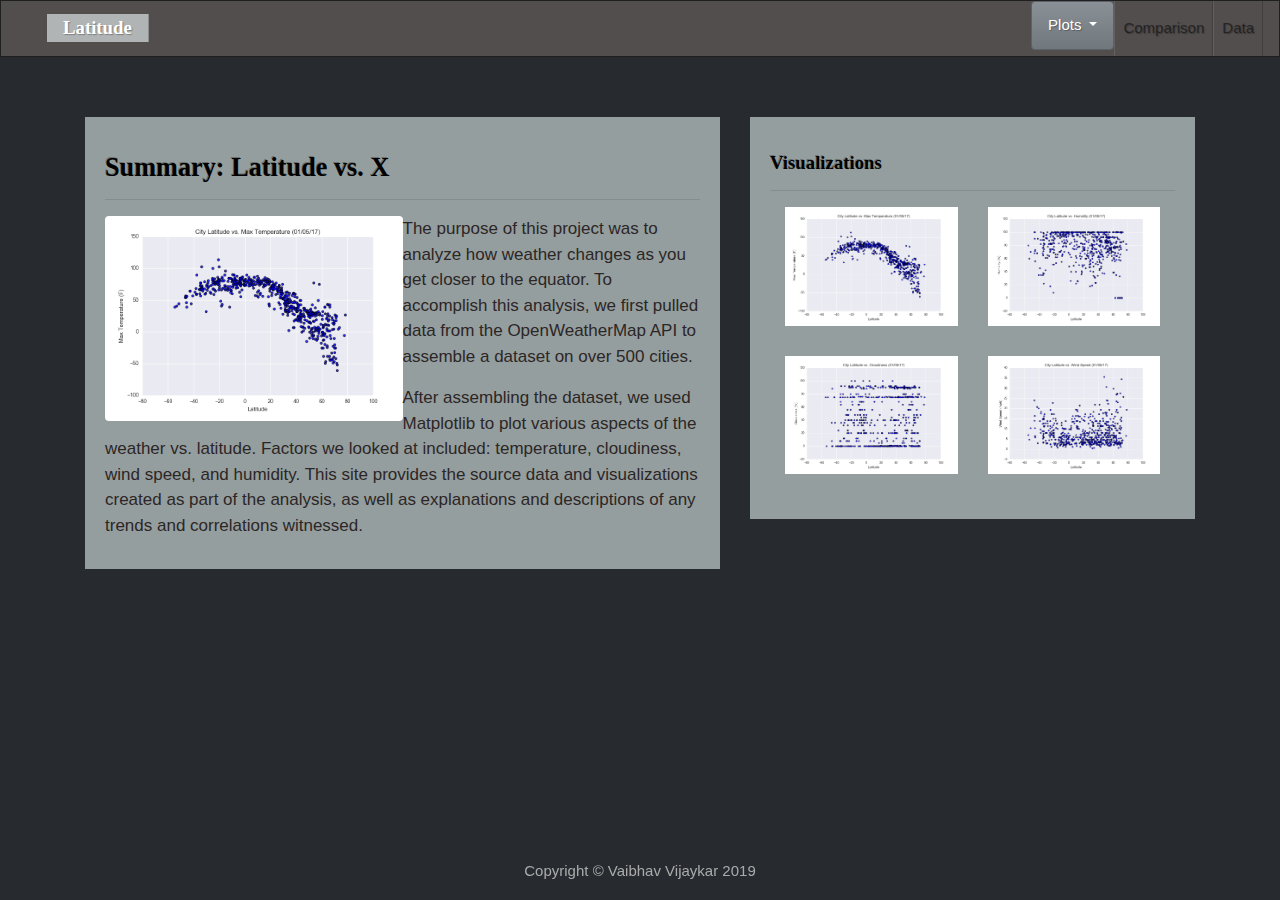
<file: index.html>
<!DOCTYPE html>
<html lang="en-us">

<head>

  <meta charset="UTF-8">
  <title>Latitude Web Visualization</title>

  <!-- Bring in our bootstrap stylesheet -->
  <link rel="stylesheet" href="https://stackpath.bootstrapcdn.com/bootstrap/4.3.1/css/bootstrap.min.css" integrity="sha384-ggOyR0iXCbMQv3Xipma34MD+dH/1fQ784/j6cY/iJTQUOhcWr7x9JvoRxT2MZw1T" crossorigin="anonymous">

  <link rel="stylesheet" href="bootstrap.css" type = "text/css">
  <link rel="stylesheet" href="style.css" type = "text/css">
</head>

<body>

        <div class="navigation">
                <nav class="navbar navbar-expand-lg navbar-light">
                  <a class="navbar-brand" style="background-color: rgb(177, 180, 180);" href="index.html">Latitude</a>
                  <button class="navbar-toggler  border border-white" type="button" data-toggle="collapse" data-target="#navbarNavDropdown"
                    aria-controls="navbarNavDropdown" aria-expanded="false" aria-label="Toggle navigation">
                    <span class="navbar-toggler-icon"></span>
                  </button>
                  
                  <div class="collapse navbar-collapse" id="navbarNavDropdown">
                    <ul class="navbar-nav ml-auto">
                      <li class="dropdown">
                         <div class="dropdown show">
                            <a class="btn btn-secondary dropdown-toggle" href="#" role="button" id="dropdownMenuLink" data-toggle="dropdown" aria-haspopup="true" aria-expanded="false">
                          Plots 
                        </a>
                        <div class="dropdown-menu" aria-labelledby="dropdownMenuLink">
                          <a class="dropdown-item" href="max_temp.html">Max Temperature</a>
                          <a class="dropdown-item" href="humidity.html">Humidity</a>
                          <a class="dropdown-item" href="cloudiness.html">Cloudiness</a>
                          <a class="dropdown-item" href="wind_speed.html">Wind Speed</a>
                        </div>
                      </li>
                      
                      <li class="nav-item">
                        <a class="nav-link" href="comparison.html">Comparison</a>
                      </li>
                      <li class="nav-item">
                        <a class="nav-link" href="data.html">Data</a>
                      </li>
            
                    </ul>
                  </div>
                </nav>
              </div>
              <div class="container">
                    <div class="row">
                      <div class="col-lg-7 col-md-12">
                        <!-- Left box  -->
                        <div class="box">
                          <h3 class="title">Summary: Latitude vs. X</h3>
                          <hr>
                          <img src="Instructions/Resources/assets/images/Fig1.png" class="vizualization rounded float-left" alt="Max Temperature Graph" style="width:240px;height:240px;">
                          <p>The purpose of this project was to analyze how weather changes as you get closer to the equator. To
                            accomplish this analysis, we first pulled data from the OpenWeatherMap API to assemble a dataset on over
                            500 cities.</p>
                          <p>After assembling the dataset, we used Matplotlib to plot various aspects of the weather vs. latitude.
                            Factors we looked at included: temperature, cloudiness, wind speed, and humidity. This site provides the
                            source data and visualizations created as part of the analysis, as well as explanations and descriptions of
                            any trends and correlations witnessed.</p>
                        </div>
                      </div>
                      <div class="col-lg-5 col-md-12">
                        <!-- Right Box -->
                        <div class="box">
                          <h5 class="title">Visualizations</h5>
                          <hr>
                
                
                          <div class="container">
                            <div class="row" style="padding-bottom: 30px;">
                              <div class="col-6">
                                <a href="max_temp.html">
                                  <img class="panel" src="Instructions/Resources/assets/images/Fig1.png" alt="Max Temperature Image">
                                </a>
                              </div>
                              <div class="col-6">
                                <a href="humidity.html">
                                  <img class="panel" src="Instructions/Resources/assets/images/Fig2.png" alt="Humidity Graph" style="width:300px;height:300px;">
                                </a>
                              </div>
                            </div>
                
                            <div class="row" style="padding-bottom: 30px;">
                              <div class="col-6">
                                <a href="cloudiness.html">
                                  <img class="panel" src="Instructions/Resources/assets/images/Fig3.png" alt="Cloudiness Graph" style="width:300px;height:300px;">
                                </a>
                              </div>
                              <div class="col-6">
                                <a href="wind_speed.html">
                                  <img class="panel" src="Instructions/Resources/assets/images/Fig4.png" alt="Wind Speed Graph" style="width:300px;height:300px;">
                                </a>
                              </div>
                
                
                            </div>
                          </div>
                
                
                        </div>
                      </div>
                    </div>
                  </div>
                  <footer>
                      <div class="footer">Copyright &copy; Vaibhav Vijaykar 2019</div>
                    </footer>

<script src="https://code.jquery.com/jquery-3.3.1.slim.min.js" integrity="sha384-q8i/X+965DzO0rT7abK41JStQIAqVgRVzpbzo5smXKp4YfRvH+8abtTE1Pi6jizo" crossorigin="anonymous"></script>
<script src="https://cdnjs.cloudflare.com/ajax/libs/popper.js/1.14.7/umd/popper.min.js" integrity="sha384-UO2eT0CpHqdSJQ6hJty5KVphtPhzWj9WO1clHTMGa3JDZwrnQq4sF86dIHNDz0W1" crossorigin="anonymous"></script>
<script src="https://stackpath.bootstrapcdn.com/bootstrap/4.3.1/js/bootstrap.min.js" integrity="sha384-JjSmVgyd0p3pXB1rRibZUAYoIIy6OrQ6VrjIEaFf/nJGzIxFDsf4x0xIM+B07jRM" crossorigin="anonymous"></script>

</body>

</html>
</file>
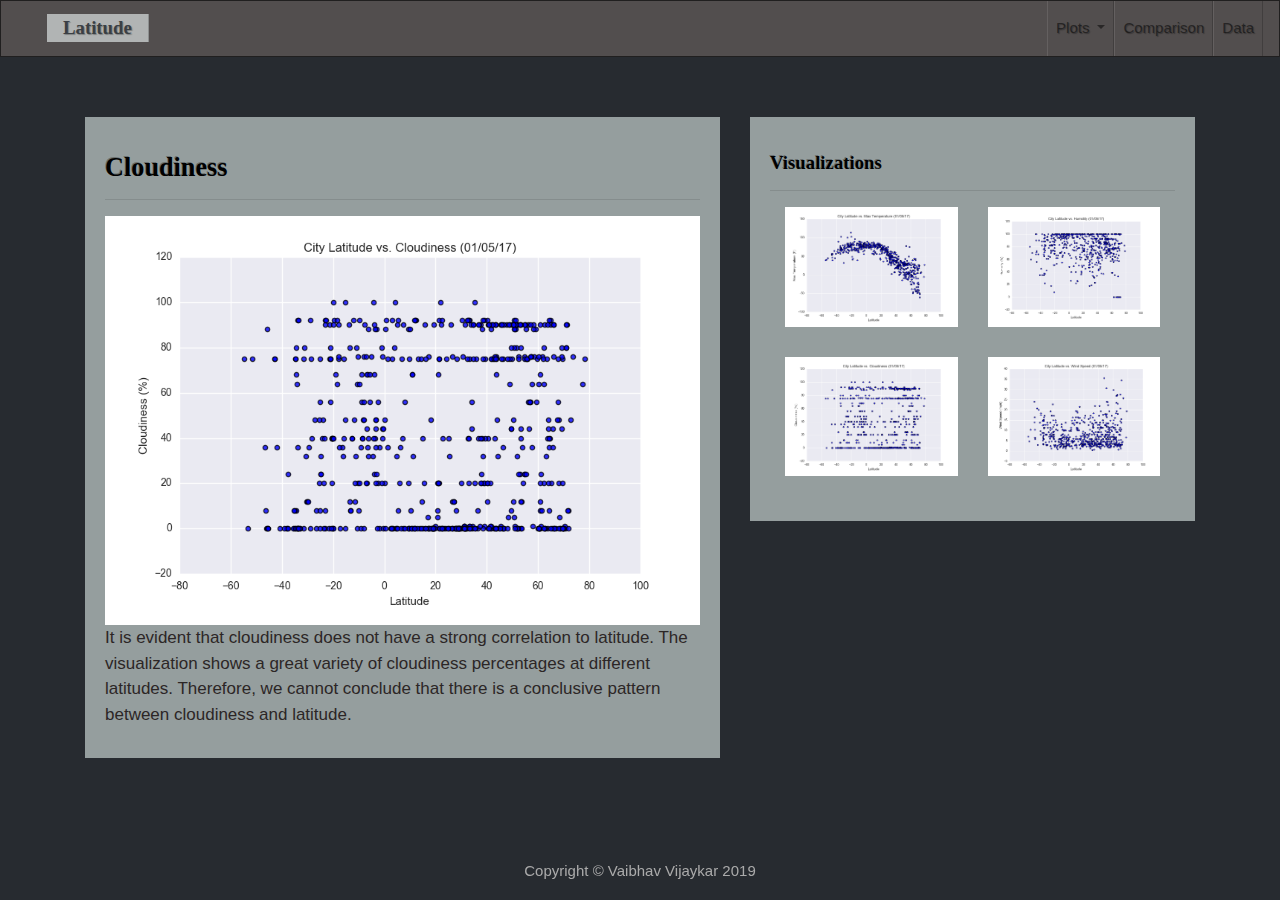
<file: cloudiness.html>
<!DOCTYPE html>
<html>

<head>
  <meta charset="utf-8" />
  <meta http-equiv="X-UA-Compatible" content="IE=edge">
  <title>Bootstrap Visualization Dashboard</title>
  <meta name="viewport" content="width=device-width, initial-scale=1">


  <!-- Bootstrap CSS -->
  <link rel="stylesheet" href="https://maxcdn.bootstrapcdn.com/bootstrap/4.0.0/css/bootstrap.min.css" integrity="sha384-Gn5384xqQ1aoWXA+058RXPxPg6fy4IWvTNh0E263XmFcJlSAwiGgFAW/dAiS6JXm"
    crossorigin="anonymous">

  <!--CSS Link-->
  <link rel="stylesheet" type="text/css" href="style.css">
  <link rel="stylesheet" type="text/css" href="bootstrap.css">

</head>

<body>
  <!-- Navigation Section -->
  <div class="navigation">
    <nav class="navbar navbar-expand-lg navbar-light">
      <a class="navbar-brand" style="background-color: rgb(177, 180, 180);" href="index.html">Latitude</a>
      <button class="navbar-toggler  border border-white" type="button" data-toggle="collapse" data-target="#navbarNavDropdown"
        aria-controls="navbarNavDropdown" aria-expanded="false" aria-label="Toggle navigation">
        <span class="navbar-toggler-icon"></span>
      </button>
      <div class="collapse navbar-collapse" id="navbarNavDropdown">
        <ul class="navbar-nav ml-auto">
          <li class="nav-item dropdown">
            <a class="nav-link dropdown-toggle" href="#" id="navbarDropdownMenuLink" data-toggle="dropdown"
              aria-haspopup="true" aria-expanded="false">
              Plots
            </a>
            <div class="dropdown-menu" aria-labelledby="navbarDropdownMenuLink">
              <a class="dropdown-item" href="max_temp.html">Max Temperature</a>
              <a class="dropdown-item active" href="humidity.html">Humidity</a>
              <a class="dropdown-item" href="cloudiness.html">Cloudiness</a>
              <a class="dropdown-item" href="wind_speed.html">Wind Speed</a>
            </div>
          </li>
          <li class="nav-item">
            <a class="nav-link" href="comparison.html">Comparison</a>
          </li>
          <li class="nav-item">
            <a class="nav-link" href="data.html">Data</a>
          </li>

        </ul>
      </div>
    </nav>
  </div>
  <!-- Content Section -->
  <div class="container">
    <div class="row">
      <div class="col-lg-7 col-md-12">
        <!-- Left box  -->
        <div class="box">
          <h3 class="title">Cloudiness</h3>
          <hr>
          <img src="Instructions/Resources/assets/images/Fig3.png" alt="Cloudiness Graph">
          <p>It is  evident that cloudiness does not have a strong correlation to latitude. The visualization shows a great variety of
              cloudiness percentages at different latitudes. Therefore, we cannot conclude that there is a conclusive
              pattern between cloudiness and latitude.
          </p>
        </div>
      </div>
      <div class="col-lg-5 col-md-12">
        <!-- Right Box -->
        <div class="box">
          <h5 class="title">Visualizations</h5>
          <hr>


          <div class="container">
            <div class="row" style="padding-bottom: 30px;">
              <div class="col-6">
                <a href="max_temperature.html">
                  <img class="panel" src="Instructions/Resources/assets/images/Fig1.png" alt="Max Temperature Image">
                </a>
              </div>
              <div class="col-6">
                <a href="humidity.html">
                  <img class="panel active" src="Instructions/Resources/assets/images/Fig2.png" alt="Humidity Graph">
                </a>
              </div>
            </div>

            <div class="row" style="padding-bottom: 30px;">
              <div class="col-6">
                <a href="cloudliness.html">
                  <img class="panel" src="Instructions/Resources/assets/images/Fig3.png" alt="Cloudiness Graph">
                </a>
              </div>
              <div class="col-6">
                <a href="wind_speed.html">
                  <img class="panel" src="Instructions/Resources/assets/images/Fig4.png" alt="Wind Speed Graph">
                </a>
              </div>


            </div>
          </div>


        </div>
      </div>
    </div>
  </div>
  <!-- Footer Section -->
  <footer>
    <div class="footer">Copyright &copy; Vaibhav Vijaykar 2019</div>
  </footer>


<script src="https://code.jquery.com/jquery-3.3.1.slim.min.js" integrity="sha384-q8i/X+965DzO0rT7abK41JStQIAqVgRVzpbzo5smXKp4YfRvH+8abtTE1Pi6jizo" crossorigin="anonymous"></script>
<script src="https://cdnjs.cloudflare.com/ajax/libs/popper.js/1.14.7/umd/popper.min.js" integrity="sha384-UO2eT0CpHqdSJQ6hJty5KVphtPhzWj9WO1clHTMGa3JDZwrnQq4sF86dIHNDz0W1" crossorigin="anonymous"></script>
<script src="https://stackpath.bootstrapcdn.com/bootstrap/4.3.1/js/bootstrap.min.js" integrity="sha384-JjSmVgyd0p3pXB1rRibZUAYoIIy6OrQ6VrjIEaFf/nJGzIxFDsf4x0xIM+B07jRM" crossorigin="anonymous"></script>
</body>
</html>
</file>
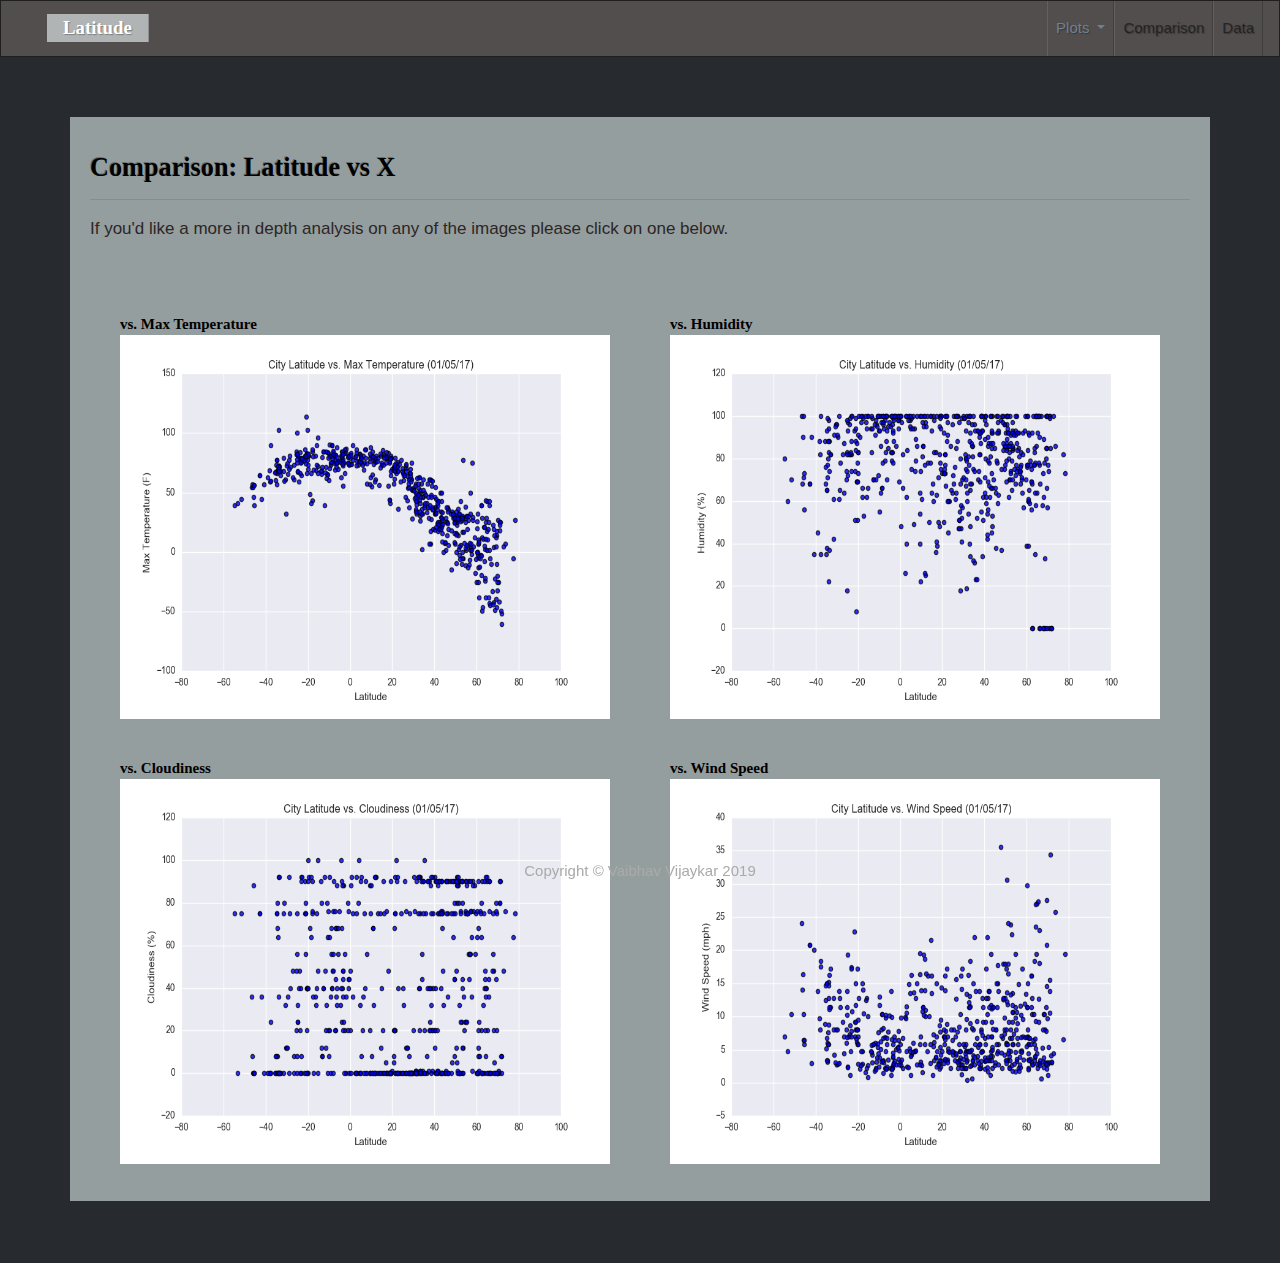
<file: comparison.html>
<!DOCTYPE html>
<html>

<head>
  <meta charset="utf-8" />
  <meta http-equiv="X-UA-Compatible" content="IE=edge">
  <title>Bootstrap Visualization Dashboard</title>
  <meta name="viewport" content="width=device-width, initial-scale=1">

  <!-- Bootstrap CSS -->
  <link rel="stylesheet" href="https://maxcdn.bootstrapcdn.com/bootstrap/4.0.0/css/bootstrap.min.css" integrity="sha384-Gn5384xqQ1aoWXA+058RXPxPg6fy4IWvTNh0E263XmFcJlSAwiGgFAW/dAiS6JXm"
    crossorigin="anonymous">

  <!--CSS Link-->
  <link rel="stylesheet" href="bootstrap.css" type = "text/css">
  <link rel="stylesheet" type="text/css" href="style.css">

</head>

<body>
  <!-- Navigation -->
  <div class="navigation">
    <nav class="navbar navbar-expand-lg navbar-light">
      <a class="navbar-brand" style="background-color: rgb(177, 180, 180);" href="index.html">Latitude</a>
      <button class="navbar-toggler  border border-white" type="button" data-toggle="collapse" data-target="#navbarNavDropdown"
        aria-controls="navbarNavDropdown" aria-expanded="false" aria-label="Toggle navigation">
        <span class="navbar-toggler-icon"></span>
      </button>
      <div class="collapse navbar-collapse" id="navbarNavDropdown">
        <ul class="navbar-nav ml-auto">
          <li class="nav-item dropdown">
            <a class="nav-link dropdown-toggle" href="#" id="navbarDropdownMenuLink" data-toggle="dropdown"
              aria-haspopup="true" aria-expanded="false" style="color: #6D8092">
              Plots
            </a>
            <div class="dropdown-menu" aria-labelledby="navbarDropdownMenuLink">
              <a class="dropdown-item" href="max_temp.html">Max Temperature</a>
              <a class="dropdown-item" href="humidity.html">Humidity</a>
              <a class="dropdown-item" href="cloudiness.html">Cloudiness</a>
              <a class="dropdown-item" href="wind_speed.html">Wind Speed</a>
            </div>
          </li>
          <li class="nav-item">
            <a class="nav-link" href="comparison.html">Comparison</a>
          </li>
          <li class="nav-item">
            <a class="nav-link" href="data.html">Data</a>
          </li>

        </ul>
      </div>
    </nav>
  </div>
  <!-- Content -->
  <div class="container">
    <div class="row">
      <div>
        <!-- Left box  -->
        <div class="box">
          <h3 class="title">Comparison: Latitude vs X</h3>
          <hr>
          <p>If you'd like a more in depth analysis on any of the images please click on one below.</p>
          <div class="container" style="padding-bottom: 40px;">
            <div class="row">
              <div class="col-lg-6" style="padding: 30px;">
                <div class="title">vs. Max Temperature</div>
                <a href="max_temp.html">
                  <img class="panel" src="Instructions/Resources/assets/images/Fig1.png" alt="Max Temperature Image">
                </a>
              </div>
              <div class="col-lg-6" style="padding: 30px;">
                <div class="title">vs. Humidity</div>
                <a href="humidity.html">
                  <img class="panel" src="Instructions/Resources/assets/images/Fig2.png" alt="Humidity Graph">
                </a>
              </div>
            </div>

            <div class="row">
              <div class="col-lg-6" style="padding: 30px;">
                <div class="title">vs. Cloudiness</div>
                <a href="cloudiness.html">
                  <img class="panel" src="Instructions/Resources/assets/images/Fig3.png" alt="Cloudiness Graph">
                </a>

              </div>
              <div class="col-lg-6" style="padding: 30px;">
                <div class="title">vs. Wind Speed</div>
                <a href="wind_speed.html">
                  <img class="panel" src="Instructions/Resources/assets/images/Fig4.png" alt="Wind Speed Graph">
                </a>
              </div>
            </div>
          </div>
        </div>
      </div>
    </div>
  </div>
  <footer>
        <div class="footer">Copyright &copy; Vaibhav Vijaykar 2019</div>
      </footer>


      <script src="https://code.jquery.com/jquery-3.3.1.slim.min.js" integrity="sha384-q8i/X+965DzO0rT7abK41JStQIAqVgRVzpbzo5smXKp4YfRvH+8abtTE1Pi6jizo" crossorigin="anonymous"></script>
      <script src="https://cdnjs.cloudflare.com/ajax/libs/popper.js/1.14.7/umd/popper.min.js" integrity="sha384-UO2eT0CpHqdSJQ6hJty5KVphtPhzWj9WO1clHTMGa3JDZwrnQq4sF86dIHNDz0W1" crossorigin="anonymous"></script>
      <script src="https://stackpath.bootstrapcdn.com/bootstrap/4.3.1/js/bootstrap.min.js" integrity="sha384-JjSmVgyd0p3pXB1rRibZUAYoIIy6OrQ6VrjIEaFf/nJGzIxFDsf4x0xIM+B07jRM" crossorigin="anonymous"></script>
</html>
</file>
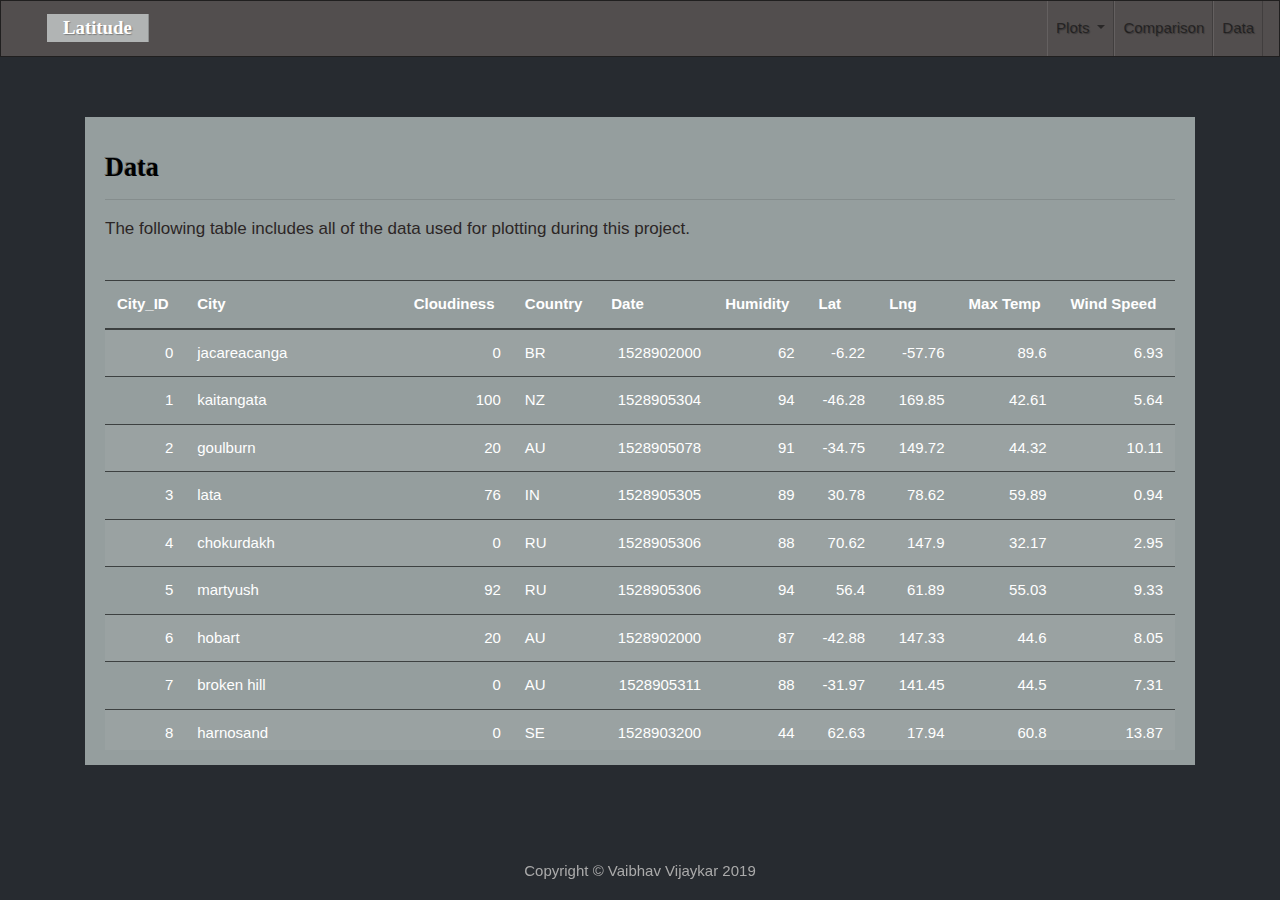
<file: data.html>
<!DOCTYPE html>
<html>

<head>
  <meta charset="utf-8" />
  <meta http-equiv="X-UA-Compatible" content="IE=edge">
  <title>Bootstrap Visualization Dashboard</title>
  <meta name="viewport" content="width=device-width, initial-scale=1">

  <!-- Bootstrap CSS -->
  <link rel="stylesheet" href="https://maxcdn.bootstrapcdn.com/bootstrap/4.0.0/css/bootstrap.min.css" integrity="sha384-Gn5384xqQ1aoWXA+058RXPxPg6fy4IWvTNh0E263XmFcJlSAwiGgFAW/dAiS6JXm"
    crossorigin="anonymous">

  <!--CSS Link-->
  <link rel="stylesheet" type="text/css" href="bootstrap.css">
  <link rel="stylesheet" href="style.css" type = "text/css">


</head>

<body>
  <!-- Navigation Section -->
  <div class="navigation">
    <nav class="navbar navbar-expand-lg navbar-light">
      <a class="navbar-brand" style="background-color: rgb(177, 180, 180);" href="index.html">Latitude</a>
      <button class="navbar-toggler border border-white" type="button" data-toggle="collapse" data-target="#navbarNavDropdown"
        aria-controls="navbarNavDropdown" aria-expanded="false" aria-label="Toggle navigation">
        <span class="navbar-toggler-icon"></span>
      </button>
      <div class="collapse navbar-collapse" id="navbarNavDropdown">
        <ul class="navbar-nav ml-auto">
          <li class="nav-item dropdown">
            <a class="nav-link dropdown-toggle" href="#" id="navbarDropdownMenuLink" data-toggle="dropdown"
              aria-haspopup="true" aria-expanded="false">
              Plots
            </a>
            <div class="dropdown-menu" aria-labelledby="navbarDropdownMenuLink">
              <a class="dropdown-item" href="max_temp.html">Max Temperature</a>
              <a class="dropdown-item" href="humidity.html">Humidity</a>
              <a class="dropdown-item" href="cloudiness.html">Cloudiness</a>
              <a class="dropdown-item" href="wind_speed.html">Wind Speed</a>
            </div>
          </li>
          <li class="nav-item">
            <a class="nav-link" href="comparison.html">Comparison</a>
          </li>
          <li class="nav-item">
            <a class="nav-link" href="data.html">Data</a>
          </li>

        </ul>
      </div>
    </nav>
  </div>
  <!-- Content Section -->
  <div class="container">
    <div class="box">
      <h3 class="title">Data</h3>
      <hr>
      <p>The following table includes all of the data used for plotting during this project.</p>
      <br>
      <div class="table-responsive" style="overflow-x:auto; overflow-y:auto; max-height:470px; max-width: auto;">
        <table class="table table-striped">
          <thead>
            <tr>
              <th title="Field #1">City_ID</th>
              <th title="Field #2">City</th>
              <th title="Field #3">Cloudiness</th>
              <th title="Field #4">Country</th>
              <th title="Field #5">Date</th>
              <th title="Field #6">Humidity</th>
              <th title="Field #7">Lat</th>
              <th title="Field #8">Lng</th>
              <th title="Field #9">Max Temp</th>
              <th title="Field #10">Wind Speed</th>
            </tr>
          </thead>
          <tbody>
            <tr>
              <td align="right">0</td>
              <td>jacareacanga</td>
              <td align="right">0</td>
              <td>BR</td>
              <td align="right">1528902000</td>
              <td align="right">62</td>
              <td align="right">-6.22</td>
              <td align="right">-57.76</td>
              <td align="right">89.6</td>
              <td align="right">6.93</td>
            </tr>
            <tr>
              <td align="right">1</td>
              <td>kaitangata</td>
              <td align="right">100</td>
              <td>NZ</td>
              <td align="right">1528905304</td>
              <td align="right">94</td>
              <td align="right">-46.28</td>
              <td align="right">169.85</td>
              <td align="right">42.61</td>
              <td align="right">5.64</td>
            </tr>
            <tr>
              <td align="right">2</td>
              <td>goulburn</td>
              <td align="right">20</td>
              <td>AU</td>
              <td align="right">1528905078</td>
              <td align="right">91</td>
              <td align="right">-34.75</td>
              <td align="right">149.72</td>
              <td align="right">44.32</td>
              <td align="right">10.11</td>
            </tr>
            <tr>
              <td align="right">3</td>
              <td>lata</td>
              <td align="right">76</td>
              <td>IN</td>
              <td align="right">1528905305</td>
              <td align="right">89</td>
              <td align="right">30.78</td>
              <td align="right">78.62</td>
              <td align="right">59.89</td>
              <td align="right">0.94</td>
            </tr>
            <tr>
              <td align="right">4</td>
              <td>chokurdakh</td>
              <td align="right">0</td>
              <td>RU</td>
              <td align="right">1528905306</td>
              <td align="right">88</td>
              <td align="right">70.62</td>
              <td align="right">147.9</td>
              <td align="right">32.17</td>
              <td align="right">2.95</td>
            </tr>
            <tr>
              <td align="right">5</td>
              <td>martyush</td>
              <td align="right">92</td>
              <td>RU</td>
              <td align="right">1528905306</td>
              <td align="right">94</td>
              <td align="right">56.4</td>
              <td align="right">61.89</td>
              <td align="right">55.03</td>
              <td align="right">9.33</td>
            </tr>
            <tr>
              <td align="right">6</td>
              <td>hobart</td>
              <td align="right">20</td>
              <td>AU</td>
              <td align="right">1528902000</td>
              <td align="right">87</td>
              <td align="right">-42.88</td>
              <td align="right">147.33</td>
              <td align="right">44.6</td>
              <td align="right">8.05</td>
            </tr>
            <tr>
              <td align="right">7</td>
              <td>broken hill</td>
              <td align="right">0</td>
              <td>AU</td>
              <td align="right">1528905311</td>
              <td align="right">88</td>
              <td align="right">-31.97</td>
              <td align="right">141.45</td>
              <td align="right">44.5</td>
              <td align="right">7.31</td>
            </tr>
            <tr>
              <td align="right">8</td>
              <td>harnosand</td>
              <td align="right">0</td>
              <td>SE</td>
              <td align="right">1528903200</td>
              <td align="right">44</td>
              <td align="right">62.63</td>
              <td align="right">17.94</td>
              <td align="right">60.8</td>
              <td align="right">13.87</td>
            </tr>
            <tr>
              <td align="right">9</td>
              <td>tuatapere</td>
              <td align="right">0</td>
              <td>NZ</td>
              <td align="right">1528905312</td>
              <td align="right">100</td>
              <td align="right">-46.13</td>
              <td align="right">167.69</td>
              <td align="right">38.92</td>
              <td align="right">3.4</td>
            </tr>
            <tr>
              <td align="right">10</td>
              <td>puerto ayora</td>
              <td align="right">90</td>
              <td>EC</td>
              <td align="right">1528902000</td>
              <td align="right">69</td>
              <td align="right">-0.74</td>
              <td align="right">-90.35</td>
              <td align="right">77.0</td>
              <td align="right">13.87</td>
            </tr>
            <tr>
              <td align="right">11</td>
              <td>havre-saint-pierre</td>
              <td align="right">75</td>
              <td>CA</td>
              <td align="right">1528902000</td>
              <td align="right">58</td>
              <td align="right">50.23</td>
              <td align="right">-63.6</td>
              <td align="right">53.6</td>
              <td align="right">19.46</td>
            </tr>
            <tr>
              <td align="right">12</td>
              <td>punta arenas</td>
              <td align="right">0</td>
              <td>CL</td>
              <td align="right">1528902000</td>
              <td align="right">100</td>
              <td align="right">-53.16</td>
              <td align="right">-70.91</td>
              <td align="right">35.6</td>
              <td align="right">9.17</td>
            </tr>
            <tr>
              <td align="right">13</td>
              <td>tasiilaq</td>
              <td align="right">75</td>
              <td>GL</td>
              <td align="right">1528901400</td>
              <td align="right">60</td>
              <td align="right">65.61</td>
              <td align="right">-37.64</td>
              <td align="right">39.2</td>
              <td align="right">2.24</td>
            </tr>
            <tr>
              <td align="right">14</td>
              <td>chapais</td>
              <td align="right">40</td>
              <td>CA</td>
              <td align="right">1528902000</td>
              <td align="right">38</td>
              <td align="right">49.78</td>
              <td align="right">-74.86</td>
              <td align="right">59.0</td>
              <td align="right">10.29</td>
            </tr>
            <tr>
              <td align="right">15</td>
              <td>avarua</td>
              <td align="right">40</td>
              <td>CK</td>
              <td align="right">1528902000</td>
              <td align="right">56</td>
              <td align="right">-21.21</td>
              <td align="right">-159.78</td>
              <td align="right">73.4</td>
              <td align="right">10.29</td>
            </tr>
            <tr>
              <td align="right">16</td>
              <td>hofn</td>
              <td align="right">75</td>
              <td>IS</td>
              <td align="right">1528902000</td>
              <td align="right">87</td>
              <td align="right">64.25</td>
              <td align="right">-15.21</td>
              <td align="right">51.8</td>
              <td align="right">8.05</td>
            </tr>
            <tr>
              <td align="right">17</td>
              <td>yukamenskoye</td>
              <td align="right">92</td>
              <td>RU</td>
              <td align="right">1528905315</td>
              <td align="right">98</td>
              <td align="right">57.89</td>
              <td align="right">52.24</td>
              <td align="right">56.65</td>
              <td align="right">10.22</td>
            </tr>
            <tr>
              <td align="right">18</td>
              <td>khandbari</td>
              <td align="right">80</td>
              <td>NP</td>
              <td align="right">1528905315</td>
              <td align="right">67</td>
              <td align="right">27.38</td>
              <td align="right">87.21</td>
              <td align="right">44.59</td>
              <td align="right">1.39</td>
            </tr>
            <tr>
              <td align="right">19</td>
              <td>bethel</td>
              <td align="right">1</td>
              <td>US</td>
              <td align="right">1528901580</td>
              <td align="right">93</td>
              <td align="right">60.79</td>
              <td align="right">-161.76</td>
              <td align="right">44.6</td>
              <td align="right">8.05</td>
            </tr>
            <tr>
              <td align="right">20</td>
              <td>ushuaia</td>
              <td align="right">75</td>
              <td>AR</td>
              <td align="right">1528902000</td>
              <td align="right">64</td>
              <td align="right">-54.81</td>
              <td align="right">-68.31</td>
              <td align="right">41.0</td>
              <td align="right">3.36</td>
            </tr>
            <tr>
              <td align="right">21</td>
              <td>east london</td>
              <td align="right">0</td>
              <td>ZA</td>
              <td align="right">1528902000</td>
              <td align="right">37</td>
              <td align="right">-33.02</td>
              <td align="right">27.91</td>
              <td align="right">69.8</td>
              <td align="right">5.82</td>
            </tr>
            <tr>
              <td align="right">22</td>
              <td>bluff</td>
              <td align="right">76</td>
              <td>AU</td>
              <td align="right">1528905321</td>
              <td align="right">76</td>
              <td align="right">-23.58</td>
              <td align="right">149.07</td>
              <td align="right">61.96</td>
              <td align="right">4.74</td>
            </tr>
            <tr>
              <td align="right">23</td>
              <td>mount isa</td>
              <td align="right">75</td>
              <td>AU</td>
              <td align="right">1528902000</td>
              <td align="right">100</td>
              <td align="right">-20.73</td>
              <td align="right">139.49</td>
              <td align="right">64.4</td>
              <td align="right">3.29</td>
            </tr>
            <tr>
              <td align="right">24</td>
              <td>pevek</td>
              <td align="right">0</td>
              <td>RU</td>
              <td align="right">1528905321</td>
              <td align="right">71</td>
              <td align="right">69.7</td>
              <td align="right">170.27</td>
              <td align="right">36.94</td>
              <td align="right">6.98</td>
            </tr>
            <tr>
              <td align="right">25</td>
              <td>gao</td>
              <td align="right">24</td>
              <td>ML</td>
              <td align="right">1528905321</td>
              <td align="right">16</td>
              <td align="right">16.28</td>
              <td align="right">-0.04</td>
              <td align="right">110.02</td>
              <td align="right">4.97</td>
            </tr>
            <tr>
              <td align="right">26</td>
              <td>cabo san lucas</td>
              <td align="right">75</td>
              <td>MX</td>
              <td align="right">1528901160</td>
              <td align="right">74</td>
              <td align="right">22.89</td>
              <td align="right">-109.91</td>
              <td align="right">84.2</td>
              <td align="right">10.29</td>
            </tr>
            <tr>
              <td align="right">27</td>
              <td>sao filipe</td>
              <td align="right">0</td>
              <td>CV</td>
              <td align="right">1528905323</td>
              <td align="right">88</td>
              <td align="right">14.9</td>
              <td align="right">-24.5</td>
              <td align="right">75.73</td>
              <td align="right">13.02</td>
            </tr>
            <tr>
              <td align="right">28</td>
              <td>tiksi</td>
              <td align="right">44</td>
              <td>RU</td>
              <td align="right">1528905298</td>
              <td align="right">58</td>
              <td align="right">71.64</td>
              <td align="right">128.87</td>
              <td align="right">57.73</td>
              <td align="right">10.11</td>
            </tr>
            <tr>
              <td align="right">29</td>
              <td>busselton</td>
              <td align="right">92</td>
              <td>AU</td>
              <td align="right">1528905323</td>
              <td align="right">100</td>
              <td align="right">-33.64</td>
              <td align="right">115.35</td>
              <td align="right">60.43</td>
              <td align="right">10.56</td>
            </tr>
            <tr>
              <td align="right">30</td>
              <td>alofi</td>
              <td align="right">76</td>
              <td>NU</td>
              <td align="right">1528902000</td>
              <td align="right">88</td>
              <td align="right">-19.06</td>
              <td align="right">-169.92</td>
              <td align="right">71.6</td>
              <td align="right">3.36</td>
            </tr>
            <tr>
              <td align="right">31</td>
              <td>ola</td>
              <td align="right">75</td>
              <td>RU</td>
              <td align="right">1528902000</td>
              <td align="right">100</td>
              <td align="right">59.58</td>
              <td align="right">151.3</td>
              <td align="right">42.8</td>
              <td align="right">7.76</td>
            </tr>
            <tr>
              <td align="right">32</td>
              <td>atar</td>
              <td align="right">20</td>
              <td>MR</td>
              <td align="right">1528902000</td>
              <td align="right">19</td>
              <td align="right">20.52</td>
              <td align="right">-13.05</td>
              <td align="right">91.4</td>
              <td align="right">9.17</td>
            </tr>
            <tr>
              <td align="right">33</td>
              <td>rikitea</td>
              <td align="right">0</td>
              <td>PF</td>
              <td align="right">1528905325</td>
              <td align="right">100</td>
              <td align="right">-23.12</td>
              <td align="right">-134.97</td>
              <td align="right">73.57</td>
              <td align="right">8.66</td>
            </tr>
            <tr>
              <td align="right">34</td>
              <td>hermanus</td>
              <td align="right">0</td>
              <td>ZA</td>
              <td align="right">1528905325</td>
              <td align="right">24</td>
              <td align="right">-34.42</td>
              <td align="right">19.24</td>
              <td align="right">77.17</td>
              <td align="right">8.66</td>
            </tr>
            <tr>
              <td align="right">35</td>
              <td>ponta delgada</td>
              <td align="right">75</td>
              <td>PT</td>
              <td align="right">1528903800</td>
              <td align="right">88</td>
              <td align="right">37.73</td>
              <td align="right">-25.67</td>
              <td align="right">71.6</td>
              <td align="right">12.75</td>
            </tr>
            <tr>
              <td align="right">36</td>
              <td>bambari</td>
              <td align="right">24</td>
              <td>CF</td>
              <td align="right">1528905326</td>
              <td align="right">84</td>
              <td align="right">5.77</td>
              <td align="right">20.68</td>
              <td align="right">81.85</td>
              <td align="right">7.65</td>
            </tr>
            <tr>
              <td align="right">37</td>
              <td>cap malheureux</td>
              <td align="right">75</td>
              <td>MU</td>
              <td align="right">1528902000</td>
              <td align="right">69</td>
              <td align="right">-19.98</td>
              <td align="right">57.61</td>
              <td align="right">75.2</td>
              <td align="right">14.99</td>
            </tr>
            <tr>
              <td align="right">38</td>
              <td>puerto escondido</td>
              <td align="right">75</td>
              <td>MX</td>
              <td align="right">1528901100</td>
              <td align="right">65</td>
              <td align="right">15.86</td>
              <td align="right">-97.07</td>
              <td align="right">80.6</td>
              <td align="right">3.36</td>
            </tr>
            <tr>
              <td align="right">39</td>
              <td>qaanaaq</td>
              <td align="right">32</td>
              <td>GL</td>
              <td align="right">1528905330</td>
              <td align="right">100</td>
              <td align="right">77.48</td>
              <td align="right">-69.36</td>
              <td align="right">31.45</td>
              <td align="right">6.31</td>
            </tr>
            <tr>
              <td align="right">40</td>
              <td>new norfolk</td>
              <td align="right">20</td>
              <td>AU</td>
              <td align="right">1528902000</td>
              <td align="right">87</td>
              <td align="right">-42.78</td>
              <td align="right">147.06</td>
              <td align="right">44.6</td>
              <td align="right">8.05</td>
            </tr>
            <tr>
              <td align="right">41</td>
              <td>najran</td>
              <td align="right">40</td>
              <td>SA</td>
              <td align="right">1528902000</td>
              <td align="right">13</td>
              <td align="right">17.54</td>
              <td align="right">44.22</td>
              <td align="right">98.6</td>
              <td align="right">11.41</td>
            </tr>
            <tr>
              <td align="right">42</td>
              <td>isla mujeres</td>
              <td align="right">90</td>
              <td>MX</td>
              <td align="right">1528904340</td>
              <td align="right">100</td>
              <td align="right">21.23</td>
              <td align="right">-86.73</td>
              <td align="right">75.2</td>
              <td align="right">16.11</td>
            </tr>
            <tr>
              <td align="right">43</td>
              <td>mar del plata</td>
              <td align="right">0</td>
              <td>AR</td>
              <td align="right">1528905297</td>
              <td align="right">100</td>
              <td align="right">-46.43</td>
              <td align="right">-67.52</td>
              <td align="right">32.53</td>
              <td align="right">7.31</td>
            </tr>
            <tr>
              <td align="right">44</td>
              <td>provideniya</td>
              <td align="right">0</td>
              <td>RU</td>
              <td align="right">1528905332</td>
              <td align="right">91</td>
              <td align="right">64.42</td>
              <td align="right">-173.23</td>
              <td align="right">40.63</td>
              <td align="right">10.78</td>
            </tr>
            <tr>
              <td align="right">45</td>
              <td>jamestown</td>
              <td align="right">12</td>
              <td>AU</td>
              <td align="right">1528905333</td>
              <td align="right">88</td>
              <td align="right">-33.21</td>
              <td align="right">138.6</td>
              <td align="right">43.15</td>
              <td align="right">10.89</td>
            </tr>
            <tr>
              <td align="right">46</td>
              <td>medicine hat</td>
              <td align="right">20</td>
              <td>CA</td>
              <td align="right">1528902000</td>
              <td align="right">34</td>
              <td align="right">50.04</td>
              <td align="right">-110.68</td>
              <td align="right">66.2</td>
              <td align="right">14.99</td>
            </tr>
            <tr>
              <td align="right">47</td>
              <td>katsuura</td>
              <td align="right">8</td>
              <td>JP</td>
              <td align="right">1528905334</td>
              <td align="right">88</td>
              <td align="right">33.93</td>
              <td align="right">134.5</td>
              <td align="right">62.05</td>
              <td align="right">7.54</td>
            </tr>
            <tr>
              <td align="right">48</td>
              <td>aklavik</td>
              <td align="right">20</td>
              <td>CA</td>
              <td align="right">1528902000</td>
              <td align="right">53</td>
              <td align="right">68.22</td>
              <td align="right">-135.01</td>
              <td align="right">51.8</td>
              <td align="right">11.41</td>
            </tr>
            <tr>
              <td align="right">49</td>
              <td>tuktoyaktuk</td>
              <td align="right">20</td>
              <td>CA</td>
              <td align="right">1528902000</td>
              <td align="right">61</td>
              <td align="right">69.44</td>
              <td align="right">-133.03</td>
              <td align="right">46.4</td>
              <td align="right">6.93</td>
            </tr>
            <tr>
              <td align="right">50</td>
              <td>kapaa</td>
              <td align="right">90</td>
              <td>US</td>
              <td align="right">1528901760</td>
              <td align="right">88</td>
              <td align="right">22.08</td>
              <td align="right">-159.32</td>
              <td align="right">75.2</td>
              <td align="right">14.99</td>
            </tr>
            <tr>
              <td align="right">51</td>
              <td>mildura</td>
              <td align="right">0</td>
              <td>AU</td>
              <td align="right">1528905300</td>
              <td align="right">92</td>
              <td align="right">-34.18</td>
              <td align="right">142.16</td>
              <td align="right">45.67</td>
              <td align="right">9.66</td>
            </tr>
            <tr>
              <td align="right">52</td>
              <td>souillac</td>
              <td align="right">75</td>
              <td>FR</td>
              <td align="right">1528903800</td>
              <td align="right">49</td>
              <td align="right">45.6</td>
              <td align="right">-0.6</td>
              <td align="right">73.4</td>
              <td align="right">10.29</td>
            </tr>
            <tr>
              <td align="right">53</td>
              <td>lorengau</td>
              <td align="right">100</td>
              <td>PG</td>
              <td align="right">1528905336</td>
              <td align="right">100</td>
              <td align="right">-2.02</td>
              <td align="right">147.27</td>
              <td align="right">80.59</td>
              <td align="right">3.85</td>
            </tr>
            <tr>
              <td align="right">54</td>
              <td>praia</td>
              <td align="right">20</td>
              <td>BR</td>
              <td align="right">1528902000</td>
              <td align="right">47</td>
              <td align="right">-20.25</td>
              <td align="right">-43.81</td>
              <td align="right">82.4</td>
              <td align="right">3.36</td>
            </tr>
            <tr>
              <td align="right">55</td>
              <td>port alfred</td>
              <td align="right">0</td>
              <td>ZA</td>
              <td align="right">1528905338</td>
              <td align="right">50</td>
              <td align="right">-33.59</td>
              <td align="right">26.89</td>
              <td align="right">76.54</td>
              <td align="right">7.2</td>
            </tr>
            <tr>
              <td align="right">56</td>
              <td>barranca</td>
              <td align="right">0</td>
              <td>PE</td>
              <td align="right">1528905339</td>
              <td align="right">98</td>
              <td align="right">-10.75</td>
              <td align="right">-77.76</td>
              <td align="right">61.87</td>
              <td align="right">9.89</td>
            </tr>
            <tr>
              <td align="right">57</td>
              <td>nome</td>
              <td align="right">40</td>
              <td>US</td>
              <td align="right">1528902900</td>
              <td align="right">70</td>
              <td align="right">30.04</td>
              <td align="right">-94.42</td>
              <td align="right">87.8</td>
              <td align="right">3.36</td>
            </tr>
            <tr>
              <td align="right">58</td>
              <td>matay</td>
              <td align="right">0</td>
              <td>EG</td>
              <td align="right">1528905339</td>
              <td align="right">23</td>
              <td align="right">28.42</td>
              <td align="right">30.79</td>
              <td align="right">97.69</td>
              <td align="right">6.98</td>
            </tr>
            <tr>
              <td align="right">59</td>
              <td>saskylakh</td>
              <td align="right">48</td>
              <td>RU</td>
              <td align="right">1528905339</td>
              <td align="right">55</td>
              <td align="right">71.97</td>
              <td align="right">114.09</td>
              <td align="right">59.53</td>
              <td align="right">5.86</td>
            </tr>
            <tr>
              <td align="right">60</td>
              <td>itarema</td>
              <td align="right">0</td>
              <td>BR</td>
              <td align="right">1528905340</td>
              <td align="right">61</td>
              <td align="right">-2.92</td>
              <td align="right">-39.92</td>
              <td align="right">88.33</td>
              <td align="right">12.57</td>
            </tr>
            <tr>
              <td align="right">61</td>
              <td>butaritari</td>
              <td align="right">56</td>
              <td>KI</td>
              <td align="right">1528905340</td>
              <td align="right">100</td>
              <td align="right">3.07</td>
              <td align="right">172.79</td>
              <td align="right">81.13</td>
              <td align="right">7.31</td>
            </tr>
            <tr>
              <td align="right">62</td>
              <td>peniche</td>
              <td align="right">20</td>
              <td>PT</td>
              <td align="right">1528903800</td>
              <td align="right">64</td>
              <td align="right">39.36</td>
              <td align="right">-9.38</td>
              <td align="right">75.2</td>
              <td align="right">12.75</td>
            </tr>
            <tr>
              <td align="right">63</td>
              <td>beloha</td>
              <td align="right">0</td>
              <td>MG</td>
              <td align="right">1528905340</td>
              <td align="right">57</td>
              <td align="right">-25.17</td>
              <td align="right">45.06</td>
              <td align="right">71.95</td>
              <td align="right">16.37</td>
            </tr>
            <tr>
              <td align="right">64</td>
              <td>anadyr</td>
              <td align="right">0</td>
              <td>RU</td>
              <td align="right">1528902000</td>
              <td align="right">57</td>
              <td align="right">64.73</td>
              <td align="right">177.51</td>
              <td align="right">48.2</td>
              <td align="right">4.47</td>
            </tr>
            <tr>
              <td align="right">65</td>
              <td>luderitz</td>
              <td align="right">12</td>
              <td>NA</td>
              <td align="right">1528905342</td>
              <td align="right">64</td>
              <td align="right">-26.65</td>
              <td align="right">15.16</td>
              <td align="right">64.03</td>
              <td align="right">17.38</td>
            </tr>
            <tr>
              <td align="right">66</td>
              <td>rochester</td>
              <td align="right">1</td>
              <td>US</td>
              <td align="right">1528902960</td>
              <td align="right">37</td>
              <td align="right">44.02</td>
              <td align="right">-92.46</td>
              <td align="right">73.4</td>
              <td align="right">6.93</td>
            </tr>
            <tr>
              <td align="right">67</td>
              <td>bosaso</td>
              <td align="right">0</td>
              <td>SO</td>
              <td align="right">1528905347</td>
              <td align="right">86</td>
              <td align="right">11.28</td>
              <td align="right">49.18</td>
              <td align="right">89.77</td>
              <td align="right">3.96</td>
            </tr>
            <tr>
              <td align="right">68</td>
              <td>faanui</td>
              <td align="right">0</td>
              <td>PF</td>
              <td align="right">1528905347</td>
              <td align="right">100</td>
              <td align="right">-16.48</td>
              <td align="right">-151.75</td>
              <td align="right">79.96</td>
              <td align="right">11.79</td>
            </tr>
            <tr>
              <td align="right">69</td>
              <td>grindavik</td>
              <td align="right">75</td>
              <td>IS</td>
              <td align="right">1528902000</td>
              <td align="right">70</td>
              <td align="right">63.84</td>
              <td align="right">-22.43</td>
              <td align="right">48.2</td>
              <td align="right">5.82</td>
            </tr>
            <tr>
              <td align="right">70</td>
              <td>margate</td>
              <td align="right">20</td>
              <td>AU</td>
              <td align="right">1528902000</td>
              <td align="right">87</td>
              <td align="right">-43.03</td>
              <td align="right">147.26</td>
              <td align="right">44.6</td>
              <td align="right">8.05</td>
            </tr>
            <tr>
              <td align="right">71</td>
              <td>marsh harbour</td>
              <td align="right">88</td>
              <td>BS</td>
              <td align="right">1528905349</td>
              <td align="right">95</td>
              <td align="right">26.54</td>
              <td align="right">-77.06</td>
              <td align="right">82.39</td>
              <td align="right">10.0</td>
            </tr>
            <tr>
              <td align="right">72</td>
              <td>comodoro rivadavia</td>
              <td align="right">40</td>
              <td>AR</td>
              <td align="right">1528902000</td>
              <td align="right">60</td>
              <td align="right">-45.87</td>
              <td align="right">-67.48</td>
              <td align="right">42.8</td>
              <td align="right">9.17</td>
            </tr>
            <tr>
              <td align="right">73</td>
              <td>upernavik</td>
              <td align="right">92</td>
              <td>GL</td>
              <td align="right">1528905350</td>
              <td align="right">100</td>
              <td align="right">72.79</td>
              <td align="right">-56.15</td>
              <td align="right">29.29</td>
              <td align="right">3.74</td>
            </tr>
            <tr>
              <td align="right">74</td>
              <td>uige</td>
              <td align="right">0</td>
              <td>AO</td>
              <td align="right">1528905350</td>
              <td align="right">29</td>
              <td align="right">-7.61</td>
              <td align="right">15.06</td>
              <td align="right">86.8</td>
              <td align="right">3.18</td>
            </tr>
            <tr>
              <td align="right">75</td>
              <td>bredasdorp</td>
              <td align="right">0</td>
              <td>ZA</td>
              <td align="right">1528902000</td>
              <td align="right">23</td>
              <td align="right">-34.53</td>
              <td align="right">20.04</td>
              <td align="right">82.4</td>
              <td align="right">5.82</td>
            </tr>
            <tr>
              <td align="right">76</td>
              <td>bodden town</td>
              <td align="right">40</td>
              <td>KY</td>
              <td align="right">1528902000</td>
              <td align="right">78</td>
              <td align="right">19.28</td>
              <td align="right">-81.25</td>
              <td align="right">80.6</td>
              <td align="right">16.11</td>
            </tr>
            <tr>
              <td align="right">77</td>
              <td>guerrero negro</td>
              <td align="right">44</td>
              <td>MX</td>
              <td align="right">1528905350</td>
              <td align="right">88</td>
              <td align="right">27.97</td>
              <td align="right">-114.04</td>
              <td align="right">63.85</td>
              <td align="right">3.74</td>
            </tr>
            <tr>
              <td align="right">78</td>
              <td>bilma</td>
              <td align="right">0</td>
              <td>NE</td>
              <td align="right">1528905351</td>
              <td align="right">12</td>
              <td align="right">18.69</td>
              <td align="right">12.92</td>
              <td align="right">110.47</td>
              <td align="right">4.63</td>
            </tr>
            <tr>
              <td align="right">79</td>
              <td>carnarvon</td>
              <td align="right">0</td>
              <td>ZA</td>
              <td align="right">1528905351</td>
              <td align="right">30</td>
              <td align="right">-30.97</td>
              <td align="right">22.13</td>
              <td align="right">60.43</td>
              <td align="right">14.25</td>
            </tr>
            <tr>
              <td align="right">80</td>
              <td>ponta do sol</td>
              <td align="right">12</td>
              <td>BR</td>
              <td align="right">1528905352</td>
              <td align="right">72</td>
              <td align="right">-20.63</td>
              <td align="right">-46.0</td>
              <td align="right">78.25</td>
              <td align="right">3.96</td>
            </tr>
            <tr>
              <td align="right">81</td>
              <td>vila franca do campo</td>
              <td align="right">75</td>
              <td>PT</td>
              <td align="right">1528903800</td>
              <td align="right">88</td>
              <td align="right">37.72</td>
              <td align="right">-25.43</td>
              <td align="right">71.6</td>
              <td align="right">12.75</td>
            </tr>
            <tr>
              <td align="right">82</td>
              <td>puerto del rosario</td>
              <td align="right">20</td>
              <td>ES</td>
              <td align="right">1528903800</td>
              <td align="right">60</td>
              <td align="right">28.5</td>
              <td align="right">-13.86</td>
              <td align="right">73.4</td>
              <td align="right">17.22</td>
            </tr>
            <tr>
              <td align="right">83</td>
              <td>sitka</td>
              <td align="right">20</td>
              <td>US</td>
              <td align="right">1528905353</td>
              <td align="right">92</td>
              <td align="right">37.17</td>
              <td align="right">-99.65</td>
              <td align="right">74.02</td>
              <td align="right">5.97</td>
            </tr>
            <tr>
              <td align="right">84</td>
              <td>camacha</td>
              <td align="right">75</td>
              <td>PT</td>
              <td align="right">1528903800</td>
              <td align="right">72</td>
              <td align="right">33.08</td>
              <td align="right">-16.33</td>
              <td align="right">68.0</td>
              <td align="right">16.11</td>
            </tr>
            <tr>
              <td align="right">85</td>
              <td>saint-philippe</td>
              <td align="right">1</td>
              <td>CA</td>
              <td align="right">1528902900</td>
              <td align="right">54</td>
              <td align="right">45.36</td>
              <td align="right">-73.48</td>
              <td align="right">78.8</td>
              <td align="right">11.41</td>
            </tr>
            <tr>
              <td align="right">86</td>
              <td>port blair</td>
              <td align="right">92</td>
              <td>IN</td>
              <td align="right">1528905357</td>
              <td align="right">97</td>
              <td align="right">11.67</td>
              <td align="right">92.75</td>
              <td align="right">84.37</td>
              <td align="right">25.1</td>
            </tr>
            <tr>
              <td align="right">87</td>
              <td>albany</td>
              <td align="right">90</td>
              <td>US</td>
              <td align="right">1528903860</td>
              <td align="right">68</td>
              <td align="right">42.65</td>
              <td align="right">-73.75</td>
              <td align="right">69.8</td>
              <td align="right">3.36</td>
            </tr>
            <tr>
              <td align="right">88</td>
              <td>barrow</td>
              <td align="right">88</td>
              <td>AR</td>
              <td align="right">1528905182</td>
              <td align="right">72</td>
              <td align="right">-38.31</td>
              <td align="right">-60.23</td>
              <td align="right">50.26</td>
              <td align="right">8.21</td>
            </tr>
            <tr>
              <td align="right">89</td>
              <td>qorveh</td>
              <td align="right">92</td>
              <td>IR</td>
              <td align="right">1528905357</td>
              <td align="right">22</td>
              <td align="right">35.17</td>
              <td align="right">47.8</td>
              <td align="right">76.72</td>
              <td align="right">3.18</td>
            </tr>
            <tr>
              <td align="right">90</td>
              <td>san jeronimo</td>
              <td align="right">90</td>
              <td>PE</td>
              <td align="right">1528902000</td>
              <td align="right">81</td>
              <td align="right">-13.65</td>
              <td align="right">-73.37</td>
              <td align="right">46.4</td>
              <td align="right">2.39</td>
            </tr>
            <tr>
              <td align="right">91</td>
              <td>mataura</td>
              <td align="right">24</td>
              <td>NZ</td>
              <td align="right">1528905299</td>
              <td align="right">79</td>
              <td align="right">-46.19</td>
              <td align="right">168.86</td>
              <td align="right">25.69</td>
              <td align="right">3.18</td>
            </tr>
            <tr>
              <td align="right">92</td>
              <td>buala</td>
              <td align="right">64</td>
              <td>SB</td>
              <td align="right">1528905359</td>
              <td align="right">100</td>
              <td align="right">-8.15</td>
              <td align="right">159.59</td>
              <td align="right">78.7</td>
              <td align="right">4.18</td>
            </tr>
            <tr>
              <td align="right">93</td>
              <td>eyl</td>
              <td align="right">20</td>
              <td>SO</td>
              <td align="right">1528905359</td>
              <td align="right">57</td>
              <td align="right">7.98</td>
              <td align="right">49.82</td>
              <td align="right">86.62</td>
              <td align="right">22.41</td>
            </tr>
            <tr>
              <td align="right">94</td>
              <td>abu dhabi</td>
              <td align="right">0</td>
              <td>AE</td>
              <td align="right">1528902000</td>
              <td align="right">29</td>
              <td align="right">24.47</td>
              <td align="right">54.37</td>
              <td align="right">98.6</td>
              <td align="right">16.11</td>
            </tr>
            <tr>
              <td align="right">95</td>
              <td>tahe</td>
              <td align="right">92</td>
              <td>CN</td>
              <td align="right">1528905359</td>
              <td align="right">98</td>
              <td align="right">52.34</td>
              <td align="right">124.71</td>
              <td align="right">51.43</td>
              <td align="right">2.17</td>
            </tr>
            <tr>
              <td align="right">96</td>
              <td>chuy</td>
              <td align="right">80</td>
              <td>UY</td>
              <td align="right">1528905099</td>
              <td align="right">93</td>
              <td align="right">-33.69</td>
              <td align="right">-53.46</td>
              <td align="right">52.87</td>
              <td align="right">28.9</td>
            </tr>
            <tr>
              <td align="right">97</td>
              <td>dzerzhinskoye</td>
              <td align="right">8</td>
              <td>RU</td>
              <td align="right">1528905360</td>
              <td align="right">69</td>
              <td align="right">56.84</td>
              <td align="right">95.22</td>
              <td align="right">65.11</td>
              <td align="right">3.85</td>
            </tr>
            <tr>
              <td align="right">98</td>
              <td>vanavara</td>
              <td align="right">0</td>
              <td>RU</td>
              <td align="right">1528905360</td>
              <td align="right">50</td>
              <td align="right">60.35</td>
              <td align="right">102.28</td>
              <td align="right">64.21</td>
              <td align="right">5.64</td>
            </tr>
            <tr>
              <td align="right">99</td>
              <td>muros</td>
              <td align="right">40</td>
              <td>ES</td>
              <td align="right">1528903800</td>
              <td align="right">72</td>
              <td align="right">42.77</td>
              <td align="right">-9.06</td>
              <td align="right">66.2</td>
              <td align="right">10.29</td>
            </tr>
            <tr>
              <td align="right">100</td>
              <td>auchel</td>
              <td align="right">0</td>
              <td>FR</td>
              <td align="right">1528903800</td>
              <td align="right">49</td>
              <td align="right">50.51</td>
              <td align="right">2.47</td>
              <td align="right">68.0</td>
              <td align="right">3.36</td>
            </tr>
            <tr>
              <td align="right">101</td>
              <td>bubaque</td>
              <td align="right">40</td>
              <td>GW</td>
              <td align="right">1528902000</td>
              <td align="right">55</td>
              <td align="right">11.28</td>
              <td align="right">-15.83</td>
              <td align="right">91.4</td>
              <td align="right">11.41</td>
            </tr>
            <tr>
              <td align="right">102</td>
              <td>khatanga</td>
              <td align="right">8</td>
              <td>RU</td>
              <td align="right">1528905361</td>
              <td align="right">65</td>
              <td align="right">71.98</td>
              <td align="right">102.47</td>
              <td align="right">60.97</td>
              <td align="right">4.63</td>
            </tr>
            <tr>
              <td align="right">103</td>
              <td>los banos</td>
              <td align="right">1</td>
              <td>US</td>
              <td align="right">1528904100</td>
              <td align="right">67</td>
              <td align="right">37.06</td>
              <td align="right">-120.85</td>
              <td align="right">75.2</td>
              <td align="right">4.74</td>
            </tr>
            <tr>
              <td align="right">104</td>
              <td>labuhan</td>
              <td align="right">12</td>
              <td>ID</td>
              <td align="right">1528905361</td>
              <td align="right">95</td>
              <td align="right">-2.54</td>
              <td align="right">115.51</td>
              <td align="right">72.94</td>
              <td align="right">1.83</td>
            </tr>
            <tr>
              <td align="right">105</td>
              <td>saint-paul</td>
              <td align="right">75</td>
              <td>FR</td>
              <td align="right">1528903800</td>
              <td align="right">56</td>
              <td align="right">45.22</td>
              <td align="right">1.9</td>
              <td align="right">68.0</td>
              <td align="right">14.99</td>
            </tr>
            <tr>
              <td align="right">106</td>
              <td>petatlan</td>
              <td align="right">90</td>
              <td>MX</td>
              <td align="right">1528901220</td>
              <td align="right">74</td>
              <td align="right">17.52</td>
              <td align="right">-101.27</td>
              <td align="right">84.2</td>
              <td align="right">1.83</td>
            </tr>
            <tr>
              <td align="right">107</td>
              <td>baykit</td>
              <td align="right">36</td>
              <td>RU</td>
              <td align="right">1528905366</td>
              <td align="right">68</td>
              <td align="right">61.68</td>
              <td align="right">96.39</td>
              <td align="right">63.94</td>
              <td align="right">4.29</td>
            </tr>
            <tr>
              <td align="right">108</td>
              <td>dalby</td>
              <td align="right">75</td>
              <td>AU</td>
              <td align="right">1528902000</td>
              <td align="right">93</td>
              <td align="right">-27.18</td>
              <td align="right">151.26</td>
              <td align="right">53.6</td>
              <td align="right">2.24</td>
            </tr>
            <tr>
              <td align="right">109</td>
              <td>yellowknife</td>
              <td align="right">90</td>
              <td>CA</td>
              <td align="right">1528902540</td>
              <td align="right">93</td>
              <td align="right">62.45</td>
              <td align="right">-114.38</td>
              <td align="right">46.4</td>
              <td align="right">8.05</td>
            </tr>
            <tr>
              <td align="right">110</td>
              <td>hilo</td>
              <td align="right">75</td>
              <td>US</td>
              <td align="right">1528901580</td>
              <td align="right">88</td>
              <td align="right">19.71</td>
              <td align="right">-155.08</td>
              <td align="right">66.2</td>
              <td align="right">5.82</td>
            </tr>
            <tr>
              <td align="right">111</td>
              <td>turukhansk</td>
              <td align="right">36</td>
              <td>RU</td>
              <td align="right">1528905297</td>
              <td align="right">76</td>
              <td align="right">65.8</td>
              <td align="right">87.96</td>
              <td align="right">66.37</td>
              <td align="right">6.42</td>
            </tr>
            <tr>
              <td align="right">112</td>
              <td>dingle</td>
              <td align="right">68</td>
              <td>PH</td>
              <td align="right">1528905368</td>
              <td align="right">82</td>
              <td align="right">11.0</td>
              <td align="right">122.67</td>
              <td align="right">79.96</td>
              <td align="right">8.21</td>
            </tr>
            <tr>
              <td align="right">113</td>
              <td>dillon</td>
              <td align="right">1</td>
              <td>US</td>
              <td align="right">1528901580</td>
              <td align="right">44</td>
              <td align="right">45.22</td>
              <td align="right">-112.64</td>
              <td align="right">57.2</td>
              <td align="right">5.82</td>
            </tr>
            <tr>
              <td align="right">114</td>
              <td>labytnangi</td>
              <td align="right">64</td>
              <td>RU</td>
              <td align="right">1528905370</td>
              <td align="right">75</td>
              <td align="right">66.66</td>
              <td align="right">66.39</td>
              <td align="right">47.11</td>
              <td align="right">17.49</td>
            </tr>
            <tr>
              <td align="right">115</td>
              <td>gigmoto</td>
              <td align="right">36</td>
              <td>PH</td>
              <td align="right">1528905370</td>
              <td align="right">98</td>
              <td align="right">13.78</td>
              <td align="right">124.39</td>
              <td align="right">83.56</td>
              <td align="right">17.6</td>
            </tr>
            <tr>
              <td align="right">116</td>
              <td>nouakchott</td>
              <td align="right">68</td>
              <td>MR</td>
              <td align="right">1528905371</td>
              <td align="right">76</td>
              <td align="right">18.08</td>
              <td align="right">-15.98</td>
              <td align="right">76.72</td>
              <td align="right">1.39</td>
            </tr>
            <tr>
              <td align="right">117</td>
              <td>rumoi</td>
              <td align="right">92</td>
              <td>JP</td>
              <td align="right">1528905371</td>
              <td align="right">100</td>
              <td align="right">43.93</td>
              <td align="right">141.67</td>
              <td align="right">44.41</td>
              <td align="right">8.1</td>
            </tr>
            <tr>
              <td align="right">118</td>
              <td>dikson</td>
              <td align="right">32</td>
              <td>RU</td>
              <td align="right">1528905373</td>
              <td align="right">100</td>
              <td align="right">73.51</td>
              <td align="right">80.55</td>
              <td align="right">31.09</td>
              <td align="right">13.13</td>
            </tr>
            <tr>
              <td align="right">119</td>
              <td>chinsali</td>
              <td align="right">0</td>
              <td>ZM</td>
              <td align="right">1528905377</td>
              <td align="right">36</td>
              <td align="right">-10.55</td>
              <td align="right">32.07</td>
              <td align="right">73.39</td>
              <td align="right">9.22</td>
            </tr>
            <tr>
              <td align="right">120</td>
              <td>georgetown</td>
              <td align="right">75</td>
              <td>GY</td>
              <td align="right">1528902000</td>
              <td align="right">78</td>
              <td align="right">6.8</td>
              <td align="right">-58.16</td>
              <td align="right">82.4</td>
              <td align="right">9.17</td>
            </tr>
            <tr>
              <td align="right">121</td>
              <td>tooele</td>
              <td align="right">1</td>
              <td>US</td>
              <td align="right">1528902900</td>
              <td align="right">35</td>
              <td align="right">40.53</td>
              <td align="right">-112.3</td>
              <td align="right">73.4</td>
              <td align="right">9.17</td>
            </tr>
            <tr>
              <td align="right">122</td>
              <td>nikolskoye</td>
              <td align="right">40</td>
              <td>RU</td>
              <td align="right">1528902000</td>
              <td align="right">41</td>
              <td align="right">59.7</td>
              <td align="right">30.79</td>
              <td align="right">60.8</td>
              <td align="right">4.47</td>
            </tr>
            <tr>
              <td align="right">123</td>
              <td>bodo</td>
              <td align="right">80</td>
              <td>CI</td>
              <td align="right">1528905379</td>
              <td align="right">66</td>
              <td align="right">5.91</td>
              <td align="right">-4.68</td>
              <td align="right">87.7</td>
              <td align="right">8.21</td>
            </tr>
            <tr>
              <td align="right">124</td>
              <td>minador do negrao</td>
              <td align="right">32</td>
              <td>BR</td>
              <td align="right">1528905379</td>
              <td align="right">80</td>
              <td align="right">-9.31</td>
              <td align="right">-36.86</td>
              <td align="right">76.81</td>
              <td align="right">13.24</td>
            </tr>
            <tr>
              <td align="right">125</td>
              <td>sambava</td>
              <td align="right">88</td>
              <td>MG</td>
              <td align="right">1528905379</td>
              <td align="right">100</td>
              <td align="right">-14.27</td>
              <td align="right">50.17</td>
              <td align="right">77.35</td>
              <td align="right">19.73</td>
            </tr>
            <tr>
              <td align="right">126</td>
              <td>yerbogachen</td>
              <td align="right">0</td>
              <td>RU</td>
              <td align="right">1528905380</td>
              <td align="right">44</td>
              <td align="right">61.28</td>
              <td align="right">108.01</td>
              <td align="right">64.93</td>
              <td align="right">7.43</td>
            </tr>
            <tr>
              <td align="right">127</td>
              <td>kahului</td>
              <td align="right">1</td>
              <td>US</td>
              <td align="right">1528901760</td>
              <td align="right">93</td>
              <td align="right">20.89</td>
              <td align="right">-156.47</td>
              <td align="right">66.2</td>
              <td align="right">3.36</td>
            </tr>
            <tr>
              <td align="right">128</td>
              <td>clyde river</td>
              <td align="right">75</td>
              <td>CA</td>
              <td align="right">1528902660</td>
              <td align="right">100</td>
              <td align="right">70.47</td>
              <td align="right">-68.59</td>
              <td align="right">35.6</td>
              <td align="right">21.92</td>
            </tr>
            <tr>
              <td align="right">129</td>
              <td>ancud</td>
              <td align="right">20</td>
              <td>CL</td>
              <td align="right">1528905381</td>
              <td align="right">90</td>
              <td align="right">-41.87</td>
              <td align="right">-73.83</td>
              <td align="right">39.1</td>
              <td align="right">2.73</td>
            </tr>
            <tr>
              <td align="right">130</td>
              <td>beringovskiy</td>
              <td align="right">0</td>
              <td>RU</td>
              <td align="right">1528905381</td>
              <td align="right">88</td>
              <td align="right">63.05</td>
              <td align="right">179.32</td>
              <td align="right">39.37</td>
              <td align="right">3.4</td>
            </tr>
            <tr>
              <td align="right">131</td>
              <td>majene</td>
              <td align="right">32</td>
              <td>ID</td>
              <td align="right">1528905382</td>
              <td align="right">100</td>
              <td align="right">-3.54</td>
              <td align="right">118.97</td>
              <td align="right">81.85</td>
              <td align="right">11.01</td>
            </tr>
            <tr>
              <td align="right">132</td>
              <td>ahar</td>
              <td align="right">36</td>
              <td>IR</td>
              <td align="right">1528905382</td>
              <td align="right">62</td>
              <td align="right">38.48</td>
              <td align="right">47.07</td>
              <td align="right">62.77</td>
              <td align="right">3.74</td>
            </tr>
            <tr>
              <td align="right">133</td>
              <td>ilhabela</td>
              <td align="right">80</td>
              <td>BR</td>
              <td align="right">1528905382</td>
              <td align="right">98</td>
              <td align="right">-23.78</td>
              <td align="right">-45.36</td>
              <td align="right">72.85</td>
              <td align="right">2.28</td>
            </tr>
            <tr>
              <td align="right">134</td>
              <td>listvyagi</td>
              <td align="right">0</td>
              <td>RU</td>
              <td align="right">1528905382</td>
              <td align="right">78</td>
              <td align="right">53.68</td>
              <td align="right">86.95</td>
              <td align="right">65.11</td>
              <td align="right">2.06</td>
            </tr>
            <tr>
              <td align="right">135</td>
              <td>skjervoy</td>
              <td align="right">40</td>
              <td>NO</td>
              <td align="right">1528903200</td>
              <td align="right">65</td>
              <td align="right">70.03</td>
              <td align="right">20.97</td>
              <td align="right">44.6</td>
              <td align="right">10.29</td>
            </tr>
            <tr>
              <td align="right">136</td>
              <td>cape town</td>
              <td align="right">0</td>
              <td>ZA</td>
              <td align="right">1528902000</td>
              <td align="right">35</td>
              <td align="right">-33.93</td>
              <td align="right">18.42</td>
              <td align="right">73.4</td>
              <td align="right">9.17</td>
            </tr>
            <tr>
              <td align="right">137</td>
              <td>iqaluit</td>
              <td align="right">90</td>
              <td>CA</td>
              <td align="right">1528902000</td>
              <td align="right">96</td>
              <td align="right">63.75</td>
              <td align="right">-68.52</td>
              <td align="right">35.6</td>
              <td align="right">20.8</td>
            </tr>
            <tr>
              <td align="right">138</td>
              <td>fort-shevchenko</td>
              <td align="right">0</td>
              <td>KZ</td>
              <td align="right">1528905387</td>
              <td align="right">59</td>
              <td align="right">44.51</td>
              <td align="right">50.26</td>
              <td align="right">74.2</td>
              <td align="right">3.62</td>
            </tr>
            <tr>
              <td align="right">139</td>
              <td>severo-kurilsk</td>
              <td align="right">92</td>
              <td>RU</td>
              <td align="right">1528905387</td>
              <td align="right">100</td>
              <td align="right">50.68</td>
              <td align="right">156.12</td>
              <td align="right">38.02</td>
              <td align="right">16.26</td>
            </tr>
            <tr>
              <td align="right">140</td>
              <td>arraial do cabo</td>
              <td align="right">0</td>
              <td>BR</td>
              <td align="right">1528905600</td>
              <td align="right">65</td>
              <td align="right">-22.97</td>
              <td align="right">-42.02</td>
              <td align="right">80.6</td>
              <td align="right">4.7</td>
            </tr>
            <tr>
              <td align="right">141</td>
              <td>torbay</td>
              <td align="right">90</td>
              <td>CA</td>
              <td align="right">1528903560</td>
              <td align="right">93</td>
              <td align="right">47.66</td>
              <td align="right">-52.73</td>
              <td align="right">50.0</td>
              <td align="right">19.46</td>
            </tr>
            <tr>
              <td align="right">142</td>
              <td>ahipara</td>
              <td align="right">88</td>
              <td>NZ</td>
              <td align="right">1528905388</td>
              <td align="right">91</td>
              <td align="right">-35.17</td>
              <td align="right">173.16</td>
              <td align="right">56.65</td>
              <td align="right">9.66</td>
            </tr>
            <tr>
              <td align="right">143</td>
              <td>bandarbeyla</td>
              <td align="right">0</td>
              <td>SO</td>
              <td align="right">1528905389</td>
              <td align="right">79</td>
              <td align="right">9.49</td>
              <td align="right">50.81</td>
              <td align="right">79.15</td>
              <td align="right">32.93</td>
            </tr>
            <tr>
              <td align="right">144</td>
              <td>vuktyl</td>
              <td align="right">92</td>
              <td>RU</td>
              <td align="right">1528905389</td>
              <td align="right">96</td>
              <td align="right">63.86</td>
              <td align="right">57.31</td>
              <td align="right">52.6</td>
              <td align="right">7.43</td>
            </tr>
            <tr>
              <td align="right">145</td>
              <td>caravelas</td>
              <td align="right">0</td>
              <td>BR</td>
              <td align="right">1528905390</td>
              <td align="right">98</td>
              <td align="right">-17.73</td>
              <td align="right">-39.27</td>
              <td align="right">77.62</td>
              <td align="right">10.45</td>
            </tr>
            <tr>
              <td align="right">146</td>
              <td>waipawa</td>
              <td align="right">92</td>
              <td>NZ</td>
              <td align="right">1528905390</td>
              <td align="right">94</td>
              <td align="right">-39.94</td>
              <td align="right">176.59</td>
              <td align="right">50.89</td>
              <td align="right">9.44</td>
            </tr>
            <tr>
              <td align="right">147</td>
              <td>khomutovo</td>
              <td align="right">0</td>
              <td>RU</td>
              <td align="right">1528905390</td>
              <td align="right">65</td>
              <td align="right">52.85</td>
              <td align="right">37.45</td>
              <td align="right">72.31</td>
              <td align="right">5.97</td>
            </tr>
            <tr>
              <td align="right">148</td>
              <td>acajutla</td>
              <td align="right">40</td>
              <td>SV</td>
              <td align="right">1528901400</td>
              <td align="right">79</td>
              <td align="right">13.59</td>
              <td align="right">-89.83</td>
              <td align="right">84.2</td>
              <td align="right">1.12</td>
            </tr>
            <tr>
              <td align="right">149</td>
              <td>buritis</td>
              <td align="right">0</td>
              <td>BR</td>
              <td align="right">1528905391</td>
              <td align="right">53</td>
              <td align="right">-15.62</td>
              <td align="right">-46.42</td>
              <td align="right">83.74</td>
              <td align="right">6.87</td>
            </tr>
            <tr>
              <td align="right">150</td>
              <td>meulaboh</td>
              <td align="right">48</td>
              <td>ID</td>
              <td align="right">1528905392</td>
              <td align="right">100</td>
              <td align="right">4.14</td>
              <td align="right">96.13</td>
              <td align="right">82.03</td>
              <td align="right">3.4</td>
            </tr>
            <tr>
              <td align="right">151</td>
              <td>vaini</td>
              <td align="right">100</td>
              <td>IN</td>
              <td align="right">1528905392</td>
              <td align="right">98</td>
              <td align="right">15.34</td>
              <td align="right">74.49</td>
              <td align="right">70.42</td>
              <td align="right">4.29</td>
            </tr>
            <tr>
              <td align="right">152</td>
              <td>teya</td>
              <td align="right">75</td>
              <td>MX</td>
              <td align="right">1528901400</td>
              <td align="right">66</td>
              <td align="right">21.05</td>
              <td align="right">-89.07</td>
              <td align="right">86.0</td>
              <td align="right">13.87</td>
            </tr>
            <tr>
              <td align="right">153</td>
              <td>bambous virieux</td>
              <td align="right">75</td>
              <td>MU</td>
              <td align="right">1528902000</td>
              <td align="right">69</td>
              <td align="right">-20.34</td>
              <td align="right">57.76</td>
              <td align="right">75.2</td>
              <td align="right">14.99</td>
            </tr>
            <tr>
              <td align="right">154</td>
              <td>zaragoza</td>
              <td align="right">20</td>
              <td>ES</td>
              <td align="right">1528903800</td>
              <td align="right">49</td>
              <td align="right">41.65</td>
              <td align="right">-0.88</td>
              <td align="right">77.0</td>
              <td align="right">28.86</td>
            </tr>
            <tr>
              <td align="right">155</td>
              <td>thompson</td>
              <td align="right">75</td>
              <td>CA</td>
              <td align="right">1528902600</td>
              <td align="right">76</td>
              <td align="right">55.74</td>
              <td align="right">-97.86</td>
              <td align="right">57.2</td>
              <td align="right">3.36</td>
            </tr>
            <tr>
              <td align="right">156</td>
              <td>kodiak</td>
              <td align="right">1</td>
              <td>US</td>
              <td align="right">1528901580</td>
              <td align="right">50</td>
              <td align="right">39.95</td>
              <td align="right">-94.76</td>
              <td align="right">75.2</td>
              <td align="right">13.87</td>
            </tr>
            <tr>
              <td align="right">157</td>
              <td>nsanje</td>
              <td align="right">92</td>
              <td>MZ</td>
              <td align="right">1528905397</td>
              <td align="right">84</td>
              <td align="right">-16.92</td>
              <td align="right">35.26</td>
              <td align="right">70.33</td>
              <td align="right">4.18</td>
            </tr>
            <tr>
              <td align="right">158</td>
              <td>the pas</td>
              <td align="right">1</td>
              <td>CA</td>
              <td align="right">1528902000</td>
              <td align="right">63</td>
              <td align="right">53.82</td>
              <td align="right">-101.24</td>
              <td align="right">60.8</td>
              <td align="right">10.29</td>
            </tr>
            <tr>
              <td align="right">159</td>
              <td>masalli</td>
              <td align="right">12</td>
              <td>KR</td>
              <td align="right">1528902000</td>
              <td align="right">77</td>
              <td align="right">34.8</td>
              <td align="right">126.66</td>
              <td align="right">68.0</td>
              <td align="right">9.17</td>
            </tr>
            <tr>
              <td align="right">160</td>
              <td>talnakh</td>
              <td align="right">20</td>
              <td>RU</td>
              <td align="right">1528905398</td>
              <td align="right">100</td>
              <td align="right">69.49</td>
              <td align="right">88.39</td>
              <td align="right">42.79</td>
              <td align="right">3.18</td>
            </tr>
            <tr>
              <td align="right">161</td>
              <td>ilulissat</td>
              <td align="right">90</td>
              <td>GL</td>
              <td align="right">1528901400</td>
              <td align="right">97</td>
              <td align="right">69.22</td>
              <td align="right">-51.1</td>
              <td align="right">32.0</td>
              <td align="right">4.7</td>
            </tr>
            <tr>
              <td align="right">162</td>
              <td>vallenar</td>
              <td align="right">0</td>
              <td>CL</td>
              <td align="right">1528905399</td>
              <td align="right">56</td>
              <td align="right">-28.58</td>
              <td align="right">-70.76</td>
              <td align="right">54.4</td>
              <td align="right">1.28</td>
            </tr>
            <tr>
              <td align="right">163</td>
              <td>cap-aux-meules</td>
              <td align="right">40</td>
              <td>CA</td>
              <td align="right">1528902000</td>
              <td align="right">62</td>
              <td align="right">47.38</td>
              <td align="right">-61.86</td>
              <td align="right">51.8</td>
              <td align="right">20.8</td>
            </tr>
            <tr>
              <td align="right">164</td>
              <td>san quintin</td>
              <td align="right">90</td>
              <td>PH</td>
              <td align="right">1528902000</td>
              <td align="right">100</td>
              <td align="right">17.54</td>
              <td align="right">120.52</td>
              <td align="right">77.0</td>
              <td align="right">13.87</td>
            </tr>
            <tr>
              <td align="right">165</td>
              <td>victoria</td>
              <td align="right">75</td>
              <td>BN</td>
              <td align="right">1528902000</td>
              <td align="right">94</td>
              <td align="right">5.28</td>
              <td align="right">115.24</td>
              <td align="right">80.6</td>
              <td align="right">1.12</td>
            </tr>
            <tr>
              <td align="right">166</td>
              <td>okhotsk</td>
              <td align="right">12</td>
              <td>RU</td>
              <td align="right">1528905400</td>
              <td align="right">100</td>
              <td align="right">59.36</td>
              <td align="right">143.24</td>
              <td align="right">38.02</td>
              <td align="right">2.17</td>
            </tr>
            <tr>
              <td align="right">167</td>
              <td>bonavista</td>
              <td align="right">92</td>
              <td>CA</td>
              <td align="right">1528905401</td>
              <td align="right">82</td>
              <td align="right">48.65</td>
              <td align="right">-53.11</td>
              <td align="right">46.57</td>
              <td align="right">22.97</td>
            </tr>
            <tr>
              <td align="right">168</td>
              <td>manokwari</td>
              <td align="right">80</td>
              <td>ID</td>
              <td align="right">1528905401</td>
              <td align="right">100</td>
              <td align="right">-0.87</td>
              <td align="right">134.08</td>
              <td align="right">78.07</td>
              <td align="right">8.1</td>
            </tr>
            <tr>
              <td align="right">169</td>
              <td>lebu</td>
              <td align="right">92</td>
              <td>ET</td>
              <td align="right">1528905404</td>
              <td align="right">100</td>
              <td align="right">8.96</td>
              <td align="right">38.73</td>
              <td align="right">55.3</td>
              <td align="right">0.72</td>
            </tr>
            <tr>
              <td align="right">170</td>
              <td>qostanay</td>
              <td align="right">75</td>
              <td>KZ</td>
              <td align="right">1528902000</td>
              <td align="right">54</td>
              <td align="right">53.17</td>
              <td align="right">63.58</td>
              <td align="right">59.0</td>
              <td align="right">6.71</td>
            </tr>
            <tr>
              <td align="right">171</td>
              <td>victor harbor</td>
              <td align="right">75</td>
              <td>AU</td>
              <td align="right">1528902000</td>
              <td align="right">82</td>
              <td align="right">-35.55</td>
              <td align="right">138.62</td>
              <td align="right">55.4</td>
              <td align="right">17.22</td>
            </tr>
            <tr>
              <td align="right">172</td>
              <td>kamenka</td>
              <td align="right">12</td>
              <td>RU</td>
              <td align="right">1528905405</td>
              <td align="right">98</td>
              <td align="right">53.19</td>
              <td align="right">44.05</td>
              <td align="right">61.6</td>
              <td align="right">9.44</td>
            </tr>
            <tr>
              <td align="right">173</td>
              <td>cherskiy</td>
              <td align="right">8</td>
              <td>RU</td>
              <td align="right">1528905405</td>
              <td align="right">48</td>
              <td align="right">68.75</td>
              <td align="right">161.3</td>
              <td align="right">55.21</td>
              <td align="right">3.18</td>
            </tr>
            <tr>
              <td align="right">174</td>
              <td>kimbe</td>
              <td align="right">92</td>
              <td>PG</td>
              <td align="right">1528905405</td>
              <td align="right">100</td>
              <td align="right">-5.56</td>
              <td align="right">150.15</td>
              <td align="right">78.43</td>
              <td align="right">6.64</td>
            </tr>
            <tr>
              <td align="right">175</td>
              <td>guba</td>
              <td align="right">75</td>
              <td>PH</td>
              <td align="right">1528902000</td>
              <td align="right">74</td>
              <td align="right">10.43</td>
              <td align="right">123.89</td>
              <td align="right">84.2</td>
              <td align="right">8.05</td>
            </tr>
            <tr>
              <td align="right">176</td>
              <td>inuvik</td>
              <td align="right">40</td>
              <td>CA</td>
              <td align="right">1528902000</td>
              <td align="right">53</td>
              <td align="right">68.36</td>
              <td align="right">-133.71</td>
              <td align="right">51.8</td>
              <td align="right">3.36</td>
            </tr>
            <tr>
              <td align="right">177</td>
              <td>jiazi</td>
              <td align="right">20</td>
              <td>CN</td>
              <td align="right">1528902000</td>
              <td align="right">78</td>
              <td align="right">19.61</td>
              <td align="right">110.49</td>
              <td align="right">82.4</td>
              <td align="right">4.47</td>
            </tr>
            <tr>
              <td align="right">178</td>
              <td>namatanai</td>
              <td align="right">76</td>
              <td>PG</td>
              <td align="right">1528905407</td>
              <td align="right">100</td>
              <td align="right">-3.66</td>
              <td align="right">152.44</td>
              <td align="right">78.07</td>
              <td align="right">11.68</td>
            </tr>
            <tr>
              <td align="right">179</td>
              <td>port elizabeth</td>
              <td align="right">90</td>
              <td>US</td>
              <td align="right">1528903500</td>
              <td align="right">83</td>
              <td align="right">39.31</td>
              <td align="right">-74.98</td>
              <td align="right">75.2</td>
              <td align="right">9.17</td>
            </tr>
            <tr>
              <td align="right">180</td>
              <td>chilca</td>
              <td align="right">75</td>
              <td>PE</td>
              <td align="right">1528903800</td>
              <td align="right">47</td>
              <td align="right">-13.22</td>
              <td align="right">-72.34</td>
              <td align="right">55.4</td>
              <td align="right">3.36</td>
            </tr>
            <tr>
              <td align="right">181</td>
              <td>tual</td>
              <td align="right">68</td>
              <td>ID</td>
              <td align="right">1528905408</td>
              <td align="right">100</td>
              <td align="right">-5.67</td>
              <td align="right">132.75</td>
              <td align="right">79.78</td>
              <td align="right">12.12</td>
            </tr>
            <tr>
              <td align="right">182</td>
              <td>puerto colombia</td>
              <td align="right">40</td>
              <td>CO</td>
              <td align="right">1528902000</td>
              <td align="right">74</td>
              <td align="right">10.99</td>
              <td align="right">-74.96</td>
              <td align="right">87.8</td>
              <td align="right">6.93</td>
            </tr>
            <tr>
              <td align="right">183</td>
              <td>muzhi</td>
              <td align="right">0</td>
              <td>RU</td>
              <td align="right">1528905409</td>
              <td align="right">63</td>
              <td align="right">65.4</td>
              <td align="right">64.7</td>
              <td align="right">55.57</td>
              <td align="right">10.67</td>
            </tr>
            <tr>
              <td align="right">184</td>
              <td>tabuk</td>
              <td align="right">92</td>
              <td>PH</td>
              <td align="right">1528905413</td>
              <td align="right">86</td>
              <td align="right">17.41</td>
              <td align="right">121.44</td>
              <td align="right">72.4</td>
              <td align="right">1.83</td>
            </tr>
            <tr>
              <td align="right">185</td>
              <td>palauig</td>
              <td align="right">92</td>
              <td>PH</td>
              <td align="right">1528905413</td>
              <td align="right">100</td>
              <td align="right">15.44</td>
              <td align="right">119.9</td>
              <td align="right">74.11</td>
              <td align="right">10.67</td>
            </tr>
            <tr>
              <td align="right">186</td>
              <td>komsomolskiy</td>
              <td align="right">0</td>
              <td>RU</td>
              <td align="right">1528905413</td>
              <td align="right">84</td>
              <td align="right">67.55</td>
              <td align="right">63.78</td>
              <td align="right">37.39</td>
              <td align="right">9.22</td>
            </tr>
            <tr>
              <td align="right">187</td>
              <td>atuona</td>
              <td align="right">44</td>
              <td>PF</td>
              <td align="right">1528905298</td>
              <td align="right">100</td>
              <td align="right">-9.8</td>
              <td align="right">-139.03</td>
              <td align="right">79.6</td>
              <td align="right">12.91</td>
            </tr>
            <tr>
              <td align="right">188</td>
              <td>sinnamary</td>
              <td align="right">92</td>
              <td>GF</td>
              <td align="right">1528905414</td>
              <td align="right">100</td>
              <td align="right">5.38</td>
              <td align="right">-52.96</td>
              <td align="right">75.19</td>
              <td align="right">3.4</td>
            </tr>
            <tr>
              <td align="right">189</td>
              <td>kavieng</td>
              <td align="right">92</td>
              <td>PG</td>
              <td align="right">1528905414</td>
              <td align="right">100</td>
              <td align="right">-2.57</td>
              <td align="right">150.8</td>
              <td align="right">78.97</td>
              <td align="right">5.41</td>
            </tr>
            <tr>
              <td align="right">190</td>
              <td>moron</td>
              <td align="right">0</td>
              <td>VE</td>
              <td align="right">1528905415</td>
              <td align="right">70</td>
              <td align="right">10.49</td>
              <td align="right">-68.2</td>
              <td align="right">81.67</td>
              <td align="right">3.06</td>
            </tr>
            <tr>
              <td align="right">191</td>
              <td>fortuna</td>
              <td align="right">20</td>
              <td>ES</td>
              <td align="right">1528903800</td>
              <td align="right">64</td>
              <td align="right">38.18</td>
              <td align="right">-1.13</td>
              <td align="right">86.0</td>
              <td align="right">12.75</td>
            </tr>
            <tr>
              <td align="right">192</td>
              <td>pangnirtung</td>
              <td align="right">90</td>
              <td>CA</td>
              <td align="right">1528902000</td>
              <td align="right">93</td>
              <td align="right">66.15</td>
              <td align="right">-65.72</td>
              <td align="right">35.6</td>
              <td align="right">4.7</td>
            </tr>
            <tr>
              <td align="right">193</td>
              <td>paamiut</td>
              <td align="right">68</td>
              <td>GL</td>
              <td align="right">1528905416</td>
              <td align="right">100</td>
              <td align="right">61.99</td>
              <td align="right">-49.67</td>
              <td align="right">35.32</td>
              <td align="right">12.46</td>
            </tr>
            <tr>
              <td align="right">194</td>
              <td>juegang</td>
              <td align="right">36</td>
              <td>CN</td>
              <td align="right">1528905417</td>
              <td align="right">76</td>
              <td align="right">32.31</td>
              <td align="right">121.18</td>
              <td align="right">75.28</td>
              <td align="right">16.6</td>
            </tr>
            <tr>
              <td align="right">195</td>
              <td>kiama</td>
              <td align="right">0</td>
              <td>AU</td>
              <td align="right">1528905418</td>
              <td align="right">86</td>
              <td align="right">-34.67</td>
              <td align="right">150.86</td>
              <td align="right">50.44</td>
              <td align="right">6.87</td>
            </tr>
            <tr>
              <td align="right">196</td>
              <td>yamada</td>
              <td align="right">20</td>
              <td>JP</td>
              <td align="right">1528902000</td>
              <td align="right">72</td>
              <td align="right">36.58</td>
              <td align="right">137.08</td>
              <td align="right">60.8</td>
              <td align="right">14.99</td>
            </tr>
            <tr>
              <td align="right">197</td>
              <td>russell</td>
              <td align="right">0</td>
              <td>AR</td>
              <td align="right">1528902000</td>
              <td align="right">48</td>
              <td align="right">-33.01</td>
              <td align="right">-68.8</td>
              <td align="right">42.8</td>
              <td align="right">3.36</td>
            </tr>
            <tr>
              <td align="right">198</td>
              <td>port hawkesbury</td>
              <td align="right">1</td>
              <td>CA</td>
              <td align="right">1528902000</td>
              <td align="right">63</td>
              <td align="right">45.62</td>
              <td align="right">-61.36</td>
              <td align="right">64.4</td>
              <td align="right">16.11</td>
            </tr>
            <tr>
              <td align="right">199</td>
              <td>naze</td>
              <td align="right">75</td>
              <td>NG</td>
              <td align="right">1528902000</td>
              <td align="right">62</td>
              <td align="right">5.43</td>
              <td align="right">7.07</td>
              <td align="right">89.6</td>
              <td align="right">9.17</td>
            </tr>
            <tr>
              <td align="right">200</td>
              <td>namibe</td>
              <td align="right">0</td>
              <td>AO</td>
              <td align="right">1528905419</td>
              <td align="right">89</td>
              <td align="right">-15.19</td>
              <td align="right">12.15</td>
              <td align="right">74.02</td>
              <td align="right">17.49</td>
            </tr>
            <tr>
              <td align="right">201</td>
              <td>lodja</td>
              <td align="right">0</td>
              <td>CD</td>
              <td align="right">1528905419</td>
              <td align="right">20</td>
              <td align="right">-3.52</td>
              <td align="right">23.6</td>
              <td align="right">94.36</td>
              <td align="right">4.97</td>
            </tr>
            <tr>
              <td align="right">202</td>
              <td>basco</td>
              <td align="right">1</td>
              <td>US</td>
              <td align="right">1528904100</td>
              <td align="right">44</td>
              <td align="right">40.33</td>
              <td align="right">-91.2</td>
              <td align="right">77.0</td>
              <td align="right">13.87</td>
            </tr>
            <tr>
              <td align="right">203</td>
              <td>suleja</td>
              <td align="right">20</td>
              <td>NG</td>
              <td align="right">1528905420</td>
              <td align="right">74</td>
              <td align="right">9.18</td>
              <td align="right">7.18</td>
              <td align="right">87.34</td>
              <td align="right">2.95</td>
            </tr>
            <tr>
              <td align="right">204</td>
              <td>tazovskiy</td>
              <td align="right">12</td>
              <td>RU</td>
              <td align="right">1528905420</td>
              <td align="right">60</td>
              <td align="right">67.47</td>
              <td align="right">78.7</td>
              <td align="right">67.72</td>
              <td align="right">14.81</td>
            </tr>
            <tr>
              <td align="right">205</td>
              <td>waterloo</td>
              <td align="right">75</td>
              <td>CA</td>
              <td align="right">1528902000</td>
              <td align="right">78</td>
              <td align="right">43.47</td>
              <td align="right">-80.52</td>
              <td align="right">75.2</td>
              <td align="right">12.75</td>
            </tr>
            <tr>
              <td align="right">206</td>
              <td>kruisfontein</td>
              <td align="right">0</td>
              <td>ZA</td>
              <td align="right">1528905421</td>
              <td align="right">47</td>
              <td align="right">-34.0</td>
              <td align="right">24.73</td>
              <td align="right">75.82</td>
              <td align="right">8.43</td>
            </tr>
            <tr>
              <td align="right">207</td>
              <td>hithadhoo</td>
              <td align="right">12</td>
              <td>MV</td>
              <td align="right">1528905421</td>
              <td align="right">100</td>
              <td align="right">-0.6</td>
              <td align="right">73.08</td>
              <td align="right">83.65</td>
              <td align="right">6.42</td>
            </tr>
            <tr>
              <td align="right">208</td>
              <td>aqtobe</td>
              <td align="right">0</td>
              <td>KZ</td>
              <td align="right">1528902000</td>
              <td align="right">24</td>
              <td align="right">50.28</td>
              <td align="right">57.21</td>
              <td align="right">71.6</td>
              <td align="right">6.71</td>
            </tr>
            <tr>
              <td align="right">209</td>
              <td>trinidad</td>
              <td align="right">75</td>
              <td>UY</td>
              <td align="right">1528902000</td>
              <td align="right">76</td>
              <td align="right">-33.52</td>
              <td align="right">-56.9</td>
              <td align="right">50.0</td>
              <td align="right">17.22</td>
            </tr>
            <tr>
              <td align="right">210</td>
              <td>jasper</td>
              <td align="right">12</td>
              <td>US</td>
              <td align="right">1528904100</td>
              <td align="right">83</td>
              <td align="right">33.83</td>
              <td align="right">-87.28</td>
              <td align="right">78.8</td>
              <td align="right">5.19</td>
            </tr>
            <tr>
              <td align="right">211</td>
              <td>tempio pausania</td>
              <td align="right">40</td>
              <td>IT</td>
              <td align="right">1528903800</td>
              <td align="right">77</td>
              <td align="right">40.9</td>
              <td align="right">9.1</td>
              <td align="right">69.8</td>
              <td align="right">11.41</td>
            </tr>
            <tr>
              <td align="right">212</td>
              <td>kununurra</td>
              <td align="right">75</td>
              <td>AU</td>
              <td align="right">1528902000</td>
              <td align="right">73</td>
              <td align="right">-15.77</td>
              <td align="right">128.74</td>
              <td align="right">73.4</td>
              <td align="right">5.82</td>
            </tr>
            <tr>
              <td align="right">213</td>
              <td>zhob</td>
              <td align="right">0</td>
              <td>PK</td>
              <td align="right">1528905423</td>
              <td align="right">10</td>
              <td align="right">31.34</td>
              <td align="right">69.45</td>
              <td align="right">80.95</td>
              <td align="right">5.64</td>
            </tr>
            <tr>
              <td align="right">214</td>
              <td>los llanos de aridane</td>
              <td align="right">20</td>
              <td>ES</td>
              <td align="right">1528903800</td>
              <td align="right">60</td>
              <td align="right">28.66</td>
              <td align="right">-17.92</td>
              <td align="right">73.4</td>
              <td align="right">12.75</td>
            </tr>
            <tr>
              <td align="right">215</td>
              <td>nohar</td>
              <td align="right">0</td>
              <td>IN</td>
              <td align="right">1528905423</td>
              <td align="right">22</td>
              <td align="right">29.18</td>
              <td align="right">74.77</td>
              <td align="right">98.5</td>
              <td align="right">9.55</td>
            </tr>
            <tr>
              <td align="right">216</td>
              <td>sainte-suzanne</td>
              <td align="right">76</td>
              <td>CH</td>
              <td align="right">1528903800</td>
              <td align="right">48</td>
              <td align="right">47.51</td>
              <td align="right">6.77</td>
              <td align="right">66.2</td>
              <td align="right">10.29</td>
            </tr>
            <tr>
              <td align="right">217</td>
              <td>crotone</td>
              <td align="right">0</td>
              <td>IT</td>
              <td align="right">1528901400</td>
              <td align="right">42</td>
              <td align="right">39.09</td>
              <td align="right">17.12</td>
              <td align="right">82.4</td>
              <td align="right">23.04</td>
            </tr>
            <tr>
              <td align="right">218</td>
              <td>gambela</td>
              <td align="right">92</td>
              <td>ET</td>
              <td align="right">1528905424</td>
              <td align="right">94</td>
              <td align="right">8.25</td>
              <td align="right">34.59</td>
              <td align="right">68.62</td>
              <td align="right">2.95</td>
            </tr>
            <tr>
              <td align="right">219</td>
              <td>kavaratti</td>
              <td align="right">80</td>
              <td>IN</td>
              <td align="right">1528905424</td>
              <td align="right">100</td>
              <td align="right">10.57</td>
              <td align="right">72.64</td>
              <td align="right">81.67</td>
              <td align="right">22.64</td>
            </tr>
            <tr>
              <td align="right">220</td>
              <td>ust-ilimsk</td>
              <td align="right">12</td>
              <td>RU</td>
              <td align="right">1528905425</td>
              <td align="right">87</td>
              <td align="right">57.96</td>
              <td align="right">102.73</td>
              <td align="right">60.61</td>
              <td align="right">1.95</td>
            </tr>
            <tr>
              <td align="right">221</td>
              <td>leo</td>
              <td align="right">0</td>
              <td>BF</td>
              <td align="right">1528905429</td>
              <td align="right">66</td>
              <td align="right">11.1</td>
              <td align="right">-2.1</td>
              <td align="right">94.72</td>
              <td align="right">4.63</td>
            </tr>
            <tr>
              <td align="right">222</td>
              <td>totolapan</td>
              <td align="right">75</td>
              <td>MX</td>
              <td align="right">1528902840</td>
              <td align="right">77</td>
              <td align="right">18.99</td>
              <td align="right">-98.92</td>
              <td align="right">59.0</td>
              <td align="right">5.82</td>
            </tr>
            <tr>
              <td align="right">223</td>
              <td>funtua</td>
              <td align="right">44</td>
              <td>NG</td>
              <td align="right">1528905429</td>
              <td align="right">50</td>
              <td align="right">11.52</td>
              <td align="right">7.31</td>
              <td align="right">90.67</td>
              <td align="right">2.17</td>
            </tr>
            <tr>
              <td align="right">224</td>
              <td>salalah</td>
              <td align="right">75</td>
              <td>OM</td>
              <td align="right">1528901400</td>
              <td align="right">89</td>
              <td align="right">17.01</td>
              <td align="right">54.1</td>
              <td align="right">84.2</td>
              <td align="right">10.29</td>
            </tr>
            <tr>
              <td align="right">225</td>
              <td>burnie</td>
              <td align="right">92</td>
              <td>AU</td>
              <td align="right">1528905430</td>
              <td align="right">100</td>
              <td align="right">-41.05</td>
              <td align="right">145.91</td>
              <td align="right">51.88</td>
              <td align="right">21.07</td>
            </tr>
            <tr>
              <td align="right">226</td>
              <td>boulder city</td>
              <td align="right">1</td>
              <td>US</td>
              <td align="right">1528902900</td>
              <td align="right">11</td>
              <td align="right">35.98</td>
              <td align="right">-114.83</td>
              <td align="right">89.6</td>
              <td align="right">3.51</td>
            </tr>
            <tr>
              <td align="right">227</td>
              <td>massakory</td>
              <td align="right">0</td>
              <td>TD</td>
              <td align="right">1528905431</td>
              <td align="right">46</td>
              <td align="right">13.0</td>
              <td align="right">15.73</td>
              <td align="right">100.21</td>
              <td align="right">6.98</td>
            </tr>
            <tr>
              <td align="right">228</td>
              <td>arlit</td>
              <td align="right">0</td>
              <td>NE</td>
              <td align="right">1528905432</td>
              <td align="right">14</td>
              <td align="right">18.74</td>
              <td align="right">7.39</td>
              <td align="right">110.92</td>
              <td align="right">4.74</td>
            </tr>
            <tr>
              <td align="right">229</td>
              <td>zhigansk</td>
              <td align="right">0</td>
              <td>RU</td>
              <td align="right">1528905432</td>
              <td align="right">56</td>
              <td align="right">66.77</td>
              <td align="right">123.37</td>
              <td align="right">56.83</td>
              <td align="right">4.97</td>
            </tr>
            <tr>
              <td align="right">230</td>
              <td>florianopolis</td>
              <td align="right">40</td>
              <td>BR</td>
              <td align="right">1528902000</td>
              <td align="right">64</td>
              <td align="right">-27.6</td>
              <td align="right">-48.55</td>
              <td align="right">69.8</td>
              <td align="right">3.36</td>
            </tr>
            <tr>
              <td align="right">231</td>
              <td>lavrentiya</td>
              <td align="right">0</td>
              <td>RU</td>
              <td align="right">1528905432</td>
              <td align="right">76</td>
              <td align="right">65.58</td>
              <td align="right">-170.99</td>
              <td align="right">35.95</td>
              <td align="right">8.43</td>
            </tr>
            <tr>
              <td align="right">232</td>
              <td>bluefield</td>
              <td align="right">90</td>
              <td>US</td>
              <td align="right">1528902900</td>
              <td align="right">78</td>
              <td align="right">37.27</td>
              <td align="right">-81.22</td>
              <td align="right">78.8</td>
              <td align="right">11.41</td>
            </tr>
            <tr>
              <td align="right">233</td>
              <td>te anau</td>
              <td align="right">8</td>
              <td>NZ</td>
              <td align="right">1528905433</td>
              <td align="right">80</td>
              <td align="right">-45.41</td>
              <td align="right">167.72</td>
              <td align="right">27.22</td>
              <td align="right">2.84</td>
            </tr>
            <tr>
              <td align="right">234</td>
              <td>marawi</td>
              <td align="right">44</td>
              <td>PH</td>
              <td align="right">1528905433</td>
              <td align="right">99</td>
              <td align="right">8.0</td>
              <td align="right">124.29</td>
              <td align="right">66.73</td>
              <td align="right">2.28</td>
            </tr>
            <tr>
              <td align="right">235</td>
              <td>amapa</td>
              <td align="right">75</td>
              <td>HN</td>
              <td align="right">1528905600</td>
              <td align="right">83</td>
              <td align="right">15.09</td>
              <td align="right">-87.97</td>
              <td align="right">84.2</td>
              <td align="right">4.7</td>
            </tr>
            <tr>
              <td align="right">236</td>
              <td>palmer</td>
              <td align="right">75</td>
              <td>AU</td>
              <td align="right">1528902000</td>
              <td align="right">82</td>
              <td align="right">-34.85</td>
              <td align="right">139.16</td>
              <td align="right">55.4</td>
              <td align="right">17.22</td>
            </tr>
            <tr>
              <td align="right">237</td>
              <td>cidreira</td>
              <td align="right">0</td>
              <td>BR</td>
              <td align="right">1528905434</td>
              <td align="right">81</td>
              <td align="right">-30.17</td>
              <td align="right">-50.22</td>
              <td align="right">51.97</td>
              <td align="right">26.33</td>
            </tr>
            <tr>
              <td align="right">238</td>
              <td>saint-pierre</td>
              <td align="right">90</td>
              <td>FR</td>
              <td align="right">1528903800</td>
              <td align="right">67</td>
              <td align="right">48.95</td>
              <td align="right">4.24</td>
              <td align="right">66.2</td>
              <td align="right">12.75</td>
            </tr>
            <tr>
              <td align="right">239</td>
              <td>aykhal</td>
              <td align="right">32</td>
              <td>RU</td>
              <td align="right">1528905439</td>
              <td align="right">57</td>
              <td align="right">65.95</td>
              <td align="right">111.51</td>
              <td align="right">62.23</td>
              <td align="right">4.74</td>
            </tr>
            <tr>
              <td align="right">240</td>
              <td>ondangwa</td>
              <td align="right">0</td>
              <td>NA</td>
              <td align="right">1528902000</td>
              <td align="right">13</td>
              <td align="right">-17.91</td>
              <td align="right">15.98</td>
              <td align="right">84.2</td>
              <td align="right">2.24</td>
            </tr>
            <tr>
              <td align="right">241</td>
              <td>pitimbu</td>
              <td align="right">40</td>
              <td>BR</td>
              <td align="right">1528902000</td>
              <td align="right">54</td>
              <td align="right">-7.47</td>
              <td align="right">-34.81</td>
              <td align="right">84.2</td>
              <td align="right">17.22</td>
            </tr>
            <tr>
              <td align="right">242</td>
              <td>grandview</td>
              <td align="right">1</td>
              <td>US</td>
              <td align="right">1528905300</td>
              <td align="right">65</td>
              <td align="right">38.89</td>
              <td align="right">-94.53</td>
              <td align="right">80.6</td>
              <td align="right">10.29</td>
            </tr>
            <tr>
              <td align="right">243</td>
              <td>williston</td>
              <td align="right">1</td>
              <td>US</td>
              <td align="right">1528902900</td>
              <td align="right">36</td>
              <td align="right">48.15</td>
              <td align="right">-103.62</td>
              <td align="right">71.6</td>
              <td align="right">8.05</td>
            </tr>
            <tr>
              <td align="right">244</td>
              <td>maniitsoq</td>
              <td align="right">68</td>
              <td>GL</td>
              <td align="right">1528905442</td>
              <td align="right">97</td>
              <td align="right">65.42</td>
              <td align="right">-52.9</td>
              <td align="right">36.31</td>
              <td align="right">5.53</td>
            </tr>
            <tr>
              <td align="right">245</td>
              <td>krasnyy yar</td>
              <td align="right">92</td>
              <td>RU</td>
              <td align="right">1528905443</td>
              <td align="right">86</td>
              <td align="right">50.7</td>
              <td align="right">44.73</td>
              <td align="right">64.03</td>
              <td align="right">8.21</td>
            </tr>
            <tr>
              <td align="right">246</td>
              <td>nouadhibou</td>
              <td align="right">20</td>
              <td>MR</td>
              <td align="right">1528902000</td>
              <td align="right">47</td>
              <td align="right">20.93</td>
              <td align="right">-17.03</td>
              <td align="right">80.6</td>
              <td align="right">14.99</td>
            </tr>
            <tr>
              <td align="right">247</td>
              <td>buritama</td>
              <td align="right">68</td>
              <td>BR</td>
              <td align="right">1528905444</td>
              <td align="right">95</td>
              <td align="right">-21.07</td>
              <td align="right">-50.14</td>
              <td align="right">75.1</td>
              <td align="right">6.31</td>
            </tr>
            <tr>
              <td align="right">248</td>
              <td>longyearbyen</td>
              <td align="right">90</td>
              <td>NO</td>
              <td align="right">1528901400</td>
              <td align="right">86</td>
              <td align="right">78.22</td>
              <td align="right">15.63</td>
              <td align="right">33.8</td>
              <td align="right">18.34</td>
            </tr>
            <tr>
              <td align="right">249</td>
              <td>lasa</td>
              <td align="right">20</td>
              <td>CY</td>
              <td align="right">1528903800</td>
              <td align="right">74</td>
              <td align="right">34.92</td>
              <td align="right">32.53</td>
              <td align="right">80.6</td>
              <td align="right">6.93</td>
            </tr>
            <tr>
              <td align="right">250</td>
              <td>college</td>
              <td align="right">1</td>
              <td>US</td>
              <td align="right">1528901880</td>
              <td align="right">75</td>
              <td align="right">64.86</td>
              <td align="right">-147.8</td>
              <td align="right">42.8</td>
              <td align="right">3.36</td>
            </tr>
            <tr>
              <td align="right">251</td>
              <td>ust-tsilma</td>
              <td align="right">12</td>
              <td>RU</td>
              <td align="right">1528905445</td>
              <td align="right">84</td>
              <td align="right">65.44</td>
              <td align="right">52.15</td>
              <td align="right">54.4</td>
              <td align="right">3.62</td>
            </tr>
            <tr>
              <td align="right">252</td>
              <td>saint-augustin</td>
              <td align="right">64</td>
              <td>FR</td>
              <td align="right">1528903800</td>
              <td align="right">82</td>
              <td align="right">44.83</td>
              <td align="right">-0.61</td>
              <td align="right">69.8</td>
              <td align="right">12.75</td>
            </tr>
            <tr>
              <td align="right">253</td>
              <td>berlevag</td>
              <td align="right">75</td>
              <td>NO</td>
              <td align="right">1528901400</td>
              <td align="right">70</td>
              <td align="right">70.86</td>
              <td align="right">29.09</td>
              <td align="right">42.8</td>
              <td align="right">13.87</td>
            </tr>
            <tr>
              <td align="right">254</td>
              <td>havoysund</td>
              <td align="right">75</td>
              <td>NO</td>
              <td align="right">1528903200</td>
              <td align="right">87</td>
              <td align="right">71.0</td>
              <td align="right">24.66</td>
              <td align="right">42.8</td>
              <td align="right">13.87</td>
            </tr>
            <tr>
              <td align="right">255</td>
              <td>kamina</td>
              <td align="right">0</td>
              <td>CD</td>
              <td align="right">1528905450</td>
              <td align="right">23</td>
              <td align="right">-8.74</td>
              <td align="right">25.0</td>
              <td align="right">85.0</td>
              <td align="right">7.99</td>
            </tr>
            <tr>
              <td align="right">256</td>
              <td>yaan</td>
              <td align="right">48</td>
              <td>NG</td>
              <td align="right">1528905450</td>
              <td align="right">100</td>
              <td align="right">7.38</td>
              <td align="right">8.57</td>
              <td align="right">85.9</td>
              <td align="right">7.09</td>
            </tr>
            <tr>
              <td align="right">257</td>
              <td>makakilo city</td>
              <td align="right">1</td>
              <td>US</td>
              <td align="right">1528901820</td>
              <td align="right">83</td>
              <td align="right">21.35</td>
              <td align="right">-158.09</td>
              <td align="right">77.0</td>
              <td align="right">4.7</td>
            </tr>
            <tr>
              <td align="right">258</td>
              <td>along</td>
              <td align="right">100</td>
              <td>IN</td>
              <td align="right">1528905450</td>
              <td align="right">98</td>
              <td align="right">28.17</td>
              <td align="right">94.8</td>
              <td align="right">68.89</td>
              <td align="right">1.5</td>
            </tr>
            <tr>
              <td align="right">259</td>
              <td>vanimo</td>
              <td align="right">88</td>
              <td>PG</td>
              <td align="right">1528905451</td>
              <td align="right">100</td>
              <td align="right">-2.67</td>
              <td align="right">141.3</td>
              <td align="right">83.65</td>
              <td align="right">4.29</td>
            </tr>
            <tr>
              <td align="right">260</td>
              <td>hovd</td>
              <td align="right">75</td>
              <td>NO</td>
              <td align="right">1528903200</td>
              <td align="right">48</td>
              <td align="right">63.83</td>
              <td align="right">10.7</td>
              <td align="right">62.6</td>
              <td align="right">4.7</td>
            </tr>
            <tr>
              <td align="right">261</td>
              <td>la maddalena</td>
              <td align="right">40</td>
              <td>IT</td>
              <td align="right">1528903200</td>
              <td align="right">57</td>
              <td align="right">39.15</td>
              <td align="right">9.02</td>
              <td align="right">75.2</td>
              <td align="right">17.22</td>
            </tr>
            <tr>
              <td align="right">262</td>
              <td>grand gaube</td>
              <td align="right">75</td>
              <td>MU</td>
              <td align="right">1528902000</td>
              <td align="right">69</td>
              <td align="right">-20.01</td>
              <td align="right">57.66</td>
              <td align="right">75.2</td>
              <td align="right">14.99</td>
            </tr>
            <tr>
              <td align="right">263</td>
              <td>novoagansk</td>
              <td align="right">20</td>
              <td>RU</td>
              <td align="right">1528905453</td>
              <td align="right">37</td>
              <td align="right">61.94</td>
              <td align="right">76.66</td>
              <td align="right">67.81</td>
              <td align="right">8.43</td>
            </tr>
            <tr>
              <td align="right">264</td>
              <td>kearney</td>
              <td align="right">90</td>
              <td>US</td>
              <td align="right">1528902900</td>
              <td align="right">64</td>
              <td align="right">40.7</td>
              <td align="right">-99.08</td>
              <td align="right">71.6</td>
              <td align="right">14.99</td>
            </tr>
            <tr>
              <td align="right">265</td>
              <td>geraldton</td>
              <td align="right">75</td>
              <td>CA</td>
              <td align="right">1528902000</td>
              <td align="right">63</td>
              <td align="right">49.72</td>
              <td align="right">-86.95</td>
              <td align="right">62.6</td>
              <td align="right">8.05</td>
            </tr>
            <tr>
              <td align="right">266</td>
              <td>castro</td>
              <td align="right">0</td>
              <td>CL</td>
              <td align="right">1528905454</td>
              <td align="right">99</td>
              <td align="right">-42.48</td>
              <td align="right">-73.76</td>
              <td align="right">39.73</td>
              <td align="right">2.73</td>
            </tr>
            <tr>
              <td align="right">267</td>
              <td>luganville</td>
              <td align="right">92</td>
              <td>VU</td>
              <td align="right">1528905455</td>
              <td align="right">100</td>
              <td align="right">-15.51</td>
              <td align="right">167.18</td>
              <td align="right">75.19</td>
              <td align="right">4.85</td>
            </tr>
            <tr>
              <td align="right">268</td>
              <td>mahebourg</td>
              <td align="right">75</td>
              <td>MU</td>
              <td align="right">1528902000</td>
              <td align="right">69</td>
              <td align="right">-20.41</td>
              <td align="right">57.7</td>
              <td align="right">75.2</td>
              <td align="right">14.99</td>
            </tr>
            <tr>
              <td align="right">269</td>
              <td>vostok</td>
              <td align="right">44</td>
              <td>RU</td>
              <td align="right">1528905455</td>
              <td align="right">83</td>
              <td align="right">46.45</td>
              <td align="right">135.83</td>
              <td align="right">45.04</td>
              <td align="right">1.95</td>
            </tr>
            <tr>
              <td align="right">270</td>
              <td>esperance</td>
              <td align="right">75</td>
              <td>TT</td>
              <td align="right">1528902000</td>
              <td align="right">88</td>
              <td align="right">10.24</td>
              <td align="right">-61.45</td>
              <td align="right">80.6</td>
              <td align="right">12.75</td>
            </tr>
            <tr>
              <td align="right">271</td>
              <td>fare</td>
              <td align="right">0</td>
              <td>PF</td>
              <td align="right">1528905456</td>
              <td align="right">100</td>
              <td align="right">-16.7</td>
              <td align="right">-151.02</td>
              <td align="right">79.42</td>
              <td align="right">13.91</td>
            </tr>
            <tr>
              <td align="right">272</td>
              <td>toora-khem</td>
              <td align="right">92</td>
              <td>RU</td>
              <td align="right">1528905456</td>
              <td align="right">83</td>
              <td align="right">52.47</td>
              <td align="right">96.11</td>
              <td align="right">57.82</td>
              <td align="right">2.84</td>
            </tr>
            <tr>
              <td align="right">273</td>
              <td>santa rita</td>
              <td align="right">36</td>
              <td>VE</td>
              <td align="right">1528905458</td>
              <td align="right">64</td>
              <td align="right">10.21</td>
              <td align="right">-67.56</td>
              <td align="right">83.65</td>
              <td align="right">2.73</td>
            </tr>
            <tr>
              <td align="right">274</td>
              <td>west bay</td>
              <td align="right">40</td>
              <td>GB</td>
              <td align="right">1528903200</td>
              <td align="right">77</td>
              <td align="right">50.71</td>
              <td align="right">-2.76</td>
              <td align="right">68.0</td>
              <td align="right">12.75</td>
            </tr>
            <tr>
              <td align="right">275</td>
              <td>gamba</td>
              <td align="right">92</td>
              <td>CN</td>
              <td align="right">1528905459</td>
              <td align="right">91</td>
              <td align="right">28.28</td>
              <td align="right">88.52</td>
              <td align="right">32.35</td>
              <td align="right">2.28</td>
            </tr>
            <tr>
              <td align="right">276</td>
              <td>rudnya</td>
              <td align="right">92</td>
              <td>RU</td>
              <td align="right">1528905459</td>
              <td align="right">88</td>
              <td align="right">50.8</td>
              <td align="right">44.56</td>
              <td align="right">63.31</td>
              <td align="right">7.65</td>
            </tr>
            <tr>
              <td align="right">277</td>
              <td>norman wells</td>
              <td align="right">90</td>
              <td>CA</td>
              <td align="right">1528902000</td>
              <td align="right">65</td>
              <td align="right">65.28</td>
              <td align="right">-126.83</td>
              <td align="right">44.6</td>
              <td align="right">5.82</td>
            </tr>
            <tr>
              <td align="right">278</td>
              <td>salinas</td>
              <td align="right">1</td>
              <td>US</td>
              <td align="right">1528904100</td>
              <td align="right">67</td>
              <td align="right">36.67</td>
              <td align="right">-121.66</td>
              <td align="right">60.8</td>
              <td align="right">3.62</td>
            </tr>
            <tr>
              <td align="right">279</td>
              <td>ugoofaaru</td>
              <td align="right">80</td>
              <td>MV</td>
              <td align="right">1528905461</td>
              <td align="right">100</td>
              <td align="right">5.67</td>
              <td align="right">73.0</td>
              <td align="right">82.93</td>
              <td align="right">8.77</td>
            </tr>
            <tr>
              <td align="right">280</td>
              <td>kiunga</td>
              <td align="right">88</td>
              <td>PG</td>
              <td align="right">1528905464</td>
              <td align="right">94</td>
              <td align="right">-6.12</td>
              <td align="right">141.3</td>
              <td align="right">74.29</td>
              <td align="right">2.06</td>
            </tr>
            <tr>
              <td align="right">281</td>
              <td>koumac</td>
              <td align="right">76</td>
              <td>NC</td>
              <td align="right">1528905465</td>
              <td align="right">96</td>
              <td align="right">-20.56</td>
              <td align="right">164.28</td>
              <td align="right">67.9</td>
              <td align="right">4.07</td>
            </tr>
            <tr>
              <td align="right">282</td>
              <td>adre</td>
              <td align="right">20</td>
              <td>TD</td>
              <td align="right">1528905465</td>
              <td align="right">16</td>
              <td align="right">13.47</td>
              <td align="right">22.2</td>
              <td align="right">103.27</td>
              <td align="right">8.66</td>
            </tr>
            <tr>
              <td align="right">283</td>
              <td>ahtopol</td>
              <td align="right">0</td>
              <td>BG</td>
              <td align="right">1528903800</td>
              <td align="right">57</td>
              <td align="right">42.1</td>
              <td align="right">27.94</td>
              <td align="right">77.0</td>
              <td align="right">13.87</td>
            </tr>
            <tr>
              <td align="right">284</td>
              <td>slantsy</td>
              <td align="right">0</td>
              <td>RU</td>
              <td align="right">1528905466</td>
              <td align="right">55</td>
              <td align="right">59.12</td>
              <td align="right">28.09</td>
              <td align="right">62.5</td>
              <td align="right">4.18</td>
            </tr>
            <tr>
              <td align="right">285</td>
              <td>mallaig</td>
              <td align="right">92</td>
              <td>GB</td>
              <td align="right">1528905466</td>
              <td align="right">99</td>
              <td align="right">57.01</td>
              <td align="right">-5.83</td>
              <td align="right">53.95</td>
              <td align="right">24.09</td>
            </tr>
            <tr>
              <td align="right">286</td>
              <td>auch</td>
              <td align="right">40</td>
              <td>FR</td>
              <td align="right">1528903800</td>
              <td align="right">56</td>
              <td align="right">43.65</td>
              <td align="right">0.59</td>
              <td align="right">73.4</td>
              <td align="right">10.29</td>
            </tr>
            <tr>
              <td align="right">287</td>
              <td>pathein</td>
              <td align="right">92</td>
              <td>MM</td>
              <td align="right">1528905467</td>
              <td align="right">96</td>
              <td align="right">16.78</td>
              <td align="right">94.73</td>
              <td align="right">76.9</td>
              <td align="right">14.81</td>
            </tr>
            <tr>
              <td align="right">288</td>
              <td>maceio</td>
              <td align="right">75</td>
              <td>BR</td>
              <td align="right">1528905600</td>
              <td align="right">88</td>
              <td align="right">-9.67</td>
              <td align="right">-35.74</td>
              <td align="right">75.2</td>
              <td align="right">6.93</td>
            </tr>
            <tr>
              <td align="right">289</td>
              <td>oloron-sainte-marie</td>
              <td align="right">88</td>
              <td>FR</td>
              <td align="right">1528903800</td>
              <td align="right">93</td>
              <td align="right">43.19</td>
              <td align="right">-0.61</td>
              <td align="right">68.0</td>
              <td align="right">11.41</td>
            </tr>
            <tr>
              <td align="right">290</td>
              <td>isangel</td>
              <td align="right">68</td>
              <td>VU</td>
              <td align="right">1528905468</td>
              <td align="right">100</td>
              <td align="right">-19.55</td>
              <td align="right">169.27</td>
              <td align="right">74.2</td>
              <td align="right">14.36</td>
            </tr>
            <tr>
              <td align="right">291</td>
              <td>manglaur</td>
              <td align="right">0</td>
              <td>IN</td>
              <td align="right">1528905468</td>
              <td align="right">64</td>
              <td align="right">29.79</td>
              <td align="right">77.88</td>
              <td align="right">82.57</td>
              <td align="right">2.39</td>
            </tr>
            <tr>
              <td align="right">292</td>
              <td>wenling</td>
              <td align="right">92</td>
              <td>CN</td>
              <td align="right">1528905468</td>
              <td align="right">95</td>
              <td align="right">28.38</td>
              <td align="right">121.38</td>
              <td align="right">74.56</td>
              <td align="right">3.96</td>
            </tr>
            <tr>
              <td align="right">293</td>
              <td>pak phanang</td>
              <td align="right">48</td>
              <td>TH</td>
              <td align="right">1528905469</td>
              <td align="right">93</td>
              <td align="right">8.35</td>
              <td align="right">100.2</td>
              <td align="right">85.99</td>
              <td align="right">10.22</td>
            </tr>
            <tr>
              <td align="right">294</td>
              <td>aksay</td>
              <td align="right">0</td>
              <td>RU</td>
              <td align="right">1528905469</td>
              <td align="right">21</td>
              <td align="right">47.27</td>
              <td align="right">39.86</td>
              <td align="right">87.43</td>
              <td align="right">3.74</td>
            </tr>
            <tr>
              <td align="right">295</td>
              <td>baghdad</td>
              <td align="right">0</td>
              <td>IQ</td>
              <td align="right">1528902000</td>
              <td align="right">14</td>
              <td align="right">33.3</td>
              <td align="right">44.38</td>
              <td align="right">104.0</td>
              <td align="right">4.7</td>
            </tr>
            <tr>
              <td align="right">296</td>
              <td>fort nelson</td>
              <td align="right">90</td>
              <td>CA</td>
              <td align="right">1528902000</td>
              <td align="right">86</td>
              <td align="right">58.81</td>
              <td align="right">-122.69</td>
              <td align="right">41.0</td>
              <td align="right">9.17</td>
            </tr>
            <tr>
              <td align="right">297</td>
              <td>fuerte olimpo</td>
              <td align="right">92</td>
              <td>BR</td>
              <td align="right">1528905470</td>
              <td align="right">75</td>
              <td align="right">-21.04</td>
              <td align="right">-57.87</td>
              <td align="right">60.97</td>
              <td align="right">12.8</td>
            </tr>
            <tr>
              <td align="right">298</td>
              <td>bandarban</td>
              <td align="right">90</td>
              <td>BD</td>
              <td align="right">1528902000</td>
              <td align="right">94</td>
              <td align="right">22.2</td>
              <td align="right">92.22</td>
              <td align="right">80.6</td>
              <td align="right">13.87</td>
            </tr>
            <tr>
              <td align="right">299</td>
              <td>mao</td>
              <td align="right">40</td>
              <td>DO</td>
              <td align="right">1528902000</td>
              <td align="right">62</td>
              <td align="right">19.55</td>
              <td align="right">-71.08</td>
              <td align="right">89.6</td>
              <td align="right">12.75</td>
            </tr>
            <tr>
              <td align="right">300</td>
              <td>christchurch</td>
              <td align="right">100</td>
              <td>NZ</td>
              <td align="right">1528903800</td>
              <td align="right">93</td>
              <td align="right">-43.53</td>
              <td align="right">172.64</td>
              <td align="right">48.2</td>
              <td align="right">8.05</td>
            </tr>
            <tr>
              <td align="right">301</td>
              <td>goderich</td>
              <td align="right">32</td>
              <td>CA</td>
              <td align="right">1528905435</td>
              <td align="right">88</td>
              <td align="right">43.74</td>
              <td align="right">-81.71</td>
              <td align="right">68.17</td>
              <td align="right">11.45</td>
            </tr>
            <tr>
              <td align="right">302</td>
              <td>kizema</td>
              <td align="right">56</td>
              <td>RU</td>
              <td align="right">1528905476</td>
              <td align="right">66</td>
              <td align="right">61.11</td>
              <td align="right">44.83</td>
              <td align="right">53.86</td>
              <td align="right">18.39</td>
            </tr>
            <tr>
              <td align="right">303</td>
              <td>quatre cocos</td>
              <td align="right">75</td>
              <td>MU</td>
              <td align="right">1528902000</td>
              <td align="right">69</td>
              <td align="right">-20.21</td>
              <td align="right">57.76</td>
              <td align="right">75.2</td>
              <td align="right">14.99</td>
            </tr>
            <tr>
              <td align="right">304</td>
              <td>kalur kot</td>
              <td align="right">44</td>
              <td>PK</td>
              <td align="right">1528905476</td>
              <td align="right">41</td>
              <td align="right">32.16</td>
              <td align="right">71.27</td>
              <td align="right">91.03</td>
              <td align="right">1.95</td>
            </tr>
            <tr>
              <td align="right">305</td>
              <td>singaraja</td>
              <td align="right">64</td>
              <td>ID</td>
              <td align="right">1528905476</td>
              <td align="right">100</td>
              <td align="right">-8.11</td>
              <td align="right">115.08</td>
              <td align="right">66.73</td>
              <td align="right">1.95</td>
            </tr>
            <tr>
              <td align="right">306</td>
              <td>coquimbo</td>
              <td align="right">0</td>
              <td>CL</td>
              <td align="right">1528902000</td>
              <td align="right">62</td>
              <td align="right">-29.95</td>
              <td align="right">-71.34</td>
              <td align="right">53.6</td>
              <td align="right">8.05</td>
            </tr>
            <tr>
              <td align="right">307</td>
              <td>urengoy</td>
              <td align="right">12</td>
              <td>RU</td>
              <td align="right">1528905477</td>
              <td align="right">59</td>
              <td align="right">65.96</td>
              <td align="right">78.37</td>
              <td align="right">69.25</td>
              <td align="right">12.24</td>
            </tr>
            <tr>
              <td align="right">308</td>
              <td>yaypan</td>
              <td align="right">24</td>
              <td>UZ</td>
              <td align="right">1528905477</td>
              <td align="right">43</td>
              <td align="right">40.38</td>
              <td align="right">70.82</td>
              <td align="right">76.54</td>
              <td align="right">3.62</td>
            </tr>
            <tr>
              <td align="right">309</td>
              <td>seoul</td>
              <td align="right">75</td>
              <td>KR</td>
              <td align="right">1528902000</td>
              <td align="right">68</td>
              <td align="right">37.57</td>
              <td align="right">126.98</td>
              <td align="right">71.6</td>
              <td align="right">3.36</td>
            </tr>
            <tr>
              <td align="right">310</td>
              <td>acopiara</td>
              <td align="right">0</td>
              <td>BR</td>
              <td align="right">1528905477</td>
              <td align="right">51</td>
              <td align="right">-6.09</td>
              <td align="right">-39.45</td>
              <td align="right">83.2</td>
              <td align="right">11.23</td>
            </tr>
            <tr>
              <td align="right">311</td>
              <td>warrnambool</td>
              <td align="right">76</td>
              <td>AU</td>
              <td align="right">1528905363</td>
              <td align="right">100</td>
              <td align="right">-38.38</td>
              <td align="right">142.48</td>
              <td align="right">51.43</td>
              <td align="right">17.72</td>
            </tr>
            <tr>
              <td align="right">312</td>
              <td>phan thiet</td>
              <td align="right">36</td>
              <td>VN</td>
              <td align="right">1528905478</td>
              <td align="right">100</td>
              <td align="right">10.93</td>
              <td align="right">108.1</td>
              <td align="right">78.61</td>
              <td align="right">10.0</td>
            </tr>
            <tr>
              <td align="right">313</td>
              <td>ilebo</td>
              <td align="right">12</td>
              <td>CD</td>
              <td align="right">1528905478</td>
              <td align="right">22</td>
              <td align="right">-4.33</td>
              <td align="right">20.59</td>
              <td align="right">94.72</td>
              <td align="right">5.19</td>
            </tr>
            <tr>
              <td align="right">314</td>
              <td>kijang</td>
              <td align="right">40</td>
              <td>KR</td>
              <td align="right">1528902000</td>
              <td align="right">72</td>
              <td align="right">35.24</td>
              <td align="right">129.21</td>
              <td align="right">68.0</td>
              <td align="right">13.87</td>
            </tr>
            <tr>
              <td align="right">315</td>
              <td>krasnogorsk</td>
              <td align="right">75</td>
              <td>RU</td>
              <td align="right">1528902000</td>
              <td align="right">59</td>
              <td align="right">55.82</td>
              <td align="right">37.34</td>
              <td align="right">69.8</td>
              <td align="right">13.42</td>
            </tr>
            <tr>
              <td align="right">316</td>
              <td>husavik</td>
              <td align="right">44</td>
              <td>CA</td>
              <td align="right">1528905479</td>
              <td align="right">72</td>
              <td align="right">50.56</td>
              <td align="right">-96.99</td>
              <td align="right">67.27</td>
              <td align="right">7.31</td>
            </tr>
            <tr>
              <td align="right">317</td>
              <td>araouane</td>
              <td align="right">0</td>
              <td>ML</td>
              <td align="right">1528905479</td>
              <td align="right">15</td>
              <td align="right">18.9</td>
              <td align="right">-3.53</td>
              <td align="right">111.46</td>
              <td align="right">5.75</td>
            </tr>
            <tr>
              <td align="right">318</td>
              <td>tilichiki</td>
              <td align="right">0</td>
              <td>RU</td>
              <td align="right">1528905480</td>
              <td align="right">88</td>
              <td align="right">60.47</td>
              <td align="right">166.1</td>
              <td align="right">37.93</td>
              <td align="right">2.62</td>
            </tr>
            <tr>
              <td align="right">319</td>
              <td>bosobolo</td>
              <td align="right">20</td>
              <td>CD</td>
              <td align="right">1528905481</td>
              <td align="right">70</td>
              <td align="right">4.19</td>
              <td align="right">19.88</td>
              <td align="right">84.19</td>
              <td align="right">6.42</td>
            </tr>
            <tr>
              <td align="right">320</td>
              <td>villarrobledo</td>
              <td align="right">0</td>
              <td>ES</td>
              <td align="right">1528905482</td>
              <td align="right">28</td>
              <td align="right">39.27</td>
              <td align="right">-2.6</td>
              <td align="right">76.99</td>
              <td align="right">12.01</td>
            </tr>
            <tr>
              <td align="right">321</td>
              <td>ribeira grande</td>
              <td align="right">40</td>
              <td>PT</td>
              <td align="right">1528903800</td>
              <td align="right">83</td>
              <td align="right">38.52</td>
              <td align="right">-28.7</td>
              <td align="right">75.2</td>
              <td align="right">11.41</td>
            </tr>
            <tr>
              <td align="right">322</td>
              <td>shakawe</td>
              <td align="right">0</td>
              <td>BW</td>
              <td align="right">1528905485</td>
              <td align="right">23</td>
              <td align="right">-18.36</td>
              <td align="right">21.84</td>
              <td align="right">73.93</td>
              <td align="right">5.19</td>
            </tr>
            <tr>
              <td align="right">323</td>
              <td>nemuro</td>
              <td align="right">80</td>
              <td>JP</td>
              <td align="right">1528905486</td>
              <td align="right">100</td>
              <td align="right">43.32</td>
              <td align="right">145.57</td>
              <td align="right">48.64</td>
              <td align="right">17.83</td>
            </tr>
            <tr>
              <td align="right">324</td>
              <td>miramar</td>
              <td align="right">0</td>
              <td>CR</td>
              <td align="right">1528902000</td>
              <td align="right">61</td>
              <td align="right">10.09</td>
              <td align="right">-84.73</td>
              <td align="right">80.6</td>
              <td align="right">3.36</td>
            </tr>
            <tr>
              <td align="right">325</td>
              <td>kerman</td>
              <td align="right">20</td>
              <td>IR</td>
              <td align="right">1528902000</td>
              <td align="right">5</td>
              <td align="right">30.29</td>
              <td align="right">57.06</td>
              <td align="right">91.4</td>
              <td align="right">13.87</td>
            </tr>
            <tr>
              <td align="right">326</td>
              <td>davidson</td>
              <td align="right">40</td>
              <td>US</td>
              <td align="right">1528905600</td>
              <td align="right">65</td>
              <td align="right">35.5</td>
              <td align="right">-80.85</td>
              <td align="right">78.8</td>
              <td align="right">4.7</td>
            </tr>
            <tr>
              <td align="right">327</td>
              <td>oksfjord</td>
              <td align="right">40</td>
              <td>NO</td>
              <td align="right">1528903200</td>
              <td align="right">65</td>
              <td align="right">70.24</td>
              <td align="right">22.35</td>
              <td align="right">46.4</td>
              <td align="right">10.29</td>
            </tr>
            <tr>
              <td align="right">328</td>
              <td>wattegama</td>
              <td align="right">92</td>
              <td>LK</td>
              <td align="right">1528905487</td>
              <td align="right">97</td>
              <td align="right">7.35</td>
              <td align="right">80.68</td>
              <td align="right">71.41</td>
              <td align="right">5.75</td>
            </tr>
            <tr>
              <td align="right">329</td>
              <td>inyonga</td>
              <td align="right">0</td>
              <td>TZ</td>
              <td align="right">1528905487</td>
              <td align="right">32</td>
              <td align="right">-6.72</td>
              <td align="right">32.06</td>
              <td align="right">79.42</td>
              <td align="right">3.18</td>
            </tr>
            <tr>
              <td align="right">330</td>
              <td>saint george</td>
              <td align="right">40</td>
              <td>GR</td>
              <td align="right">1528903200</td>
              <td align="right">54</td>
              <td align="right">39.45</td>
              <td align="right">22.34</td>
              <td align="right">80.6</td>
              <td align="right">8.05</td>
            </tr>
            <tr>
              <td align="right">331</td>
              <td>jabinyanah</td>
              <td align="right">0</td>
              <td>TN</td>
              <td align="right">1528902000</td>
              <td align="right">47</td>
              <td align="right">35.03</td>
              <td align="right">10.91</td>
              <td align="right">80.6</td>
              <td align="right">13.87</td>
            </tr>
            <tr>
              <td align="right">332</td>
              <td>siddipet</td>
              <td align="right">56</td>
              <td>IN</td>
              <td align="right">1528905488</td>
              <td align="right">58</td>
              <td align="right">18.1</td>
              <td align="right">78.85</td>
              <td align="right">84.1</td>
              <td align="right">11.68</td>
            </tr>
            <tr>
              <td align="right">333</td>
              <td>praia da vitoria</td>
              <td align="right">40</td>
              <td>PT</td>
              <td align="right">1528902000</td>
              <td align="right">78</td>
              <td align="right">38.73</td>
              <td align="right">-27.07</td>
              <td align="right">75.2</td>
              <td align="right">10.22</td>
            </tr>
            <tr>
              <td align="right">334</td>
              <td>duluth</td>
              <td align="right">1</td>
              <td>US</td>
              <td align="right">1528904100</td>
              <td align="right">46</td>
              <td align="right">46.77</td>
              <td align="right">-92.13</td>
              <td align="right">73.4</td>
              <td align="right">8.05</td>
            </tr>
            <tr>
              <td align="right">335</td>
              <td>oistins</td>
              <td align="right">20</td>
              <td>BB</td>
              <td align="right">1528902000</td>
              <td align="right">66</td>
              <td align="right">13.07</td>
              <td align="right">-59.53</td>
              <td align="right">86.0</td>
              <td align="right">25.28</td>
            </tr>
            <tr>
              <td align="right">336</td>
              <td>san onofre</td>
              <td align="right">0</td>
              <td>CO</td>
              <td align="right">1528905495</td>
              <td align="right">93</td>
              <td align="right">9.74</td>
              <td align="right">-75.52</td>
              <td align="right">86.44</td>
              <td align="right">5.3</td>
            </tr>
            <tr>
              <td align="right">337</td>
              <td>avera</td>
              <td align="right">90</td>
              <td>US</td>
              <td align="right">1528904100</td>
              <td align="right">83</td>
              <td align="right">33.19</td>
              <td align="right">-82.53</td>
              <td align="right">78.8</td>
              <td align="right">3.74</td>
            </tr>
            <tr>
              <td align="right">338</td>
              <td>alizai</td>
              <td align="right">0</td>
              <td>PK</td>
              <td align="right">1528905496</td>
              <td align="right">30</td>
              <td align="right">33.94</td>
              <td align="right">71.55</td>
              <td align="right">89.77</td>
              <td align="right">3.29</td>
            </tr>
            <tr>
              <td align="right">339</td>
              <td>bela</td>
              <td align="right">36</td>
              <td>PK</td>
              <td align="right">1528905496</td>
              <td align="right">29</td>
              <td align="right">26.23</td>
              <td align="right">66.31</td>
              <td align="right">93.37</td>
              <td align="right">10.33</td>
            </tr>
            <tr>
              <td align="right">340</td>
              <td>kalas</td>
              <td align="right">0</td>
              <td>PK</td>
              <td align="right">1528903800</td>
              <td align="right">25</td>
              <td align="right">33.49</td>
              <td align="right">72.96</td>
              <td align="right">98.6</td>
              <td align="right">4.97</td>
            </tr>
            <tr>
              <td align="right">341</td>
              <td>gisborne</td>
              <td align="right">12</td>
              <td>NZ</td>
              <td align="right">1528905498</td>
              <td align="right">86</td>
              <td align="right">-38.66</td>
              <td align="right">178.02</td>
              <td align="right">52.6</td>
              <td align="right">10.67</td>
            </tr>
            <tr>
              <td align="right">342</td>
              <td>yuryevets</td>
              <td align="right">24</td>
              <td>RU</td>
              <td align="right">1528905498</td>
              <td align="right">69</td>
              <td align="right">57.32</td>
              <td align="right">43.11</td>
              <td align="right">60.7</td>
              <td align="right">15.03</td>
            </tr>
            <tr>
              <td align="right">343</td>
              <td>bundaberg</td>
              <td align="right">88</td>
              <td>AU</td>
              <td align="right">1528905498</td>
              <td align="right">100</td>
              <td align="right">-24.87</td>
              <td align="right">152.35</td>
              <td align="right">64.66</td>
              <td align="right">12.01</td>
            </tr>
            <tr>
              <td align="right">344</td>
              <td>griffith</td>
              <td align="right">80</td>
              <td>AU</td>
              <td align="right">1528905499</td>
              <td align="right">90</td>
              <td align="right">-34.29</td>
              <td align="right">146.06</td>
              <td align="right">50.62</td>
              <td align="right">8.88</td>
            </tr>
            <tr>
              <td align="right">345</td>
              <td>raudeberg</td>
              <td align="right">75</td>
              <td>NO</td>
              <td align="right">1528903200</td>
              <td align="right">71</td>
              <td align="right">61.99</td>
              <td align="right">5.14</td>
              <td align="right">60.8</td>
              <td align="right">11.41</td>
            </tr>
            <tr>
              <td align="right">346</td>
              <td>rio gallegos</td>
              <td align="right">20</td>
              <td>AR</td>
              <td align="right">1528902000</td>
              <td align="right">86</td>
              <td align="right">-51.62</td>
              <td align="right">-69.22</td>
              <td align="right">33.8</td>
              <td align="right">5.82</td>
            </tr>
            <tr>
              <td align="right">347</td>
              <td>antalaha</td>
              <td align="right">88</td>
              <td>MG</td>
              <td align="right">1528905500</td>
              <td align="right">85</td>
              <td align="right">-14.9</td>
              <td align="right">50.28</td>
              <td align="right">75.01</td>
              <td align="right">14.14</td>
            </tr>
            <tr>
              <td align="right">348</td>
              <td>houma</td>
              <td align="right">0</td>
              <td>CN</td>
              <td align="right">1528905500</td>
              <td align="right">58</td>
              <td align="right">35.63</td>
              <td align="right">111.36</td>
              <td align="right">62.32</td>
              <td align="right">2.51</td>
            </tr>
            <tr>
              <td align="right">349</td>
              <td>verkhoyansk</td>
              <td align="right">0</td>
              <td>RU</td>
              <td align="right">1528905500</td>
              <td align="right">63</td>
              <td align="right">67.55</td>
              <td align="right">133.39</td>
              <td align="right">56.29</td>
              <td align="right">2.62</td>
            </tr>
            <tr>
              <td align="right">350</td>
              <td>donskoye</td>
              <td align="right">0</td>
              <td>RU</td>
              <td align="right">1528902000</td>
              <td align="right">30</td>
              <td align="right">45.45</td>
              <td align="right">41.98</td>
              <td align="right">80.6</td>
              <td align="right">6.71</td>
            </tr>
            <tr>
              <td align="right">351</td>
              <td>mogadishu</td>
              <td align="right">64</td>
              <td>SO</td>
              <td align="right">1528905402</td>
              <td align="right">100</td>
              <td align="right">2.04</td>
              <td align="right">45.34</td>
              <td align="right">78.25</td>
              <td align="right">22.08</td>
            </tr>
            <tr>
              <td align="right">352</td>
              <td>lewistown</td>
              <td align="right">1</td>
              <td>US</td>
              <td align="right">1528904100</td>
              <td align="right">53</td>
              <td align="right">40.39</td>
              <td align="right">-90.15</td>
              <td align="right">78.8</td>
              <td align="right">12.75</td>
            </tr>
            <tr>
              <td align="right">353</td>
              <td>leningradskiy</td>
              <td align="right">0</td>
              <td>RU</td>
              <td align="right">1528905501</td>
              <td align="right">88</td>
              <td align="right">69.38</td>
              <td align="right">178.42</td>
              <td align="right">33.79</td>
              <td align="right">21.74</td>
            </tr>
            <tr>
              <td align="right">354</td>
              <td>airai</td>
              <td align="right">76</td>
              <td>TL</td>
              <td align="right">1528905503</td>
              <td align="right">93</td>
              <td align="right">-8.93</td>
              <td align="right">125.41</td>
              <td align="right">68.98</td>
              <td align="right">1.72</td>
            </tr>
            <tr>
              <td align="right">355</td>
              <td>nantucket</td>
              <td align="right">90</td>
              <td>US</td>
              <td align="right">1528904100</td>
              <td align="right">77</td>
              <td align="right">41.28</td>
              <td align="right">-70.1</td>
              <td align="right">69.8</td>
              <td align="right">17.22</td>
            </tr>
            <tr>
              <td align="right">356</td>
              <td>mount gambier</td>
              <td align="right">92</td>
              <td>AU</td>
              <td align="right">1528905506</td>
              <td align="right">81</td>
              <td align="right">-37.83</td>
              <td align="right">140.78</td>
              <td align="right">49.72</td>
              <td align="right">6.87</td>
            </tr>
            <tr>
              <td align="right">357</td>
              <td>katobu</td>
              <td align="right">24</td>
              <td>ID</td>
              <td align="right">1528905506</td>
              <td align="right">100</td>
              <td align="right">-4.94</td>
              <td align="right">122.53</td>
              <td align="right">77.98</td>
              <td align="right">2.62</td>
            </tr>
            <tr>
              <td align="right">358</td>
              <td>baiyin</td>
              <td align="right">0</td>
              <td>CN</td>
              <td align="right">1528902000</td>
              <td align="right">31</td>
              <td align="right">36.55</td>
              <td align="right">104.13</td>
              <td align="right">60.8</td>
              <td align="right">4.47</td>
            </tr>
            <tr>
              <td align="right">359</td>
              <td>jumla</td>
              <td align="right">88</td>
              <td>NP</td>
              <td align="right">1528905507</td>
              <td align="right">95</td>
              <td align="right">29.28</td>
              <td align="right">82.18</td>
              <td align="right">37.75</td>
              <td align="right">2.51</td>
            </tr>
            <tr>
              <td align="right">360</td>
              <td>voh</td>
              <td align="right">8</td>
              <td>NC</td>
              <td align="right">1528905507</td>
              <td align="right">100</td>
              <td align="right">-20.95</td>
              <td align="right">164.69</td>
              <td align="right">71.59</td>
              <td align="right">14.81</td>
            </tr>
            <tr>
              <td align="right">361</td>
              <td>kamaishi</td>
              <td align="right">0</td>
              <td>JP</td>
              <td align="right">1528905507</td>
              <td align="right">78</td>
              <td align="right">39.28</td>
              <td align="right">141.86</td>
              <td align="right">53.95</td>
              <td align="right">12.8</td>
            </tr>
            <tr>
              <td align="right">362</td>
              <td>jurm</td>
              <td align="right">56</td>
              <td>AF</td>
              <td align="right">1528905508</td>
              <td align="right">100</td>
              <td align="right">36.86</td>
              <td align="right">70.83</td>
              <td align="right">40.09</td>
              <td align="right">1.61</td>
            </tr>
            <tr>
              <td align="right">363</td>
              <td>la ronge</td>
              <td align="right">75</td>
              <td>CA</td>
              <td align="right">1528902000</td>
              <td align="right">76</td>
              <td align="right">55.1</td>
              <td align="right">-105.3</td>
              <td align="right">53.6</td>
              <td align="right">8.05</td>
            </tr>
            <tr>
              <td align="right">364</td>
              <td>paragominas</td>
              <td align="right">20</td>
              <td>BR</td>
              <td align="right">1528905508</td>
              <td align="right">56</td>
              <td align="right">-3.0</td>
              <td align="right">-47.35</td>
              <td align="right">91.93</td>
              <td align="right">5.41</td>
            </tr>
            <tr>
              <td align="right">365</td>
              <td>fairbanks</td>
              <td align="right">1</td>
              <td>US</td>
              <td align="right">1528901880</td>
              <td align="right">75</td>
              <td align="right">64.84</td>
              <td align="right">-147.72</td>
              <td align="right">42.8</td>
              <td align="right">3.36</td>
            </tr>
            <tr>
              <td align="right">366</td>
              <td>poum</td>
              <td align="right">40</td>
              <td>MK</td>
              <td align="right">1528903800</td>
              <td align="right">47</td>
              <td align="right">41.28</td>
              <td align="right">20.71</td>
              <td align="right">78.8</td>
              <td align="right">8.05</td>
            </tr>
            <tr>
              <td align="right">367</td>
              <td>boyle</td>
              <td align="right">75</td>
              <td>IE</td>
              <td align="right">1528902000</td>
              <td align="right">100</td>
              <td align="right">53.97</td>
              <td align="right">-8.3</td>
              <td align="right">55.4</td>
              <td align="right">18.34</td>
            </tr>
            <tr>
              <td align="right">368</td>
              <td>klaksvik</td>
              <td align="right">92</td>
              <td>FO</td>
              <td align="right">1528903200</td>
              <td align="right">93</td>
              <td align="right">62.23</td>
              <td align="right">-6.59</td>
              <td align="right">48.2</td>
              <td align="right">19.46</td>
            </tr>
            <tr>
              <td align="right">369</td>
              <td>aleksandro-nevskiy</td>
              <td align="right">0</td>
              <td>RU</td>
              <td align="right">1528905510</td>
              <td align="right">49</td>
              <td align="right">53.48</td>
              <td align="right">40.21</td>
              <td align="right">74.2</td>
              <td align="right">9.78</td>
            </tr>
            <tr>
              <td align="right">370</td>
              <td>graham</td>
              <td align="right">75</td>
              <td>US</td>
              <td align="right">1528905240</td>
              <td align="right">78</td>
              <td align="right">36.07</td>
              <td align="right">-79.4</td>
              <td align="right">75.2</td>
              <td align="right">9.17</td>
            </tr>
            <tr>
              <td align="right">371</td>
              <td>paraiso</td>
              <td align="right">75</td>
              <td>MX</td>
              <td align="right">1528901040</td>
              <td align="right">68</td>
              <td align="right">24.01</td>
              <td align="right">-104.61</td>
              <td align="right">66.2</td>
              <td align="right">3.36</td>
            </tr>
            <tr>
              <td align="right">372</td>
              <td>nishihara</td>
              <td align="right">75</td>
              <td>JP</td>
              <td align="right">1528902000</td>
              <td align="right">68</td>
              <td align="right">35.74</td>
              <td align="right">139.53</td>
              <td align="right">69.8</td>
              <td align="right">3.36</td>
            </tr>
            <tr>
              <td align="right">373</td>
              <td>charyshskoye</td>
              <td align="right">8</td>
              <td>RU</td>
              <td align="right">1528905511</td>
              <td align="right">37</td>
              <td align="right">51.4</td>
              <td align="right">83.56</td>
              <td align="right">69.7</td>
              <td align="right">3.4</td>
            </tr>
            <tr>
              <td align="right">374</td>
              <td>struer</td>
              <td align="right">8</td>
              <td>DK</td>
              <td align="right">1528903200</td>
              <td align="right">63</td>
              <td align="right">56.48</td>
              <td align="right">8.6</td>
              <td align="right">60.8</td>
              <td align="right">17.22</td>
            </tr>
            <tr>
              <td align="right">375</td>
              <td>hualmay</td>
              <td align="right">12</td>
              <td>PE</td>
              <td align="right">1528905511</td>
              <td align="right">77</td>
              <td align="right">-11.1</td>
              <td align="right">-77.61</td>
              <td align="right">65.02</td>
              <td align="right">3.62</td>
            </tr>
            <tr>
              <td align="right">376</td>
              <td>ystad</td>
              <td align="right">75</td>
              <td>SE</td>
              <td align="right">1528903200</td>
              <td align="right">60</td>
              <td align="right">55.43</td>
              <td align="right">13.82</td>
              <td align="right">68.0</td>
              <td align="right">13.87</td>
            </tr>
            <tr>
              <td align="right">377</td>
              <td>buin</td>
              <td align="right">0</td>
              <td>CL</td>
              <td align="right">1528905600</td>
              <td align="right">65</td>
              <td align="right">-33.73</td>
              <td align="right">-70.74</td>
              <td align="right">46.4</td>
              <td align="right">3.36</td>
            </tr>
            <tr>
              <td align="right">378</td>
              <td>gamboma</td>
              <td align="right">0</td>
              <td>CG</td>
              <td align="right">1528905516</td>
              <td align="right">64</td>
              <td align="right">-1.87</td>
              <td align="right">15.88</td>
              <td align="right">87.34</td>
              <td align="right">6.53</td>
            </tr>
            <tr>
              <td align="right">379</td>
              <td>bristol</td>
              <td align="right">75</td>
              <td>GB</td>
              <td align="right">1528903200</td>
              <td align="right">77</td>
              <td align="right">51.45</td>
              <td align="right">-2.6</td>
              <td align="right">68.0</td>
              <td align="right">10.29</td>
            </tr>
            <tr>
              <td align="right">380</td>
              <td>imbituba</td>
              <td align="right">40</td>
              <td>BR</td>
              <td align="right">1528902000</td>
              <td align="right">64</td>
              <td align="right">-28.24</td>
              <td align="right">-48.67</td>
              <td align="right">69.8</td>
              <td align="right">3.36</td>
            </tr>
            <tr>
              <td align="right">381</td>
              <td>comrie</td>
              <td align="right">40</td>
              <td>GB</td>
              <td align="right">1528903200</td>
              <td align="right">72</td>
              <td align="right">56.09</td>
              <td align="right">-3.58</td>
              <td align="right">60.8</td>
              <td align="right">14.99</td>
            </tr>
            <tr>
              <td align="right">382</td>
              <td>esil</td>
              <td align="right">0</td>
              <td>KZ</td>
              <td align="right">1528905517</td>
              <td align="right">50</td>
              <td align="right">51.96</td>
              <td align="right">66.41</td>
              <td align="right">60.25</td>
              <td align="right">7.65</td>
            </tr>
            <tr>
              <td align="right">383</td>
              <td>lompoc</td>
              <td align="right">1</td>
              <td>US</td>
              <td align="right">1528904100</td>
              <td align="right">63</td>
              <td align="right">34.64</td>
              <td align="right">-120.46</td>
              <td align="right">62.6</td>
              <td align="right">2.51</td>
            </tr>
            <tr>
              <td align="right">384</td>
              <td>coihaique</td>
              <td align="right">80</td>
              <td>CL</td>
              <td align="right">1528902000</td>
              <td align="right">85</td>
              <td align="right">-45.58</td>
              <td align="right">-72.07</td>
              <td align="right">33.8</td>
              <td align="right">2.24</td>
            </tr>
            <tr>
              <td align="right">385</td>
              <td>hamilton</td>
              <td align="right">40</td>
              <td>BM</td>
              <td align="right">1528901700</td>
              <td align="right">73</td>
              <td align="right">32.3</td>
              <td align="right">-64.78</td>
              <td align="right">77.0</td>
              <td align="right">10.29</td>
            </tr>
            <tr>
              <td align="right">386</td>
              <td>hasaki</td>
              <td align="right">75</td>
              <td>JP</td>
              <td align="right">1528902000</td>
              <td align="right">93</td>
              <td align="right">35.73</td>
              <td align="right">140.83</td>
              <td align="right">64.4</td>
              <td align="right">3.36</td>
            </tr>
            <tr>
              <td align="right">387</td>
              <td>kajaani</td>
              <td align="right">0</td>
              <td>FI</td>
              <td align="right">1528903200</td>
              <td align="right">52</td>
              <td align="right">64.22</td>
              <td align="right">27.73</td>
              <td align="right">53.6</td>
              <td align="right">4.7</td>
            </tr>
            <tr>
              <td align="right">388</td>
              <td>tupik</td>
              <td align="right">0</td>
              <td>RU</td>
              <td align="right">1528905520</td>
              <td align="right">63</td>
              <td align="right">54.43</td>
              <td align="right">119.94</td>
              <td align="right">51.25</td>
              <td align="right">4.63</td>
            </tr>
            <tr>
              <td align="right">389</td>
              <td>kloulklubed</td>
              <td align="right">90</td>
              <td>PW</td>
              <td align="right">1528901700</td>
              <td align="right">83</td>
              <td align="right">7.04</td>
              <td align="right">134.26</td>
              <td align="right">82.4</td>
              <td align="right">9.17</td>
            </tr>
            <tr>
              <td align="right">390</td>
              <td>kieta</td>
              <td align="right">32</td>
              <td>PG</td>
              <td align="right">1528905520</td>
              <td align="right">100</td>
              <td align="right">-6.22</td>
              <td align="right">155.63</td>
              <td align="right">76.81</td>
              <td align="right">2.73</td>
            </tr>
            <tr>
              <td align="right">391</td>
              <td>maldonado</td>
              <td align="right">75</td>
              <td>UY</td>
              <td align="right">1528902000</td>
              <td align="right">76</td>
              <td align="right">-34.91</td>
              <td align="right">-54.96</td>
              <td align="right">51.8</td>
              <td align="right">19.46</td>
            </tr>
            <tr>
              <td align="right">392</td>
              <td>smithers</td>
              <td align="right">75</td>
              <td>CA</td>
              <td align="right">1528902000</td>
              <td align="right">81</td>
              <td align="right">54.78</td>
              <td align="right">-127.17</td>
              <td align="right">48.2</td>
              <td align="right">2.62</td>
            </tr>
            <tr>
              <td align="right">393</td>
              <td>mareeba</td>
              <td align="right">0</td>
              <td>AU</td>
              <td align="right">1528902000</td>
              <td align="right">93</td>
              <td align="right">-16.99</td>
              <td align="right">145.42</td>
              <td align="right">60.8</td>
              <td align="right">3.4</td>
            </tr>
            <tr>
              <td align="right">394</td>
              <td>kaputa</td>
              <td align="right">0</td>
              <td>ZM</td>
              <td align="right">1528905521</td>
              <td align="right">29</td>
              <td align="right">-8.47</td>
              <td align="right">29.66</td>
              <td align="right">78.88</td>
              <td align="right">3.62</td>
            </tr>
            <tr>
              <td align="right">395</td>
              <td>lira</td>
              <td align="right">68</td>
              <td>UG</td>
              <td align="right">1528905521</td>
              <td align="right">45</td>
              <td align="right">2.25</td>
              <td align="right">32.9</td>
              <td align="right">82.39</td>
              <td align="right">8.21</td>
            </tr>
            <tr>
              <td align="right">396</td>
              <td>constitucion</td>
              <td align="right">75</td>
              <td>MX</td>
              <td align="right">1528901040</td>
              <td align="right">68</td>
              <td align="right">23.99</td>
              <td align="right">-104.67</td>
              <td align="right">66.2</td>
              <td align="right">3.36</td>
            </tr>
            <tr>
              <td align="right">397</td>
              <td>ternate</td>
              <td align="right">90</td>
              <td>PH</td>
              <td align="right">1528902000</td>
              <td align="right">100</td>
              <td align="right">14.29</td>
              <td align="right">120.72</td>
              <td align="right">77.0</td>
              <td align="right">10.29</td>
            </tr>
            <tr>
              <td align="right">398</td>
              <td>haines junction</td>
              <td align="right">68</td>
              <td>CA</td>
              <td align="right">1528905526</td>
              <td align="right">52</td>
              <td align="right">60.75</td>
              <td align="right">-137.51</td>
              <td align="right">42.79</td>
              <td align="right">2.62</td>
            </tr>
            <tr>
              <td align="right">399</td>
              <td>zagora</td>
              <td align="right">75</td>
              <td>HR</td>
              <td align="right">1528903800</td>
              <td align="right">73</td>
              <td align="right">46.19</td>
              <td align="right">15.87</td>
              <td align="right">71.6</td>
              <td align="right">2.24</td>
            </tr>
            <tr>
              <td align="right">400</td>
              <td>zhongxing</td>
              <td align="right">8</td>
              <td>CN</td>
              <td align="right">1528905527</td>
              <td align="right">69</td>
              <td align="right">32.02</td>
              <td align="right">116.14</td>
              <td align="right">74.29</td>
              <td align="right">7.99</td>
            </tr>
            <tr>
              <td align="right">401</td>
              <td>snezhnogorsk</td>
              <td align="right">75</td>
              <td>RU</td>
              <td align="right">1528903800</td>
              <td align="right">70</td>
              <td align="right">69.19</td>
              <td align="right">33.23</td>
              <td align="right">42.8</td>
              <td align="right">2.24</td>
            </tr>
            <tr>
              <td align="right">402</td>
              <td>sola</td>
              <td align="right">75</td>
              <td>FI</td>
              <td align="right">1528903200</td>
              <td align="right">76</td>
              <td align="right">62.78</td>
              <td align="right">29.36</td>
              <td align="right">50.0</td>
              <td align="right">10.29</td>
            </tr>
            <tr>
              <td align="right">403</td>
              <td>sioux lookout</td>
              <td align="right">20</td>
              <td>CA</td>
              <td align="right">1528902000</td>
              <td align="right">59</td>
              <td align="right">50.1</td>
              <td align="right">-91.92</td>
              <td align="right">66.2</td>
              <td align="right">4.7</td>
            </tr>
            <tr>
              <td align="right">404</td>
              <td>sur</td>
              <td align="right">0</td>
              <td>OM</td>
              <td align="right">1528905530</td>
              <td align="right">82</td>
              <td align="right">22.57</td>
              <td align="right">59.53</td>
              <td align="right">89.32</td>
              <td align="right">4.85</td>
            </tr>
            <tr>
              <td align="right">405</td>
              <td>utete</td>
              <td align="right">12</td>
              <td>TZ</td>
              <td align="right">1528905531</td>
              <td align="right">51</td>
              <td align="right">-7.99</td>
              <td align="right">38.76</td>
              <td align="right">81.76</td>
              <td align="right">6.08</td>
            </tr>
            <tr>
              <td align="right">406</td>
              <td>saint-joseph</td>
              <td align="right">75</td>
              <td>FR</td>
              <td align="right">1528903800</td>
              <td align="right">60</td>
              <td align="right">43.56</td>
              <td align="right">6.97</td>
              <td align="right">71.6</td>
              <td align="right">4.7</td>
            </tr>
            <tr>
              <td align="right">407</td>
              <td>sadao</td>
              <td align="right">75</td>
              <td>TH</td>
              <td align="right">1528902000</td>
              <td align="right">83</td>
              <td align="right">6.63</td>
              <td align="right">100.42</td>
              <td align="right">82.4</td>
              <td align="right">2.24</td>
            </tr>
            <tr>
              <td align="right">408</td>
              <td>petropavlovsk-kamchatskiy</td>
              <td align="right">90</td>
              <td>RU</td>
              <td align="right">1528902000</td>
              <td align="right">86</td>
              <td align="right">53.05</td>
              <td align="right">158.65</td>
              <td align="right">41.0</td>
              <td align="right">2.24</td>
            </tr>
            <tr>
              <td align="right">409</td>
              <td>vestmanna</td>
              <td align="right">92</td>
              <td>FO</td>
              <td align="right">1528903200</td>
              <td align="right">93</td>
              <td align="right">62.16</td>
              <td align="right">-7.17</td>
              <td align="right">48.2</td>
              <td align="right">19.46</td>
            </tr>
            <tr>
              <td align="right">410</td>
              <td>chifeng</td>
              <td align="right">8</td>
              <td>CN</td>
              <td align="right">1528905536</td>
              <td align="right">90</td>
              <td align="right">42.27</td>
              <td align="right">118.96</td>
              <td align="right">52.42</td>
              <td align="right">0.72</td>
            </tr>
            <tr>
              <td align="right">411</td>
              <td>grants pass</td>
              <td align="right">90</td>
              <td>US</td>
              <td align="right">1528901760</td>
              <td align="right">50</td>
              <td align="right">42.44</td>
              <td align="right">-123.33</td>
              <td align="right">59.0</td>
              <td align="right">2.62</td>
            </tr>
            <tr>
              <td align="right">412</td>
              <td>lampazos de naranjo</td>
              <td align="right">0</td>
              <td>MX</td>
              <td align="right">1528905536</td>
              <td align="right">57</td>
              <td align="right">27.02</td>
              <td align="right">-100.51</td>
              <td align="right">82.93</td>
              <td align="right">6.76</td>
            </tr>
            <tr>
              <td align="right">413</td>
              <td>salym</td>
              <td align="right">48</td>
              <td>RU</td>
              <td align="right">1528905536</td>
              <td align="right">51</td>
              <td align="right">60.06</td>
              <td align="right">71.48</td>
              <td align="right">60.61</td>
              <td align="right">5.08</td>
            </tr>
            <tr>
              <td align="right">414</td>
              <td>verkh-chebula</td>
              <td align="right">0</td>
              <td>RU</td>
              <td align="right">1528905536</td>
              <td align="right">75</td>
              <td align="right">56.03</td>
              <td align="right">87.61</td>
              <td align="right">67.36</td>
              <td align="right">2.73</td>
            </tr>
            <tr>
              <td align="right">415</td>
              <td>tsiroanomandidy</td>
              <td align="right">64</td>
              <td>MG</td>
              <td align="right">1528905537</td>
              <td align="right">36</td>
              <td align="right">-18.77</td>
              <td align="right">46.05</td>
              <td align="right">71.86</td>
              <td align="right">4.97</td>
            </tr>
            <tr>
              <td align="right">416</td>
              <td>lagoa</td>
              <td align="right">20</td>
              <td>PT</td>
              <td align="right">1528903800</td>
              <td align="right">56</td>
              <td align="right">37.14</td>
              <td align="right">-8.45</td>
              <td align="right">71.6</td>
              <td align="right">10.29</td>
            </tr>
            <tr>
              <td align="right">417</td>
              <td>les cayes</td>
              <td align="right">88</td>
              <td>HT</td>
              <td align="right">1528905538</td>
              <td align="right">92</td>
              <td align="right">18.19</td>
              <td align="right">-73.75</td>
              <td align="right">82.93</td>
              <td align="right">22.41</td>
            </tr>
            <tr>
              <td align="right">418</td>
              <td>mackay</td>
              <td align="right">75</td>
              <td>CA</td>
              <td align="right">1528902000</td>
              <td align="right">81</td>
              <td align="right">53.65</td>
              <td align="right">-115.58</td>
              <td align="right">50.0</td>
              <td align="right">3.36</td>
            </tr>
            <tr>
              <td align="right">419</td>
              <td>treuchtlingen</td>
              <td align="right">75</td>
              <td>DE</td>
              <td align="right">1528903200</td>
              <td align="right">67</td>
              <td align="right">48.96</td>
              <td align="right">10.91</td>
              <td align="right">60.8</td>
              <td align="right">8.05</td>
            </tr>
            <tr>
              <td align="right">420</td>
              <td>witney</td>
              <td align="right">40</td>
              <td>GB</td>
              <td align="right">1528903200</td>
              <td align="right">56</td>
              <td align="right">51.78</td>
              <td align="right">-1.49</td>
              <td align="right">69.8</td>
              <td align="right">16.11</td>
            </tr>
            <tr>
              <td align="right">421</td>
              <td>tabou</td>
              <td align="right">0</td>
              <td>CI</td>
              <td align="right">1528905538</td>
              <td align="right">100</td>
              <td align="right">4.42</td>
              <td align="right">-7.36</td>
              <td align="right">80.86</td>
              <td align="right">9.78</td>
            </tr>
            <tr>
              <td align="right">422</td>
              <td>koson</td>
              <td align="right">0</td>
              <td>UZ</td>
              <td align="right">1528902000</td>
              <td align="right">19</td>
              <td align="right">39.04</td>
              <td align="right">65.59</td>
              <td align="right">89.6</td>
              <td align="right">9.17</td>
            </tr>
            <tr>
              <td align="right">423</td>
              <td>burewala</td>
              <td align="right">0</td>
              <td>PK</td>
              <td align="right">1528905539</td>
              <td align="right">34</td>
              <td align="right">30.16</td>
              <td align="right">72.68</td>
              <td align="right">95.62</td>
              <td align="right">7.2</td>
            </tr>
            <tr>
              <td align="right">424</td>
              <td>aksum</td>
              <td align="right">80</td>
              <td>ET</td>
              <td align="right">1528905539</td>
              <td align="right">94</td>
              <td align="right">14.12</td>
              <td align="right">38.72</td>
              <td align="right">61.15</td>
              <td align="right">3.4</td>
            </tr>
            <tr>
              <td align="right">425</td>
              <td>iquitos</td>
              <td align="right">20</td>
              <td>PE</td>
              <td align="right">1528902000</td>
              <td align="right">74</td>
              <td align="right">-3.75</td>
              <td align="right">-73.25</td>
              <td align="right">84.2</td>
              <td align="right">4.7</td>
            </tr>
            <tr>
              <td align="right">426</td>
              <td>bealanana</td>
              <td align="right">20</td>
              <td>MG</td>
              <td align="right">1528905541</td>
              <td align="right">53</td>
              <td align="right">-14.54</td>
              <td align="right">48.75</td>
              <td align="right">69.07</td>
              <td align="right">6.98</td>
            </tr>
            <tr>
              <td align="right">427</td>
              <td>linqiong</td>
              <td align="right">92</td>
              <td>CN</td>
              <td align="right">1528902000</td>
              <td align="right">83</td>
              <td align="right">30.42</td>
              <td align="right">103.46</td>
              <td align="right">75.2</td>
              <td align="right">6.71</td>
            </tr>
            <tr>
              <td align="right">428</td>
              <td>bonaventure</td>
              <td align="right">75</td>
              <td>CA</td>
              <td align="right">1528902000</td>
              <td align="right">32</td>
              <td align="right">48.04</td>
              <td align="right">-65.49</td>
              <td align="right">66.2</td>
              <td align="right">8.05</td>
            </tr>
            <tr>
              <td align="right">429</td>
              <td>ostrovnoy</td>
              <td align="right">92</td>
              <td>RU</td>
              <td align="right">1528905546</td>
              <td align="right">82</td>
              <td align="right">68.05</td>
              <td align="right">39.51</td>
              <td align="right">36.58</td>
              <td align="right">18.28</td>
            </tr>
            <tr>
              <td align="right">430</td>
              <td>narsaq</td>
              <td align="right">40</td>
              <td>GL</td>
              <td align="right">1528905000</td>
              <td align="right">43</td>
              <td align="right">60.91</td>
              <td align="right">-46.05</td>
              <td align="right">55.4</td>
              <td align="right">9.17</td>
            </tr>
            <tr>
              <td align="right">431</td>
              <td>richards bay</td>
              <td align="right">0</td>
              <td>ZA</td>
              <td align="right">1528905547</td>
              <td align="right">75</td>
              <td align="right">-28.77</td>
              <td align="right">32.06</td>
              <td align="right">68.53</td>
              <td align="right">1.72</td>
            </tr>
            <tr>
              <td align="right">432</td>
              <td>antofagasta</td>
              <td align="right">40</td>
              <td>CL</td>
              <td align="right">1528902000</td>
              <td align="right">67</td>
              <td align="right">-23.65</td>
              <td align="right">-70.4</td>
              <td align="right">57.2</td>
              <td align="right">8.05</td>
            </tr>
            <tr>
              <td align="right">433</td>
              <td>yeniseysk</td>
              <td align="right">8</td>
              <td>RU</td>
              <td align="right">1528905547</td>
              <td align="right">71</td>
              <td align="right">58.45</td>
              <td align="right">92.17</td>
              <td align="right">63.49</td>
              <td align="right">2.84</td>
            </tr>
            <tr>
              <td align="right">434</td>
              <td>taguatinga</td>
              <td align="right">20</td>
              <td>BR</td>
              <td align="right">1528902000</td>
              <td align="right">36</td>
              <td align="right">-15.83</td>
              <td align="right">-48.06</td>
              <td align="right">78.8</td>
              <td align="right">5.82</td>
            </tr>
            <tr>
              <td align="right">435</td>
              <td>port-gentil</td>
              <td align="right">20</td>
              <td>GA</td>
              <td align="right">1528902000</td>
              <td align="right">78</td>
              <td align="right">-0.72</td>
              <td align="right">8.78</td>
              <td align="right">82.4</td>
              <td align="right">16.11</td>
            </tr>
            <tr>
              <td align="right">436</td>
              <td>yulara</td>
              <td align="right">0</td>
              <td>AU</td>
              <td align="right">1528902000</td>
              <td align="right">56</td>
              <td align="right">-25.24</td>
              <td align="right">130.99</td>
              <td align="right">41.0</td>
              <td align="right">4.7</td>
            </tr>
            <tr>
              <td align="right">437</td>
              <td>adrar</td>
              <td align="right">0</td>
              <td>DZ</td>
              <td align="right">1528902000</td>
              <td align="right">12</td>
              <td align="right">27.87</td>
              <td align="right">-0.29</td>
              <td align="right">109.4</td>
              <td align="right">11.41</td>
            </tr>
            <tr>
              <td align="right">438</td>
              <td>samur</td>
              <td align="right">0</td>
              <td>RU</td>
              <td align="right">1528905549</td>
              <td align="right">84</td>
              <td align="right">41.83</td>
              <td align="right">48.49</td>
              <td align="right">71.23</td>
              <td align="right">13.13</td>
            </tr>
            <tr>
              <td align="right">439</td>
              <td>chicla</td>
              <td align="right">20</td>
              <td>PE</td>
              <td align="right">1528905550</td>
              <td align="right">74</td>
              <td align="right">-11.71</td>
              <td align="right">-76.27</td>
              <td align="right">43.69</td>
              <td align="right">2.39</td>
            </tr>
            <tr>
              <td align="right">440</td>
              <td>tombouctou</td>
              <td align="right">24</td>
              <td>ML</td>
              <td align="right">1528905550</td>
              <td align="right">18</td>
              <td align="right">16.77</td>
              <td align="right">-3.01</td>
              <td align="right">110.65</td>
              <td align="right">4.74</td>
            </tr>
            <tr>
              <td align="right">441</td>
              <td>pyaozerskiy</td>
              <td align="right">48</td>
              <td>RU</td>
              <td align="right">1528905550</td>
              <td align="right">57</td>
              <td align="right">65.83</td>
              <td align="right">31.17</td>
              <td align="right">49.0</td>
              <td align="right">3.96</td>
            </tr>
            <tr>
              <td align="right">442</td>
              <td>vagur</td>
              <td align="right">92</td>
              <td>FO</td>
              <td align="right">1528905550</td>
              <td align="right">97</td>
              <td align="right">61.47</td>
              <td align="right">-6.81</td>
              <td align="right">49.63</td>
              <td align="right">27.89</td>
            </tr>
            <tr>
              <td align="right">443</td>
              <td>yar-sale</td>
              <td align="right">76</td>
              <td>RU</td>
              <td align="right">1528905551</td>
              <td align="right">89</td>
              <td align="right">66.83</td>
              <td align="right">70.83</td>
              <td align="right">36.22</td>
              <td align="right">14.81</td>
            </tr>
            <tr>
              <td align="right">444</td>
              <td>ust-nera</td>
              <td align="right">48</td>
              <td>RU</td>
              <td align="right">1528905551</td>
              <td align="right">65</td>
              <td align="right">64.57</td>
              <td align="right">143.24</td>
              <td align="right">46.93</td>
              <td align="right">1.72</td>
            </tr>
            <tr>
              <td align="right">445</td>
              <td>solnechnyy</td>
              <td align="right">0</td>
              <td>RU</td>
              <td align="right">1528905551</td>
              <td align="right">78</td>
              <td align="right">50.72</td>
              <td align="right">136.64</td>
              <td align="right">51.52</td>
              <td align="right">4.18</td>
            </tr>
            <tr>
              <td align="right">446</td>
              <td>san patricio</td>
              <td align="right">0</td>
              <td>PY</td>
              <td align="right">1528905551</td>
              <td align="right">74</td>
              <td align="right">-26.98</td>
              <td align="right">-56.83</td>
              <td align="right">51.79</td>
              <td align="right">4.63</td>
            </tr>
            <tr>
              <td align="right">447</td>
              <td>angoram</td>
              <td align="right">88</td>
              <td>PG</td>
              <td align="right">1528905555</td>
              <td align="right">100</td>
              <td align="right">-4.06</td>
              <td align="right">144.07</td>
              <td align="right">74.47</td>
              <td align="right">1.95</td>
            </tr>
            <tr>
              <td align="right">448</td>
              <td>champerico</td>
              <td align="right">90</td>
              <td>MX</td>
              <td align="right">1528900860</td>
              <td align="right">94</td>
              <td align="right">16.38</td>
              <td align="right">-93.6</td>
              <td align="right">71.6</td>
              <td align="right">2.62</td>
            </tr>
            <tr>
              <td align="right">449</td>
              <td>san policarpo</td>
              <td align="right">80</td>
              <td>PH</td>
              <td align="right">1528905556</td>
              <td align="right">100</td>
              <td align="right">12.18</td>
              <td align="right">125.51</td>
              <td align="right">78.43</td>
              <td align="right">7.76</td>
            </tr>
            <tr>
              <td align="right">450</td>
              <td>port-cartier</td>
              <td align="right">40</td>
              <td>CA</td>
              <td align="right">1528902000</td>
              <td align="right">47</td>
              <td align="right">50.03</td>
              <td align="right">-66.88</td>
              <td align="right">55.4</td>
              <td align="right">16.11</td>
            </tr>
            <tr>
              <td align="right">451</td>
              <td>tateyama</td>
              <td align="right">12</td>
              <td>JP</td>
              <td align="right">1528905556</td>
              <td align="right">100</td>
              <td align="right">36.66</td>
              <td align="right">137.31</td>
              <td align="right">49.45</td>
              <td align="right">1.95</td>
            </tr>
            <tr>
              <td align="right">452</td>
              <td>mandalgovi</td>
              <td align="right">8</td>
              <td>MN</td>
              <td align="right">1528905556</td>
              <td align="right">35</td>
              <td align="right">45.76</td>
              <td align="right">106.27</td>
              <td align="right">62.59</td>
              <td align="right">6.64</td>
            </tr>
            <tr>
              <td align="right">453</td>
              <td>bartica</td>
              <td align="right">75</td>
              <td>GY</td>
              <td align="right">1528902000</td>
              <td align="right">78</td>
              <td align="right">6.41</td>
              <td align="right">-58.62</td>
              <td align="right">82.4</td>
              <td align="right">9.17</td>
            </tr>
            <tr>
              <td align="right">454</td>
              <td>bathsheba</td>
              <td align="right">20</td>
              <td>BB</td>
              <td align="right">1528902000</td>
              <td align="right">66</td>
              <td align="right">13.22</td>
              <td align="right">-59.52</td>
              <td align="right">86.0</td>
              <td align="right">25.28</td>
            </tr>
            <tr>
              <td align="right">455</td>
              <td>bueu</td>
              <td align="right">0</td>
              <td>ES</td>
              <td align="right">1528903800</td>
              <td align="right">53</td>
              <td align="right">42.33</td>
              <td align="right">-8.79</td>
              <td align="right">71.6</td>
              <td align="right">16.11</td>
            </tr>
            <tr>
              <td align="right">456</td>
              <td>chaltyr</td>
              <td align="right">0</td>
              <td>RU</td>
              <td align="right">1528905557</td>
              <td align="right">21</td>
              <td align="right">47.28</td>
              <td align="right">39.48</td>
              <td align="right">87.43</td>
              <td align="right">3.74</td>
            </tr>
            <tr>
              <td align="right">457</td>
              <td>prince rupert</td>
              <td align="right">90</td>
              <td>CA</td>
              <td align="right">1528902000</td>
              <td align="right">93</td>
              <td align="right">54.32</td>
              <td align="right">-130.32</td>
              <td align="right">53.6</td>
              <td align="right">6.93</td>
            </tr>
            <tr>
              <td align="right">458</td>
              <td>plouzane</td>
              <td align="right">90</td>
              <td>FR</td>
              <td align="right">1528903800</td>
              <td align="right">63</td>
              <td align="right">48.38</td>
              <td align="right">-4.62</td>
              <td align="right">66.2</td>
              <td align="right">8.05</td>
            </tr>
            <tr>
              <td align="right">459</td>
              <td>belaya gora</td>
              <td align="right">36</td>
              <td>RU</td>
              <td align="right">1528905558</td>
              <td align="right">35</td>
              <td align="right">68.54</td>
              <td align="right">146.19</td>
              <td align="right">62.77</td>
              <td align="right">4.07</td>
            </tr>
            <tr>
              <td align="right">460</td>
              <td>tongren</td>
              <td align="right">12</td>
              <td>CN</td>
              <td align="right">1528905558</td>
              <td align="right">85</td>
              <td align="right">27.72</td>
              <td align="right">109.18</td>
              <td align="right">67.9</td>
              <td align="right">1.95</td>
            </tr>
            <tr>
              <td align="right">461</td>
              <td>narsimhapur</td>
              <td align="right">88</td>
              <td>IN</td>
              <td align="right">1528905558</td>
              <td align="right">78</td>
              <td align="right">17.14</td>
              <td align="right">74.26</td>
              <td align="right">76.0</td>
              <td align="right">9.22</td>
            </tr>
            <tr>
              <td align="right">462</td>
              <td>sao joao da barra</td>
              <td align="right">0</td>
              <td>BR</td>
              <td align="right">1528902000</td>
              <td align="right">43</td>
              <td align="right">-21.64</td>
              <td align="right">-41.05</td>
              <td align="right">87.8</td>
              <td align="right">5.82</td>
            </tr>
            <tr>
              <td align="right">463</td>
              <td>mamakan</td>
              <td align="right">32</td>
              <td>RU</td>
              <td align="right">1528905559</td>
              <td align="right">83</td>
              <td align="right">57.82</td>
              <td align="right">114.02</td>
              <td align="right">51.7</td>
              <td align="right">2.06</td>
            </tr>
            <tr>
              <td align="right">464</td>
              <td>inirida</td>
              <td align="right">80</td>
              <td>CO</td>
              <td align="right">1528905559</td>
              <td align="right">84</td>
              <td align="right">3.87</td>
              <td align="right">-67.92</td>
              <td align="right">80.32</td>
              <td align="right">2.95</td>
            </tr>
            <tr>
              <td align="right">465</td>
              <td>payo</td>
              <td align="right">56</td>
              <td>ID</td>
              <td align="right">1528905559</td>
              <td align="right">84</td>
              <td align="right">-3.75</td>
              <td align="right">103.64</td>
              <td align="right">77.98</td>
              <td align="right">4.74</td>
            </tr>
            <tr>
              <td align="right">466</td>
              <td>san carlos de bariloche</td>
              <td align="right">75</td>
              <td>AR</td>
              <td align="right">1528902000</td>
              <td align="right">86</td>
              <td align="right">-41.13</td>
              <td align="right">-71.31</td>
              <td align="right">26.6</td>
              <td align="right">10.29</td>
            </tr>
            <tr>
              <td align="right">467</td>
              <td>piacabucu</td>
              <td align="right">44</td>
              <td>BR</td>
              <td align="right">1528905560</td>
              <td align="right">57</td>
              <td align="right">-10.41</td>
              <td align="right">-36.43</td>
              <td align="right">84.37</td>
              <td align="right">15.48</td>
            </tr>
            <tr>
              <td align="right">468</td>
              <td>auki</td>
              <td align="right">44</td>
              <td>NG</td>
              <td align="right">1528905560</td>
              <td align="right">55</td>
              <td align="right">12.18</td>
              <td align="right">6.51</td>
              <td align="right">94.81</td>
              <td align="right">1.61</td>
            </tr>
            <tr>
              <td align="right">469</td>
              <td>ambon</td>
              <td align="right">90</td>
              <td>FR</td>
              <td align="right">1528903800</td>
              <td align="right">64</td>
              <td align="right">47.55</td>
              <td align="right">-2.56</td>
              <td align="right">69.8</td>
              <td align="right">8.05</td>
            </tr>
            <tr>
              <td align="right">470</td>
              <td>bilibino</td>
              <td align="right">0</td>
              <td>RU</td>
              <td align="right">1528905560</td>
              <td align="right">60</td>
              <td align="right">68.06</td>
              <td align="right">166.44</td>
              <td align="right">52.33</td>
              <td align="right">1.95</td>
            </tr>
            <tr>
              <td align="right">471</td>
              <td>jiangyou</td>
              <td align="right">92</td>
              <td>CN</td>
              <td align="right">1528905561</td>
              <td align="right">64</td>
              <td align="right">31.78</td>
              <td align="right">104.73</td>
              <td align="right">73.3</td>
              <td align="right">4.18</td>
            </tr>
            <tr>
              <td align="right">472</td>
              <td>ambilobe</td>
              <td align="right">8</td>
              <td>MG</td>
              <td align="right">1528905561</td>
              <td align="right">44</td>
              <td align="right">-13.19</td>
              <td align="right">49.05</td>
              <td align="right">80.95</td>
              <td align="right">13.8</td>
            </tr>
            <tr>
              <td align="right">473</td>
              <td>shebunino</td>
              <td align="right">0</td>
              <td>RU</td>
              <td align="right">1528905561</td>
              <td align="right">69</td>
              <td align="right">57.66</td>
              <td align="right">40.04</td>
              <td align="right">59.98</td>
              <td align="right">14.14</td>
            </tr>
            <tr>
              <td align="right">474</td>
              <td>broome</td>
              <td align="right">20</td>
              <td>GB</td>
              <td align="right">1528903200</td>
              <td align="right">52</td>
              <td align="right">52.47</td>
              <td align="right">1.45</td>
              <td align="right">71.6</td>
              <td align="right">11.41</td>
            </tr>
            <tr>
              <td align="right">475</td>
              <td>biedenkopf</td>
              <td align="right">75</td>
              <td>DE</td>
              <td align="right">1528903200</td>
              <td align="right">71</td>
              <td align="right">50.92</td>
              <td align="right">8.53</td>
              <td align="right">59.0</td>
              <td align="right">6.93</td>
            </tr>
            <tr>
              <td align="right">476</td>
              <td>aquiraz</td>
              <td align="right">20</td>
              <td>BR</td>
              <td align="right">1528905600</td>
              <td align="right">52</td>
              <td align="right">-3.9</td>
              <td align="right">-38.39</td>
              <td align="right">87.8</td>
              <td align="right">19.46</td>
            </tr>
            <tr>
              <td align="right">477</td>
              <td>karangasem</td>
              <td align="right">20</td>
              <td>ID</td>
              <td align="right">1528905563</td>
              <td align="right">100</td>
              <td align="right">-6.7</td>
              <td align="right">108.49</td>
              <td align="right">81.4</td>
              <td align="right">15.7</td>
            </tr>
            <tr>
              <td align="right">478</td>
              <td>boca do acre</td>
              <td align="right">76</td>
              <td>BR</td>
              <td align="right">1528905563</td>
              <td align="right">77</td>
              <td align="right">-8.76</td>
              <td align="right">-67.39</td>
              <td align="right">83.56</td>
              <td align="right">2.84</td>
            </tr>
            <tr>
              <td align="right">479</td>
              <td>la antigua</td>
              <td align="right">48</td>
              <td>CO</td>
              <td align="right">1528905564</td>
              <td align="right">94</td>
              <td align="right">6.72</td>
              <td align="right">-76.08</td>
              <td align="right">68.35</td>
              <td align="right">1.5</td>
            </tr>
            <tr>
              <td align="right">480</td>
              <td>sibolga</td>
              <td align="right">76</td>
              <td>ID</td>
              <td align="right">1528905564</td>
              <td align="right">94</td>
              <td align="right">1.74</td>
              <td align="right">98.78</td>
              <td align="right">74.56</td>
              <td align="right">1.95</td>
            </tr>
            <tr>
              <td align="right">481</td>
              <td>glebychevo</td>
              <td align="right">68</td>
              <td>RU</td>
              <td align="right">1528905564</td>
              <td align="right">46</td>
              <td align="right">60.44</td>
              <td align="right">28.72</td>
              <td align="right">60.79</td>
              <td align="right">4.63</td>
            </tr>
            <tr>
              <td align="right">482</td>
              <td>campos altos</td>
              <td align="right">0</td>
              <td>BR</td>
              <td align="right">1528905564</td>
              <td align="right">62</td>
              <td align="right">-19.7</td>
              <td align="right">-46.17</td>
              <td align="right">79.69</td>
              <td align="right">6.42</td>
            </tr>
            <tr>
              <td align="right">483</td>
              <td>santiago del estero</td>
              <td align="right">0</td>
              <td>AR</td>
              <td align="right">1528905565</td>
              <td align="right">49</td>
              <td align="right">-27.8</td>
              <td align="right">-64.26</td>
              <td align="right">52.33</td>
              <td align="right">6.2</td>
            </tr>
            <tr>
              <td align="right">484</td>
              <td>banff</td>
              <td align="right">24</td>
              <td>CA</td>
              <td align="right">1528905565</td>
              <td align="right">36</td>
              <td align="right">51.18</td>
              <td align="right">-115.57</td>
              <td align="right">48.01</td>
              <td align="right">2.17</td>
            </tr>
            <tr>
              <td align="right">485</td>
              <td>santa helena</td>
              <td align="right">36</td>
              <td>BR</td>
              <td align="right">1528905565</td>
              <td align="right">71</td>
              <td align="right">-2.23</td>
              <td align="right">-45.3</td>
              <td align="right">88.51</td>
              <td align="right">6.53</td>
            </tr>
            <tr>
              <td align="right">486</td>
              <td>lewiston</td>
              <td align="right">1</td>
              <td>US</td>
              <td align="right">1528901760</td>
              <td align="right">55</td>
              <td align="right">46.42</td>
              <td align="right">-117.02</td>
              <td align="right">64.4</td>
              <td align="right">4.7</td>
            </tr>
            <tr>
              <td align="right">487</td>
              <td>bouna</td>
              <td align="right">0</td>
              <td>CI</td>
              <td align="right">1528905567</td>
              <td align="right">78</td>
              <td align="right">9.27</td>
              <td align="right">-3.0</td>
              <td align="right">89.86</td>
              <td align="right">4.18</td>
            </tr>
            <tr>
              <td align="right">488</td>
              <td>upington</td>
              <td align="right">0</td>
              <td>ZA</td>
              <td align="right">1528902000</td>
              <td align="right">19</td>
              <td align="right">-28.46</td>
              <td align="right">21.24</td>
              <td align="right">69.8</td>
              <td align="right">5.82</td>
            </tr>
            <tr>
              <td align="right">489</td>
              <td>acaponeta</td>
              <td align="right">68</td>
              <td>MX</td>
              <td align="right">1528905567</td>
              <td align="right">100</td>
              <td align="right">22.49</td>
              <td align="right">-105.36</td>
              <td align="right">77.35</td>
              <td align="right">4.29</td>
            </tr>
            <tr>
              <td align="right">490</td>
              <td>orito</td>
              <td align="right">88</td>
              <td>CO</td>
              <td align="right">1528905567</td>
              <td align="right">97</td>
              <td align="right">0.67</td>
              <td align="right">-76.88</td>
              <td align="right">70.42</td>
              <td align="right">2.73</td>
            </tr>
            <tr>
              <td align="right">491</td>
              <td>vao</td>
              <td align="right">0</td>
              <td>EE</td>
              <td align="right">1528905567</td>
              <td align="right">45</td>
              <td align="right">59.1</td>
              <td align="right">26.19</td>
              <td align="right">62.95</td>
              <td align="right">5.41</td>
            </tr>
            <tr>
              <td align="right">492</td>
              <td>nkhotakota</td>
              <td align="right">0</td>
              <td>MW</td>
              <td align="right">1528905568</td>
              <td align="right">74</td>
              <td align="right">-12.93</td>
              <td align="right">34.3</td>
              <td align="right">70.69</td>
              <td align="right">6.08</td>
            </tr>
            <tr>
              <td align="right">493</td>
              <td>boyuibe</td>
              <td align="right">90</td>
              <td>BO</td>
              <td align="right">1528902000</td>
              <td align="right">47</td>
              <td align="right">-20.43</td>
              <td align="right">-63.28</td>
              <td align="right">55.4</td>
              <td align="right">5.82</td>
            </tr>
            <tr>
              <td align="right">494</td>
              <td>necochea</td>
              <td align="right">80</td>
              <td>AR</td>
              <td align="right">1528905573</td>
              <td align="right">81</td>
              <td align="right">-38.55</td>
              <td align="right">-58.74</td>
              <td align="right">50.26</td>
              <td align="right">14.03</td>
            </tr>
            <tr>
              <td align="right">495</td>
              <td>paitan</td>
              <td align="right">0</td>
              <td>CN</td>
              <td align="right">1528902000</td>
              <td align="right">78</td>
              <td align="right">23.49</td>
              <td align="right">113.78</td>
              <td align="right">77.0</td>
              <td align="right">11.18</td>
            </tr>
            <tr>
              <td align="right">496</td>
              <td>claresholm</td>
              <td align="right">1</td>
              <td>CA</td>
              <td align="right">1528902000</td>
              <td align="right">31</td>
              <td align="right">50.02</td>
              <td align="right">-113.58</td>
              <td align="right">60.8</td>
              <td align="right">23.04</td>
            </tr>
            <tr>
              <td align="right">497</td>
              <td>sabha</td>
              <td align="right">24</td>
              <td>LY</td>
              <td align="right">1528905575</td>
              <td align="right">10</td>
              <td align="right">27.03</td>
              <td align="right">14.43</td>
              <td align="right">112.45</td>
              <td align="right">9.66</td>
            </tr>
            <tr>
              <td align="right">498</td>
              <td>northam</td>
              <td align="right">40</td>
              <td>GB</td>
              <td align="right">1528903200</td>
              <td align="right">77</td>
              <td align="right">51.04</td>
              <td align="right">-4.21</td>
              <td align="right">66.2</td>
              <td align="right">12.75</td>
            </tr>
            <tr>
              <td align="right">499</td>
              <td>sarakhs</td>
              <td align="right">80</td>
              <td>TM</td>
              <td align="right">1528902000</td>
              <td align="right">37</td>
              <td align="right">36.54</td>
              <td align="right">61.16</td>
              <td align="right">82.4</td>
              <td align="right">6.93</td>
            </tr>
            <tr>
              <td align="right">500</td>
              <td>moroni</td>
              <td align="right">0</td>
              <td>US</td>
              <td align="right">1528905577</td>
              <td align="right">19</td>
              <td align="right">39.52</td>
              <td align="right">-111.59</td>
              <td align="right">70.69</td>
              <td align="right">3.06</td>
            </tr>
            <tr>
              <td align="right">501</td>
              <td>nisia floresta</td>
              <td align="right">75</td>
              <td>BR</td>
              <td align="right">1528905600</td>
              <td align="right">51</td>
              <td align="right">-6.09</td>
              <td align="right">-35.21</td>
              <td align="right">86.0</td>
              <td align="right">24.16</td>
            </tr>
            <tr>
              <td align="right">502</td>
              <td>yantarnyy</td>
              <td align="right">20</td>
              <td>RU</td>
              <td align="right">1528903800</td>
              <td align="right">72</td>
              <td align="right">54.87</td>
              <td align="right">19.94</td>
              <td align="right">64.4</td>
              <td align="right">6.71</td>
            </tr>
            <tr>
              <td align="right">503</td>
              <td>banjar</td>
              <td align="right">12</td>
              <td>ID</td>
              <td align="right">1528905582</td>
              <td align="right">88</td>
              <td align="right">-7.37</td>
              <td align="right">108.54</td>
              <td align="right">71.5</td>
              <td align="right">3.62</td>
            </tr>
            <tr>
              <td align="right">504</td>
              <td>khandyga</td>
              <td align="right">48</td>
              <td>RU</td>
              <td align="right">1528905583</td>
              <td align="right">47</td>
              <td align="right">62.65</td>
              <td align="right">135.58</td>
              <td align="right">54.85</td>
              <td align="right">6.2</td>
            </tr>
            <tr>
              <td align="right">505</td>
              <td>heinola</td>
              <td align="right">0</td>
              <td>FI</td>
              <td align="right">1528903200</td>
              <td align="right">33</td>
              <td align="right">61.2</td>
              <td align="right">26.03</td>
              <td align="right">62.6</td>
              <td align="right">3.36</td>
            </tr>
            <tr>
              <td align="right">506</td>
              <td>sept-iles</td>
              <td align="right">40</td>
              <td>CA</td>
              <td align="right">1528902000</td>
              <td align="right">47</td>
              <td align="right">50.2</td>
              <td align="right">-66.38</td>
              <td align="right">55.4</td>
              <td align="right">16.11</td>
            </tr>
            <tr>
              <td align="right">507</td>
              <td>yenagoa</td>
              <td align="right">92</td>
              <td>NG</td>
              <td align="right">1528905584</td>
              <td align="right">80</td>
              <td align="right">4.92</td>
              <td align="right">6.26</td>
              <td align="right">81.94</td>
              <td align="right">11.01</td>
            </tr>
            <tr>
              <td align="right">508</td>
              <td>pontianak</td>
              <td align="right">44</td>
              <td>ID</td>
              <td align="right">1528905585</td>
              <td align="right">99</td>
              <td align="right">-0.02</td>
              <td align="right">109.34</td>
              <td align="right">77.89</td>
              <td align="right">3.4</td>
            </tr>
            <tr>
              <td align="right">509</td>
              <td>okha</td>
              <td align="right">80</td>
              <td>RU</td>
              <td align="right">1528905585</td>
              <td align="right">90</td>
              <td align="right">53.59</td>
              <td align="right">142.95</td>
              <td align="right">40.09</td>
              <td align="right">10.78</td>
            </tr>
            <tr>
              <td align="right">510</td>
              <td>bismarck</td>
              <td align="right">1</td>
              <td>US</td>
              <td align="right">1528905300</td>
              <td align="right">30</td>
              <td align="right">46.81</td>
              <td align="right">-100.78</td>
              <td align="right">71.6</td>
              <td align="right">12.75</td>
            </tr>
            <tr>
              <td align="right">511</td>
              <td>dunedin</td>
              <td align="right">92</td>
              <td>NZ</td>
              <td align="right">1528905434</td>
              <td align="right">100</td>
              <td align="right">-45.87</td>
              <td align="right">170.5</td>
              <td align="right">43.33</td>
              <td align="right">2.95</td>
            </tr>
            <tr>
              <td align="right">512</td>
              <td>dabakala</td>
              <td align="right">24</td>
              <td>CI</td>
              <td align="right">1528905587</td>
              <td align="right">74</td>
              <td align="right">8.36</td>
              <td align="right">-4.43</td>
              <td align="right">88.78</td>
              <td align="right">4.52</td>
            </tr>
            <tr>
              <td align="right">513</td>
              <td>pitelino</td>
              <td align="right">64</td>
              <td>RU</td>
              <td align="right">1528905589</td>
              <td align="right">66</td>
              <td align="right">54.58</td>
              <td align="right">41.81</td>
              <td align="right">69.7</td>
              <td align="right">11.23</td>
            </tr>
            <tr>
              <td align="right">514</td>
              <td>egvekinot</td>
              <td align="right">0</td>
              <td>RU</td>
              <td align="right">1528905592</td>
              <td align="right">71</td>
              <td align="right">66.32</td>
              <td align="right">-179.17</td>
              <td align="right">37.3</td>
              <td align="right">2.51</td>
            </tr>
            <tr>
              <td align="right">515</td>
              <td>melo</td>
              <td align="right">56</td>
              <td>UY</td>
              <td align="right">1528905592</td>
              <td align="right">78</td>
              <td align="right">-32.37</td>
              <td align="right">-54.17</td>
              <td align="right">50.08</td>
              <td align="right">22.08</td>
            </tr>
            <tr>
              <td align="right">516</td>
              <td>mbeya</td>
              <td align="right">0</td>
              <td>TZ</td>
              <td align="right">1528905593</td>
              <td align="right">40</td>
              <td align="right">-8.91</td>
              <td align="right">33.47</td>
              <td align="right">71.05</td>
              <td align="right">3.85</td>
            </tr>
            <tr>
              <td align="right">517</td>
              <td>kochi</td>
              <td align="right">90</td>
              <td>IN</td>
              <td align="right">1528903800</td>
              <td align="right">94</td>
              <td align="right">9.96</td>
              <td align="right">76.25</td>
              <td align="right">77.0</td>
              <td align="right">2.24</td>
            </tr>
            <tr>
              <td align="right">518</td>
              <td>notse</td>
              <td align="right">56</td>
              <td>TG</td>
              <td align="right">1528905594</td>
              <td align="right">76</td>
              <td align="right">6.95</td>
              <td align="right">1.17</td>
              <td align="right">86.62</td>
              <td align="right">8.77</td>
            </tr>
            <tr>
              <td align="right">519</td>
              <td>amuntai</td>
              <td align="right">36</td>
              <td>ID</td>
              <td align="right">1528905596</td>
              <td align="right">88</td>
              <td align="right">-2.42</td>
              <td align="right">115.25</td>
              <td align="right">77.17</td>
              <td align="right">2.17</td>
            </tr>
            <tr>
              <td align="right">520</td>
              <td>san juan</td>
              <td align="right">90</td>
              <td>PH</td>
              <td align="right">1528902000</td>
              <td align="right">100</td>
              <td align="right">14.6</td>
              <td align="right">121.03</td>
              <td align="right">77.0</td>
              <td align="right">10.29</td>
            </tr>
            <tr>
              <td align="right">521</td>
              <td>rocha</td>
              <td align="right">56</td>
              <td>UY</td>
              <td align="right">1528905597</td>
              <td align="right">93</td>
              <td align="right">-34.48</td>
              <td align="right">-54.34</td>
              <td align="right">49.99</td>
              <td align="right">21.18</td>
            </tr>
            <tr>
              <td align="right">522</td>
              <td>elizabeth city</td>
              <td align="right">90</td>
              <td>US</td>
              <td align="right">1528904640</td>
              <td align="right">83</td>
              <td align="right">36.3</td>
              <td align="right">-76.22</td>
              <td align="right">78.8</td>
              <td align="right">12.75</td>
            </tr>
            <tr>
              <td align="right">523</td>
              <td>narathiwat</td>
              <td align="right">75</td>
              <td>TH</td>
              <td align="right">1528902000</td>
              <td align="right">83</td>
              <td align="right">6.43</td>
              <td align="right">101.8</td>
              <td align="right">82.4</td>
              <td align="right">4.7</td>
            </tr>
            <tr>
              <td align="right">524</td>
              <td>acari</td>
              <td align="right">0</td>
              <td>BR</td>
              <td align="right">1528905599</td>
              <td align="right">48</td>
              <td align="right">-6.44</td>
              <td align="right">-36.64</td>
              <td align="right">84.1</td>
              <td align="right">15.26</td>
            </tr>
            <tr>
              <td align="right">525</td>
              <td>puerto carreno</td>
              <td align="right">40</td>
              <td>CO</td>
              <td align="right">1528902000</td>
              <td align="right">74</td>
              <td align="right">6.19</td>
              <td align="right">-67.49</td>
              <td align="right">84.2</td>
              <td align="right">3.36</td>
            </tr>
            <tr>
              <td align="right">526</td>
              <td>troitskiy</td>
              <td align="right">0</td>
              <td>RU</td>
              <td align="right">1528903800</td>
              <td align="right">48</td>
              <td align="right">45.15</td>
              <td align="right">38.14</td>
              <td align="right">82.4</td>
              <td align="right">6.71</td>
            </tr>
            <tr>
              <td align="right">527</td>
              <td>dhidhdhoo</td>
              <td align="right">88</td>
              <td>MV</td>
              <td align="right">1528905605</td>
              <td align="right">100</td>
              <td align="right">6.88</td>
              <td align="right">73.1</td>
              <td align="right">82.39</td>
              <td align="right">12.24</td>
            </tr>
            <tr>
              <td align="right">528</td>
              <td>santa fe</td>
              <td align="right">12</td>
              <td>AR</td>
              <td align="right">1528905642</td>
              <td align="right">84</td>
              <td align="right">-31.62</td>
              <td align="right">-60.7</td>
              <td align="right">47.47</td>
              <td align="right">10.45</td>
            </tr>
            <tr>
              <td align="right">529</td>
              <td>kuytun</td>
              <td align="right">20</td>
              <td>RU</td>
              <td align="right">1528905610</td>
              <td align="right">73</td>
              <td align="right">54.34</td>
              <td align="right">101.51</td>
              <td align="right">64.3</td>
              <td align="right">2.62</td>
            </tr>
            <tr>
              <td align="right">530</td>
              <td>evans</td>
              <td align="right">1</td>
              <td>US</td>
              <td align="right">1528904100</td>
              <td align="right">41</td>
              <td align="right">40.38</td>
              <td align="right">-104.69</td>
              <td align="right">78.8</td>
              <td align="right">3.36</td>
            </tr>
            <tr>
              <td align="right">531</td>
              <td>sokoni</td>
              <td align="right">0</td>
              <td>CD</td>
              <td align="right">1528905646</td>
              <td align="right">37</td>
              <td align="right">-12.89</td>
              <td align="right">28.78</td>
              <td align="right">74.56</td>
              <td align="right">4.07</td>
            </tr>
            <tr>
              <td align="right">532</td>
              <td>sovetskiy</td>
              <td align="right">76</td>
              <td>RU</td>
              <td align="right">1528905619</td>
              <td align="right">85</td>
              <td align="right">56.76</td>
              <td align="right">48.47</td>
              <td align="right">61.33</td>
              <td align="right">14.03</td>
            </tr>
            <tr>
              <td align="right">533</td>
              <td>pagudpud</td>
              <td align="right">90</td>
              <td>PH</td>
              <td align="right">1528902000</td>
              <td align="right">100</td>
              <td align="right">18.56</td>
              <td align="right">120.79</td>
              <td align="right">77.0</td>
              <td align="right">13.87</td>
            </tr>
            <tr>
              <td align="right">534</td>
              <td>southbridge</td>
              <td align="right">90</td>
              <td>US</td>
              <td align="right">1528903440</td>
              <td align="right">82</td>
              <td align="right">42.08</td>
              <td align="right">-72.03</td>
              <td align="right">69.8</td>
              <td align="right">19.46</td>
            </tr>
            <tr>
              <td align="right">535</td>
              <td>brazzaville</td>
              <td align="right">8</td>
              <td>CD</td>
              <td align="right">1528902000</td>
              <td align="right">55</td>
              <td align="right">-4.27</td>
              <td align="right">15.27</td>
              <td align="right">86.0</td>
              <td align="right">5.82</td>
            </tr>
            <tr>
              <td align="right">536</td>
              <td>tutoia</td>
              <td align="right">40</td>
              <td>BR</td>
              <td align="right">1528902000</td>
              <td align="right">52</td>
              <td align="right">-2.76</td>
              <td align="right">-42.27</td>
              <td align="right">91.4</td>
              <td align="right">8.05</td>
            </tr>
            <tr>
              <td align="right">537</td>
              <td>harlingen</td>
              <td align="right">75</td>
              <td>US</td>
              <td align="right">1528902900</td>
              <td align="right">62</td>
              <td align="right">26.19</td>
              <td align="right">-97.7</td>
              <td align="right">89.6</td>
              <td align="right">10.29</td>
            </tr>
            <tr>
              <td align="right">538</td>
              <td>calamar</td>
              <td align="right">92</td>
              <td>CO</td>
              <td align="right">1528905629</td>
              <td align="right">100</td>
              <td align="right">1.96</td>
              <td align="right">-72.65</td>
              <td align="right">70.87</td>
              <td align="right">2.95</td>
            </tr>
            <tr>
              <td align="right">539</td>
              <td>road town</td>
              <td align="right">40</td>
              <td>VG</td>
              <td align="right">1528905600</td>
              <td align="right">66</td>
              <td align="right">18.42</td>
              <td align="right">-64.62</td>
              <td align="right">87.8</td>
              <td align="right">12.75</td>
            </tr>
            <tr>
              <td align="right">540</td>
              <td>tabas</td>
              <td align="right">36</td>
              <td>IR</td>
              <td align="right">1528905630</td>
              <td align="right">11</td>
              <td align="right">33.6</td>
              <td align="right">56.92</td>
              <td align="right">94.27</td>
              <td align="right">6.98</td>
            </tr>
            <tr>
              <td align="right">541</td>
              <td>shieli</td>
              <td align="right">88</td>
              <td>KZ</td>
              <td align="right">1528905630</td>
              <td align="right">41</td>
              <td align="right">44.18</td>
              <td align="right">66.74</td>
              <td align="right">67.27</td>
              <td align="right">14.81</td>
            </tr>
            <tr>
              <td align="right">542</td>
              <td>scalea</td>
              <td align="right">36</td>
              <td>IT</td>
              <td align="right">1528905631</td>
              <td align="right">100</td>
              <td align="right">39.82</td>
              <td align="right">15.79</td>
              <td align="right">70.06</td>
              <td align="right">5.3</td>
            </tr>
            <tr>
              <td align="right">543</td>
              <td>san andres</td>
              <td align="right">68</td>
              <td>PH</td>
              <td align="right">1528905632</td>
              <td align="right">100</td>
              <td align="right">13.32</td>
              <td align="right">122.68</td>
              <td align="right">83.47</td>
              <td align="right">22.64</td>
            </tr>
            <tr>
              <td align="right">544</td>
              <td>muisne</td>
              <td align="right">92</td>
              <td>EC</td>
              <td align="right">1528905633</td>
              <td align="right">84</td>
              <td align="right">0.61</td>
              <td align="right">-80.02</td>
              <td align="right">76.9</td>
              <td align="right">4.63</td>
            </tr>
            <tr>
              <td align="right">545</td>
              <td>ati</td>
              <td align="right">20</td>
              <td>TD</td>
              <td align="right">1528905633</td>
              <td align="right">25</td>
              <td align="right">13.21</td>
              <td align="right">18.34</td>
              <td align="right">104.53</td>
              <td align="right">4.97</td>
            </tr>
            <tr>
              <td align="right">546</td>
              <td>san luis</td>
              <td align="right">0</td>
              <td>AR</td>
              <td align="right">1528905472</td>
              <td align="right">53</td>
              <td align="right">-33.3</td>
              <td align="right">-66.34</td>
              <td align="right">42.43</td>
              <td align="right">2.62</td>
            </tr>
          </tbody>
        </table>
      </div>

    </div>
  </div>
  <!-- Footer Section -->
  <footer>
    <div class="footer">Copyright &copy; Vaibhav Vijaykar 2019 </div>
  </footer>
  
<script src="https://code.jquery.com/jquery-3.3.1.slim.min.js" integrity="sha384-q8i/X+965DzO0rT7abK41JStQIAqVgRVzpbzo5smXKp4YfRvH+8abtTE1Pi6jizo" crossorigin="anonymous"></script>
<script src="https://cdnjs.cloudflare.com/ajax/libs/popper.js/1.14.7/umd/popper.min.js" integrity="sha384-UO2eT0CpHqdSJQ6hJty5KVphtPhzWj9WO1clHTMGa3JDZwrnQq4sF86dIHNDz0W1" crossorigin="anonymous"></script>
<script src="https://stackpath.bootstrapcdn.com/bootstrap/4.3.1/js/bootstrap.min.js" integrity="sha384-JjSmVgyd0p3pXB1rRibZUAYoIIy6OrQ6VrjIEaFf/nJGzIxFDsf4x0xIM+B07jRM" crossorigin="anonymous"></script>

  <body>

</html>
</file>
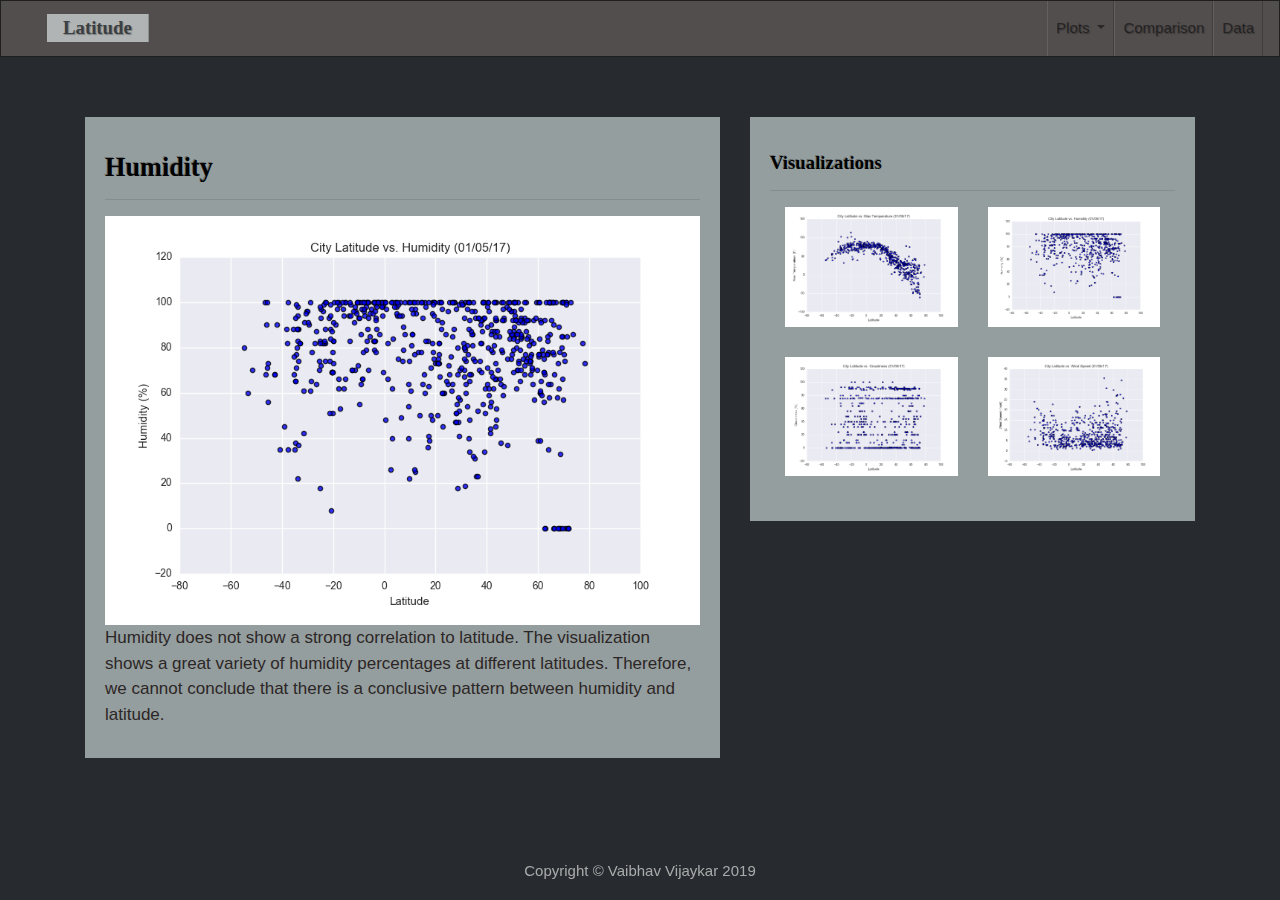
<file: humidity.html>
<!DOCTYPE html>
<html>

<head>
  <meta charset="utf-8" />
  <meta http-equiv="X-UA-Compatible" content="IE=edge">
  <title>Bootstrap Visualization Dashboard</title>
  <meta name="viewport" content="width=device-width, initial-scale=1">


  <!-- Bootstrap CSS -->
  <link rel="stylesheet" href="https://maxcdn.bootstrapcdn.com/bootstrap/4.0.0/css/bootstrap.min.css" integrity="sha384-Gn5384xqQ1aoWXA+058RXPxPg6fy4IWvTNh0E263XmFcJlSAwiGgFAW/dAiS6JXm"
    crossorigin="anonymous">

  <!--CSS Link-->
  <link rel="stylesheet" type="text/css" href="style.css">
  <link rel="stylesheet" type="text/css" href="bootstrap.css">

</head>

<body>
  <!-- Navigation Section -->
  <div class="navigation">
    <nav class="navbar navbar-expand-lg navbar-light">
      <a class="navbar-brand" style="background-color: rgb(177, 180, 180);" href="index.html">Latitude</a>
      <button class="navbar-toggler  border border-white" type="button" data-toggle="collapse" data-target="#navbarNavDropdown"
        aria-controls="navbarNavDropdown" aria-expanded="false" aria-label="Toggle navigation">
        <span class="navbar-toggler-icon"></span>
      </button>
      <div class="collapse navbar-collapse" id="navbarNavDropdown">
        <ul class="navbar-nav ml-auto">
          <li class="nav-item dropdown">
            <a class="nav-link dropdown-toggle" href="#" id="navbarDropdownMenuLink" data-toggle="dropdown"
              aria-haspopup="true" aria-expanded="false">
              Plots
            </a>
            <div class="dropdown-menu" aria-labelledby="navbarDropdownMenuLink">
              <a class="dropdown-item" href="max_temp.html">Max Temperature</a>
              <a class="dropdown-item active" href="humidity.html">Humidity</a>
              <a class="dropdown-item" href="cloudiness.html">Cloudiness</a>
              <a class="dropdown-item" href="wind_speed.html">Wind Speed</a>
            </div>
          </li>
          <li class="nav-item">
            <a class="nav-link" href="comparison.html">Comparison</a>
          </li>
          <li class="nav-item">
            <a class="nav-link" href="data.html">Data</a>
          </li>

        </ul>
      </div>
    </nav>
  </div>
  <!-- Content Section -->
  <div class="container">
    <div class="row">
      <div class="col-lg-7 col-md-12">
        <!-- Left box  -->
        <div class="box">
          <h3 class="title">Humidity</h3>
          <hr>
          <img src="Instructions/Resources/assets/images/Fig2.png" alt="Humidity Graph">
          <p>Humidity does not show a strong correlation to latitude. The visualization shows a great variety of
            humidity percentages at different latitudes. Therefore, we cannot conclude that there is a conclusive
            pattern between humidity and latitude.</p>
        </div>
      </div>
      <div class="col-lg-5 col-md-12">
        <!-- Right Box -->
        <div class="box">
          <h5 class="title">Visualizations</h5>
          <hr>


          <div class="container">
            <div class="row" style="padding-bottom: 30px;">
              <div class="col-6">
                <a href="max_temp.html">
                  <img class="panel" src="Instructions/Resources/assets/images/Fig1.png" alt="Max Temperature Image">
                </a>
              </div>
              <div class="col-6">
                <a href="humidity.html">
                  <img class="panel active" src="Instructions/Resources/assets/images/Fig2.png" alt="Humidity Graph">
                </a>
              </div>
            </div>

            <div class="row" style="padding-bottom: 30px;">
              <div class="col-6">
                <a href="cloudiness.html">
                  <img class="panel" src="Instructions/Resources/assets/images/Fig3.png" alt="Cloudiness Graph">
                </a>
              </div>
              <div class="col-6">
                <a href="wind_speed.html">
                  <img class="panel" src="Instructions/Resources/assets/images/Fig4.png" alt="Wind Speed Graph">
                </a>
              </div>


            </div>
          </div>


        </div>
      </div>
    </div>
  </div>
  <!-- Footer Section -->
  <footer>
    <div class="footer">Copyright &copy; Vaibhav Vijaykar 2019</div>
  </footer>
<script src="https://code.jquery.com/jquery-3.3.1.slim.min.js" integrity="sha384-q8i/X+965DzO0rT7abK41JStQIAqVgRVzpbzo5smXKp4YfRvH+8abtTE1Pi6jizo" crossorigin="anonymous"></script>
<script src="https://cdnjs.cloudflare.com/ajax/libs/popper.js/1.14.7/umd/popper.min.js" integrity="sha384-UO2eT0CpHqdSJQ6hJty5KVphtPhzWj9WO1clHTMGa3JDZwrnQq4sF86dIHNDz0W1" crossorigin="anonymous"></script>
<script src="https://stackpath.bootstrapcdn.com/bootstrap/4.3.1/js/bootstrap.min.js" integrity="sha384-JjSmVgyd0p3pXB1rRibZUAYoIIy6OrQ6VrjIEaFf/nJGzIxFDsf4x0xIM+B07jRM" crossorigin="anonymous"></script>
</body>
</html>
</file>
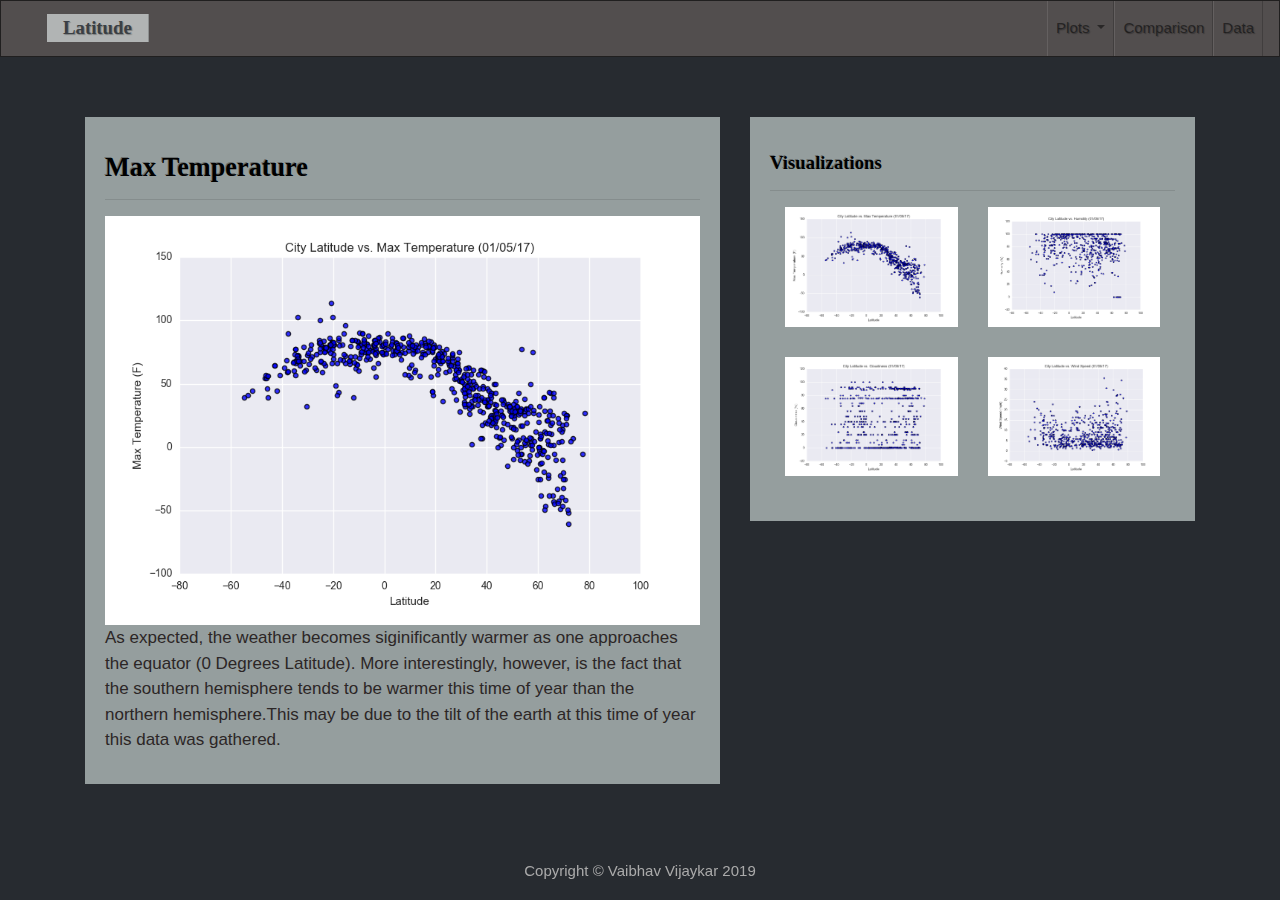
<file: max_temp.html>
<!DOCTYPE html>
<html>

<head>
  <meta charset="utf-8" />
  <meta http-equiv="X-UA-Compatible" content="IE=edge">
  <title>Bootstrap Visualization Dashboard</title>
  <meta name="viewport" content="width=device-width, initial-scale=1">


  <!-- Bootstrap CSS -->
  <link rel="stylesheet" href="https://maxcdn.bootstrapcdn.com/bootstrap/4.0.0/css/bootstrap.min.css" integrity="sha384-Gn5384xqQ1aoWXA+058RXPxPg6fy4IWvTNh0E263XmFcJlSAwiGgFAW/dAiS6JXm"
    crossorigin="anonymous">

  <!--CSS Link-->
  <link rel="stylesheet" type="text/css" href="style.css">
  <link rel="stylesheet" type="text/css" href="bootstrap.css">

</head>

<body>
  <!-- Navigation Section -->
  <div class="navigation">
    <nav class="navbar navbar-expand-lg navbar-light">
      <a class="navbar-brand" style="background-color: rgb(177, 180, 180);" href="index.html">Latitude</a>
      <button class="navbar-toggler  border border-white" type="button" data-toggle="collapse" data-target="#navbarNavDropdown"
        aria-controls="navbarNavDropdown" aria-expanded="false" aria-label="Toggle navigation">
        <span class="navbar-toggler-icon"></span>
      </button>
      <div class="collapse navbar-collapse" id="navbarNavDropdown">
        <ul class="navbar-nav ml-auto">
          <li class="nav-item dropdown">
            <a class="nav-link dropdown-toggle" href="#" id="navbarDropdownMenuLink" data-toggle="dropdown"
              aria-haspopup="true" aria-expanded="false">
              Plots
            </a>
            <div class="dropdown-menu" aria-labelledby="navbarDropdownMenuLink">
              <a class="dropdown-item" href="max_temp.html">Max Temperature</a>
              <a class="dropdown-item active" href="humidity.html">Humidity</a>
              <a class="dropdown-item" href="cloudiness.html">Cloudiness</a>
              <a class="dropdown-item" href="wind_speed.html">Wind Speed</a>
            </div>
          </li>
          <li class="nav-item">
            <a class="nav-link" href="comparison.html">Comparison</a>
          </li>
          <li class="nav-item">
            <a class="nav-link" href="data.html">Data</a>
          </li>

        </ul>
      </div>
    </nav>
  </div>
  <!-- Content Section -->
  <div class="container">
    <div class="row">
      <div class="col-lg-7 col-md-12">
        <!-- Left box  -->
        <div class="box">
          <h3 class="title">Max Temperature</h3>
          <hr>
          <img src="Instructions/Resources/assets/images/Fig1.png" alt="Max Temperature Image">
          <p>As expected, the weather becomes siginificantly warmer as one approaches the equator (0 Degrees Latitude).
            More interestingly, however, is the fact that the southern hemisphere tends to be warmer this time of year than the northern hemisphere.This may be due to the tilt of the earth at this time of year this data was gathered.
          </p>
        </div>
      </div>
      <div class="col-lg-5 col-md-12">
        <!-- Right Box -->
        <div class="box">
          <h5 class="title">Visualizations</h5>
          <hr>


          <div class="container">
            <div class="row" style="padding-bottom: 30px;">
              <div class="col-6">
                <a href="max_temperature.html">
                  <img class="panel" src="Instructions/Resources/assets/images/Fig1.png" alt="Max Temperature Image">
                </a>
              </div>
              <div class="col-6">
                <a href="humidity.html">
                  <img class="panel active" src="Instructions/Resources/assets/images/Fig2.png" alt="Humidity Graph">
                </a>
              </div>
            </div>

            <div class="row" style="padding-bottom: 30px;">
              <div class="col-6">
                <a href="cloudiness.html">
                  <img class="panel" src="Instructions/Resources/assets/images/Fig3.png" alt="Cloudiness Graph">
                </a>
              </div>
              <div class="col-6">
                <a href="wind_speed.html">
                  <img class="panel" src="Instructions/Resources/assets/images/Fig4.png" alt="Wind Speed Graph">
                </a>
              </div>


            </div>
          </div>


        </div>
      </div>
    </div>
  </div>
  <!-- Footer Section -->
  <footer>
    <div class="footer">Copyright &copy; Vaibhav Vijaykar 2019</div>
  </footer>


  <script src="https://code.jquery.com/jquery-3.3.1.slim.min.js" integrity="sha384-q8i/X+965DzO0rT7abK41JStQIAqVgRVzpbzo5smXKp4YfRvH+8abtTE1Pi6jizo" crossorigin="anonymous"></script>
  <script src="https://cdnjs.cloudflare.com/ajax/libs/popper.js/1.14.7/umd/popper.min.js" integrity="sha384-UO2eT0CpHqdSJQ6hJty5KVphtPhzWj9WO1clHTMGa3JDZwrnQq4sF86dIHNDz0W1" crossorigin="anonymous"></script>
  <script src="https://stackpath.bootstrapcdn.com/bootstrap/4.3.1/js/bootstrap.min.js" integrity="sha384-JjSmVgyd0p3pXB1rRibZUAYoIIy6OrQ6VrjIEaFf/nJGzIxFDsf4x0xIM+B07jRM" crossorigin="anonymous"></script>
</body>
</html>
</file>
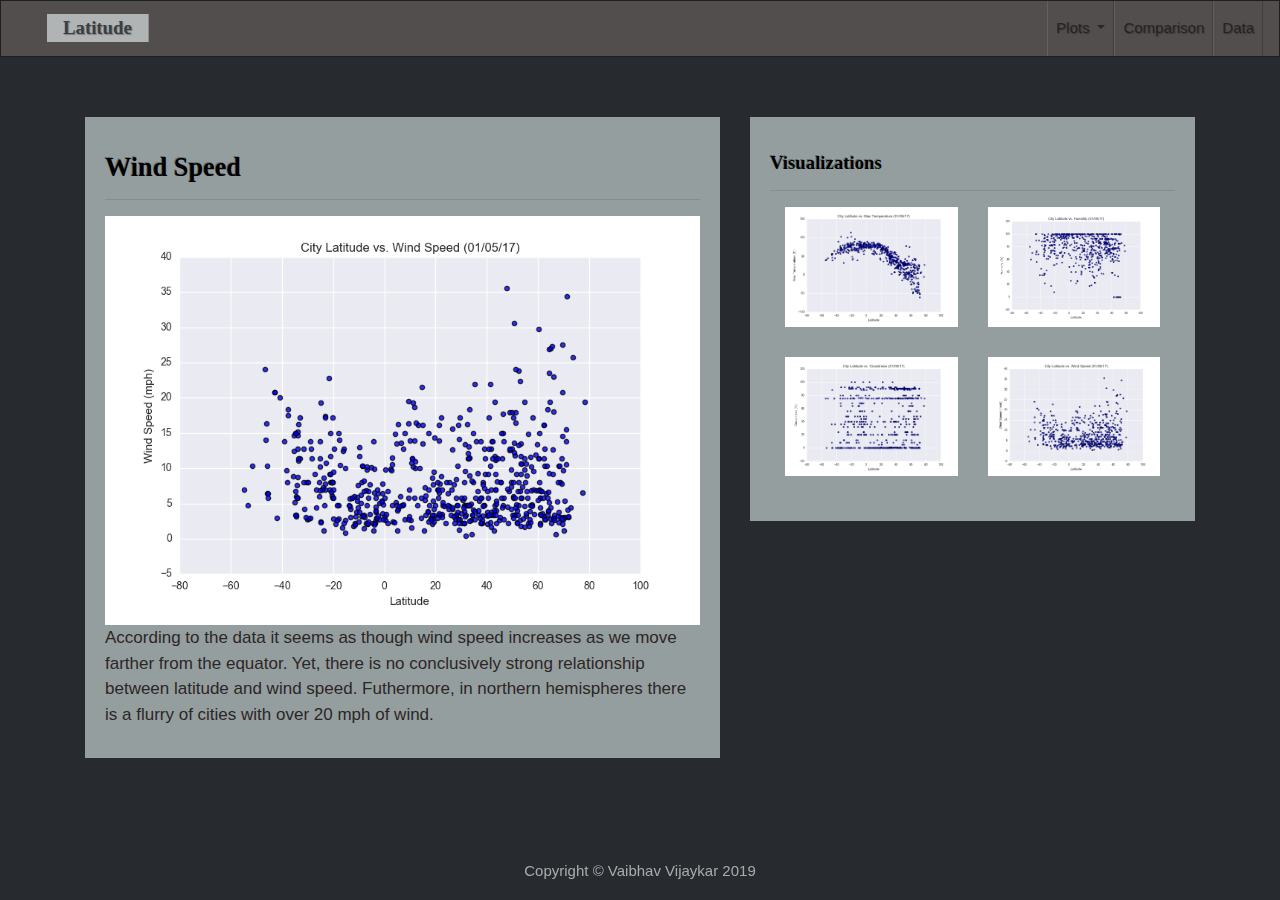
<file: wind_speed.html>
<!DOCTYPE html>
<html>

<head>
  <meta charset="utf-8" />
  <meta http-equiv="X-UA-Compatible" content="IE=edge">
  <title>Bootstrap Visualization Dashboard</title>
  <meta name="viewport" content="width=device-width, initial-scale=1">


  <!-- Bootstrap CSS -->
  <link rel="stylesheet" href="https://maxcdn.bootstrapcdn.com/bootstrap/4.0.0/css/bootstrap.min.css" integrity="sha384-Gn5384xqQ1aoWXA+058RXPxPg6fy4IWvTNh0E263XmFcJlSAwiGgFAW/dAiS6JXm"
    crossorigin="anonymous">

  <!--CSS Link-->
  <link rel="stylesheet" type="text/css" href="style.css">
  <link rel="stylesheet" type="text/css" href="bootstrap.css">

</head>

<body>
  <!-- Navigation Section -->
  <div class="navigation">
    <nav class="navbar navbar-expand-lg navbar-light">
      <a class="navbar-brand" style="background-color: rgb(177, 180, 180);" href="index.html">Latitude</a>
      <button class="navbar-toggler  border border-white" type="button" data-toggle="collapse" data-target="#navbarNavDropdown"
        aria-controls="navbarNavDropdown" aria-expanded="false" aria-label="Toggle navigation">
        <span class="navbar-toggler-icon"></span>
      </button>
      <div class="collapse navbar-collapse" id="navbarNavDropdown">
        <ul class="navbar-nav ml-auto">
          <li class="nav-item dropdown">
            <a class="nav-link dropdown-toggle" href="#" id="navbarDropdownMenuLink" data-toggle="dropdown"
              aria-haspopup="true" aria-expanded="false">
              Plots
            </a>
            <div class="dropdown-menu" aria-labelledby="navbarDropdownMenuLink">
              <a class="dropdown-item" href="max_temp.html">Max Temperature</a>
              <a class="dropdown-item active" href="humidity.html">Humidity</a>
              <a class="dropdown-item" href="cloudiness.html">Cloudiness</a>
              <a class="dropdown-item" href="wind_speed.html">Wind Speed</a>
            </div>
          </li>
          <li class="nav-item">
            <a class="nav-link" href="comparisons.html">Comparison</a>
          </li>
          <li class="nav-item">
            <a class="nav-link" href="data.html">Data</a>
          </li>

        </ul>
      </div>
    </nav>
  </div>
  <!-- Content Section -->
  <div class="container">
    <div class="row">
      <div class="col-lg-7 col-md-12">
        <!-- Left box  -->
        <div class="box">
          <h3 class="title">Wind Speed</h3>
          <hr>
          <img src="Instructions/Resources/assets/images/Fig4.png" alt="Humidity Graph">
          <p>According to the data it seems as though wind speed increases as we move farther from 
            the equator. Yet, there is no conclusively strong relationship between latitude and wind speed.
            Futhermore, in northern hemispheres there is a flurry of cities with over 20 mph of wind.</p>
        </div>
      </div>
      <div class="col-lg-5 col-md-12">
        <!-- Right Box -->
        <div class="box">
          <h5 class="title">Visualizations</h5>
          <hr>


          <div class="container">
            <div class="row" style="padding-bottom: 30px;">
              <div class="col-6">
                <a href="max_temp.html">
                  <img class="panel" src="Instructions/Resources/assets/images/Fig1.png" alt="Max Temperature Image">
                </a>
              </div>
              <div class="col-6">
                <a href="humidity.html">
                  <img class="panel active" src="Instructions/Resources/assets/images/Fig2.png" alt="Humidity Graph">
                </a>
              </div>
            </div>

            <div class="row" style="padding-bottom: 30px;">
              <div class="col-6">
                <a href="cloudiness.html">
                  <img class="panel" src="Instructions/Resources/assets/images/Fig3.png" alt="Cloudiness Graph">
                </a>
              </div>
              <div class="col-6">
                <a href="wind_speed.html">
                  <img class="panel" src="Instructions/Resources/assets/images/Fig4.png" alt="Wind Speed Graph">
                </a>
              </div>


            </div>
          </div>


        </div>
      </div>
    </div>
  </div>
  <!-- Footer Section -->
  <footer>
    <div class="footer">Copyright &copy; Vaibhav Vijaykar 2019</div>
  </footer>
  <script src="https://code.jquery.com/jquery-3.3.1.slim.min.js" integrity="sha384-q8i/X+965DzO0rT7abK41JStQIAqVgRVzpbzo5smXKp4YfRvH+8abtTE1Pi6jizo" crossorigin="anonymous"></script>
  <script src="https://cdnjs.cloudflare.com/ajax/libs/popper.js/1.14.7/umd/popper.min.js" integrity="sha384-UO2eT0CpHqdSJQ6hJty5KVphtPhzWj9WO1clHTMGa3JDZwrnQq4sF86dIHNDz0W1" crossorigin="anonymous"></script>
  <script src="https://stackpath.bootstrapcdn.com/bootstrap/4.3.1/js/bootstrap.min.js" integrity="sha384-JjSmVgyd0p3pXB1rRibZUAYoIIy6OrQ6VrjIEaFf/nJGzIxFDsf4x0xIM+B07jRM" crossorigin="anonymous"></script>

</body>
</html>
</file>
<file: style.css>
b.navbar{
    max-height: 57px; 
}
.navigation .navbar-brand{
    color: white; 
    margin-left: 30px; 
    padding: inherit; 
    font-weight: bold; 
    background-color: rgb(202, 207, 207);
    font-family: Georgia, 'Times New Roman', Times, serif;
}
.navbar{
    background-color: rgb(82, 78, 78); 
    font-size: 15px; 
}
.active, .dropdown-menu .dropdown-item:active a:hover{
    background-color:#E7E7E7!important; 
}
.dropdown-item{
    color: #6D8092 !important; 
}
.dropdown .dropdown-menu .dropdown-item:active, .dropdown .dropdown-menu .dropdown-item:hover{
    background-color:#E7E7E7 !important; 
}
a{
    color: rgb(108, 125, 141);
    font-size: 15px; 
}
.nav-link:hover{
    background-color:#E7E7E7 !important;
   }

.navbar-brand:hover{
color: rgb(175, 175, 175) !important;
}
/* Images */
img{
    width:100% !important;
    height:100% !important;
}
.active, .panel:hover{
    border-style: solid; 
    
}
.vizualization{
    width:50% !important;
    height:50% !important;
}

/* Title Class  */
.title{
    font-family: Georgia, 'Times New Roman', Times, serif;
    font-weight: bolder; 
    padding-top: 25px; 
}
/* Paragraph Element */
p{
 color: rgb(44, 38, 38);
 font-family: Arial, Helvetica, sans-serif;
 font-size: 17px; 
}
/* Box Class */
.box {
    margin-top: 60px; 
    margin-bottom: 62px; 
    padding: 10px 20px 15px; 
    color:black;
    background-color: rgb(149, 158, 158); 

  }
/* Table */
  .table{
    font-size: 15px; 
    /* border-top-color: white !important; */
}
/* Footer */
footer{
min-height: 55px; 
font-family: Arial, Helvetica, sans-serif;
font-size: 15px; 
text-align: center; 
position: fixed;
left: 0;
bottom: 0;
width: 100%;
padding-top: 15px; 
}
/* Media Queries */
@media(max-width: 700px){
.navbar-expand-lg{
background-color: #0BADA6 !important;
}
.navbar{
    max-height: none; 
    padding: inherit;
}
.navbar div{
    margin: inherit; 
    background-color: white;  
}
.navbar-brand{
    padding: 12px !important; 
}

button{
    margin-right: 30px; 
}
button:focus {

    outline: 1px dotted;
    outline: 5px auto -webkit-focusring-color;
    
    }
}
</file>
